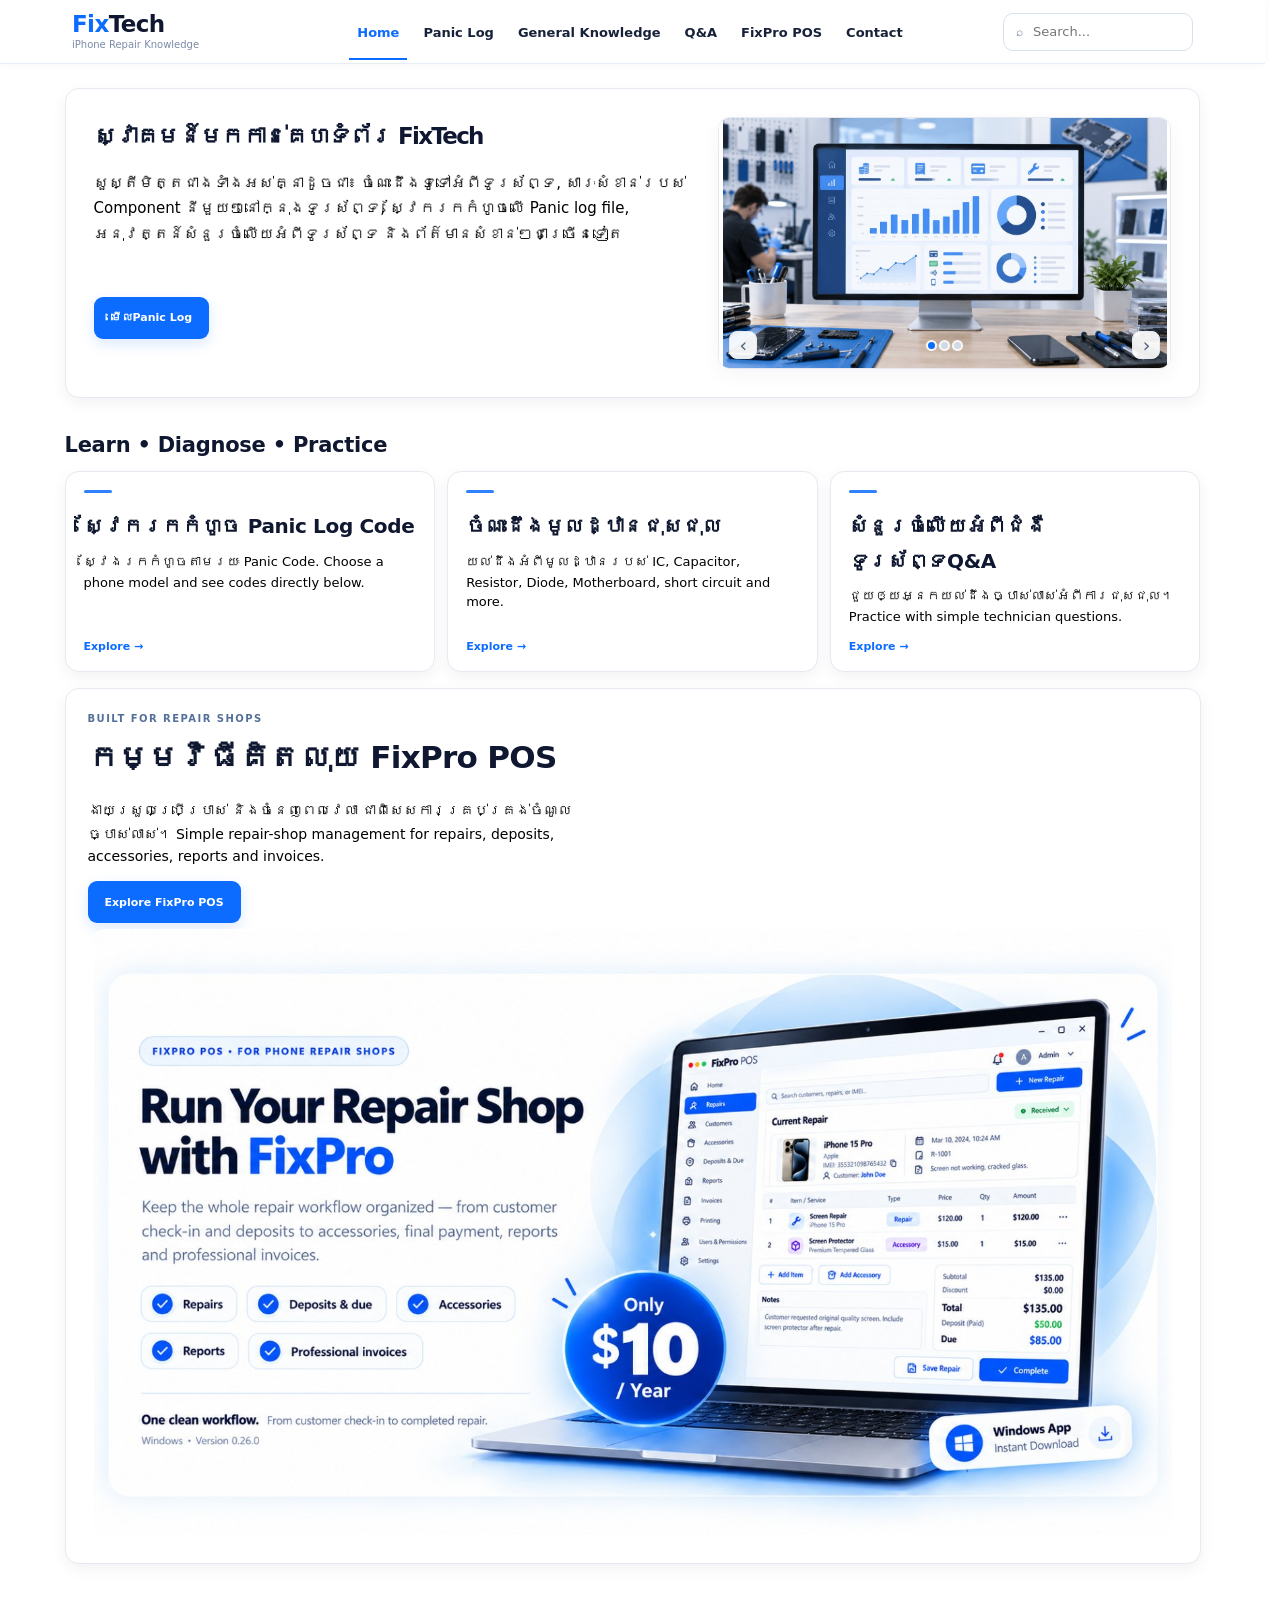
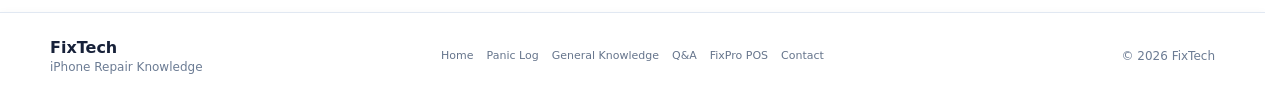
<file: index.html>
<!doctype html>
<html lang="en">
<head>
  <base href="./" />
  <meta charset="utf-8" />
  <meta http-equiv="Cache-Control" content="no-cache, no-store, must-revalidate" />
  <meta http-equiv="Pragma" content="no-cache" />
  <meta http-equiv="Expires" content="0" />
  <meta name="viewport" content="width=device-width,initial-scale=1" />
  <meta name="description" content="FixTech iPhone repair knowledge, Panic Log, General Knowledge, Q&A and FixPro POS." />
  <title>FixTech</title>
  <link rel="stylesheet" href="styles.css?v=6.57" />
  <link rel="icon" type="image/svg+xml" href="data:image/svg+xml,%3Csvg%20xmlns%3D%22http%3A%2F%2Fwww.w3.org%2F2000%2Fsvg%22%20viewBox%3D%220%200%2064%2064%22%3E%3Crect%20x%3D%224%22%20y%3D%224%22%20width%3D%2256%22%20height%3D%2256%22%20rx%3D%2214%22%20fill%3D%22%230A66FF%22%2F%3E%3Cpath%20d%3D%22M19%2016h29v9H29v8h16v9H29v14H19V16z%22%20fill%3D%22%23FFFFFF%22%2F%3E%3C%2Fsvg%3E" />
  <link rel="shortcut icon" href="data:image/svg+xml,%3Csvg%20xmlns%3D%22http%3A%2F%2Fwww.w3.org%2F2000%2Fsvg%22%20viewBox%3D%220%200%2064%2064%22%3E%3Crect%20x%3D%224%22%20y%3D%224%22%20width%3D%2256%22%20height%3D%2256%22%20rx%3D%2214%22%20fill%3D%22%230A66FF%22%2F%3E%3Cpath%20d%3D%22M19%2016h29v9H29v8h16v9H29v14H19V16z%22%20fill%3D%22%23FFFFFF%22%2F%3E%3C%2Fsvg%3E" />
  <!-- FIXTECH_KHMER_WEBFONT_V627 -->
  <!-- FIXTECH_KHMER_OS_WEBFONT_V628 -->
  <link id="fixtech-khmer-os-battambang-v628" href="https://db.onlinewebfonts.com/c/5fe1966782f6a72ba54dcbbdab764cd1?family=Khmer+OS+Battambang" rel="stylesheet" />
  <link rel="preconnect" href="https://fonts.googleapis.com" />
  <link rel="preconnect" href="https://fonts.gstatic.com" crossorigin />
<style id="fixtech-khmer-webfont-v627">
    .fixtech-khmer-webfont{
      font-family:"Khmer OS Battambang","KhmerOSbattambang","Battambang","Noto Sans Khmer",sans-serif !important; line-height:1.72; overflow:visible;
    }
  </style>
  <style id="fixtech-khmer-cluster-style-v628">
    /* FIXTECH_KHMER_CLUSTER_STYLE_V628 */
    .fixtech-khmer-webfont{
      font-family:"Khmer OS Battambang","KhmerOSbattambang","Battambang","Noto Sans Khmer",sans-serif !important;
      line-height:1.72;
      overflow:visible;
      font-kerning:normal;
      font-variant-ligatures:normal;
      text-rendering:optimizeLegibility;
    }
  </style>
</head>
<body>
  <header class="topbar" data-fixtech-global="__header__">
    <button class="brand" data-route="home"><span>Fix</span>Tech<small>iPhone Repair Knowledge</small></button>
    <nav id="mainNav"></nav>
    <label class="site-search"><span>⌕</span><input id="globalSearch" placeholder="Search..." /></label>
  </header>
  <main id="app"></main>
  <footer data-fixtech-global="__footer__">
    <div class="footer-brand"><strong>FixTech</strong><span>iPhone Repair Knowledge</span></div>
    <nav class="footer-nav" id="footerNav"></nav>
    <div class="footer-links"><span>© 2026 FixTech</span></div>
  </footer>
  <script src="data.js?v=5.69"></script>
  <script src="published-data.js?v=20261001235341"></script>
  <script src="app.js?v=6.23"></script>
  <script id="fixtech-khmer-webfont-runtime-v627">
  (function(){
    "use strict";
    var KHMER_TEST = /[\u1780-\u17FF\u19E0-\u19FF]/;
    var KHMER_RUN = /([\u1780-\u17FF\u19E0-\u19FF]+)/g;
    var SKIP = {SCRIPT:1,STYLE:1,TEXTAREA:1,INPUT:1,SELECT:1,OPTION:1,NOSCRIPT:1,CODE:1,PRE:1};
    var busy = false;

    function shouldSkip(node){
      var p = node && node.parentElement;
      if(!p || SKIP[p.tagName]) return true;
      if(p.classList && p.classList.contains("fixtech-khmer-webfont")) return true;
      if(p.closest && p.closest(".fixtech-khmer-webfont")) return true;
      return !KHMER_TEST.test(node.nodeValue || "");
    }

    function wrapTextNode(node){
      if(shouldSkip(node)) return;
      var value = node.nodeValue || "";
      var parts = value.split(KHMER_RUN);
      if(parts.length < 2) return;
      var frag = document.createDocumentFragment();
      for(var i=0;i<parts.length;i++){
        var part = parts[i];
        if(!part) continue;
        if(KHMER_TEST.test(part)){
          var span = document.createElement("span");
          span.className = "fixtech-khmer-webfont";
          span.lang = "km";
          span.textContent = part;
          frag.appendChild(span);
        }else{
          frag.appendChild(document.createTextNode(part));
        }
      }
      node.parentNode.replaceChild(frag,node);
    }

    function apply(root){
      if(!root || busy) return;
      busy = true;
      try{
        if(root.nodeType === 3){ wrapTextNode(root); return; }
        var walker = document.createTreeWalker(root, NodeFilter.SHOW_TEXT, null, false);
        var nodes = [], n;
        while((n = walker.nextNode())){
          if(!shouldSkip(n)) nodes.push(n);
        }
        for(var i=0;i<nodes.length;i++) wrapTextNode(nodes[i]);
      }finally{ busy = false; }
    }

    function start(){
      apply(document.body);
      var observer = new MutationObserver(function(mutations){
        if(busy) return;
        for(var i=0;i<mutations.length;i++){
          var m = mutations[i];
          if(m.type === "characterData"){
            apply(m.target);
          }else{
            for(var j=0;j<m.addedNodes.length;j++) apply(m.addedNodes[j]);
          }
        }
      });
      observer.observe(document.body,{childList:true,subtree:true,characterData:true});
    }

    if(document.readyState === "loading") document.addEventListener("DOMContentLoaded",start,{once:true});
    else start();
  })();
  </script>
</body>
</html>
</file>
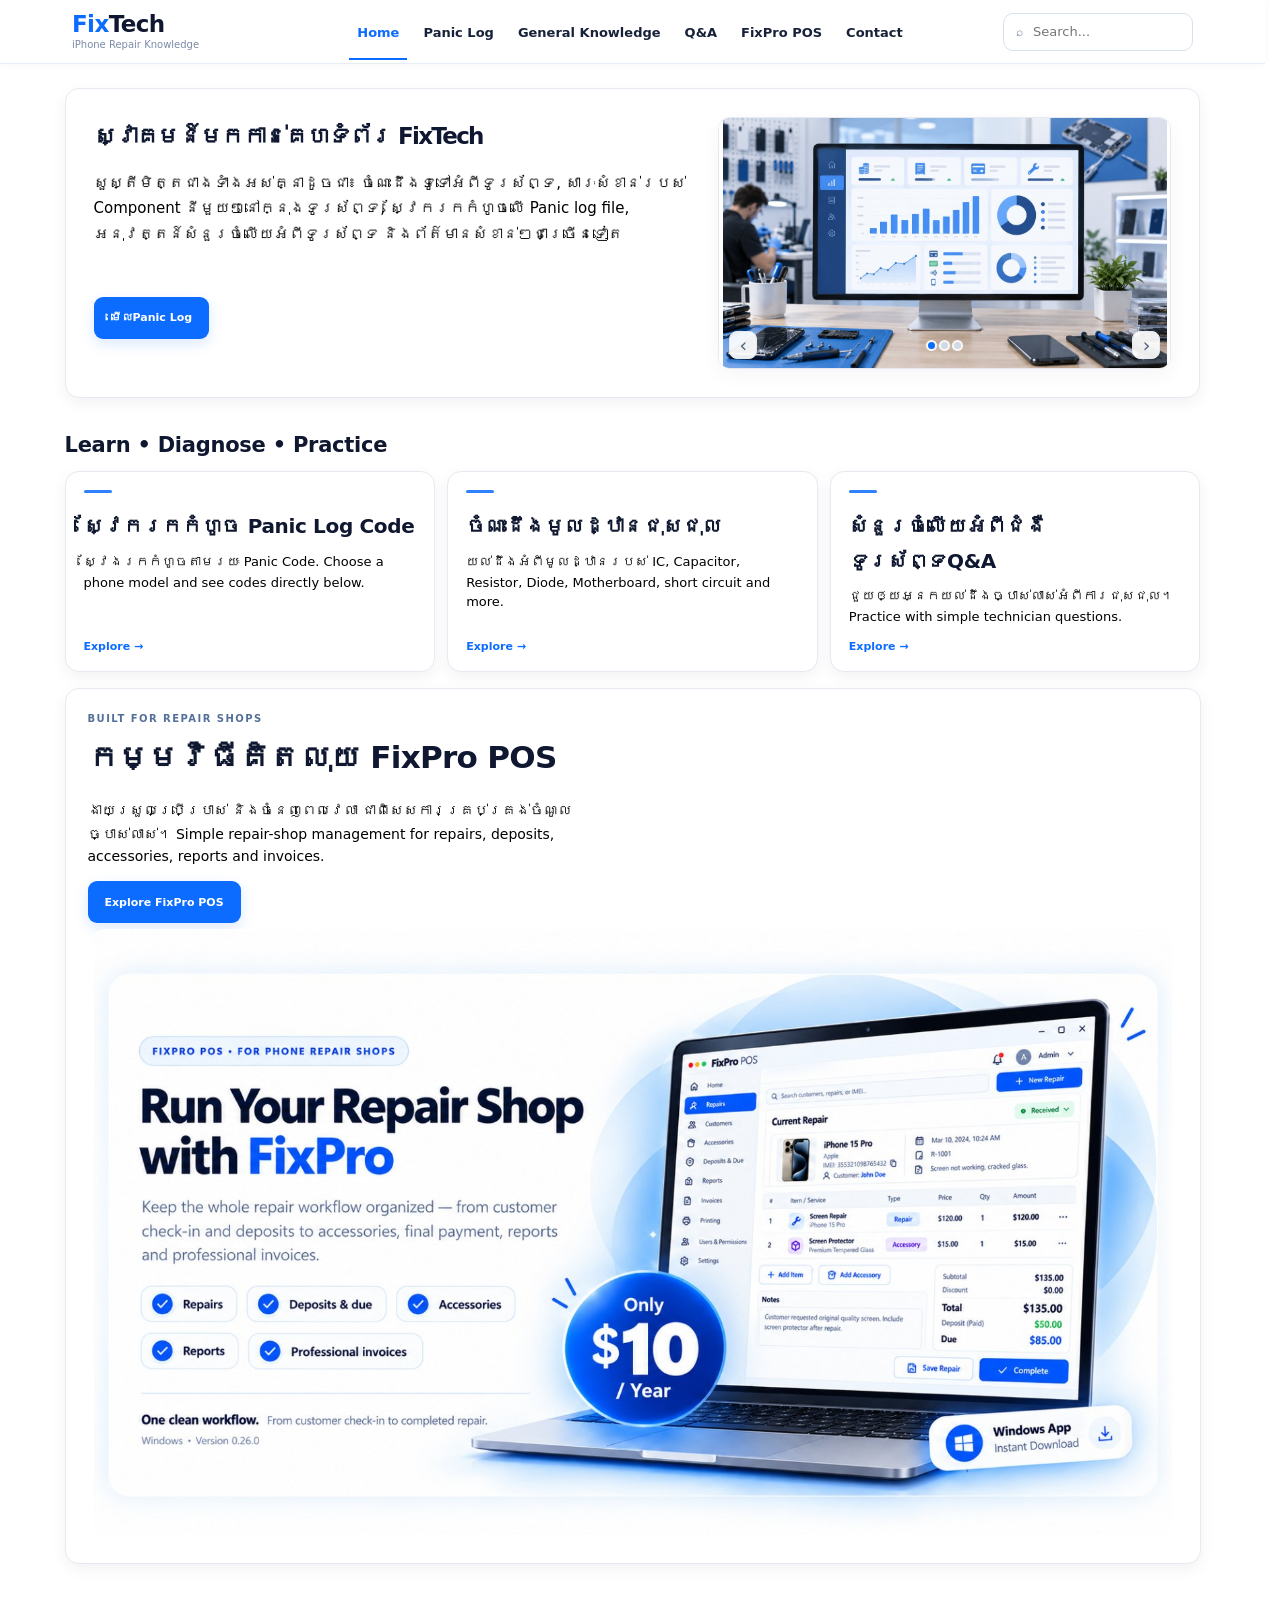
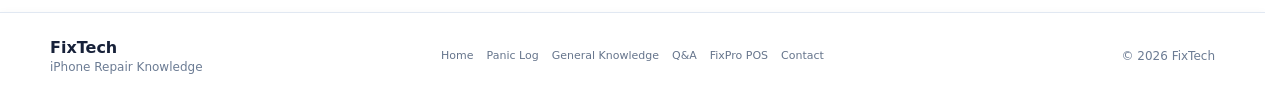
<file: about/index.html>
<!doctype html>
<html lang="en">
<head>
  <base href="../" />
  <meta charset="utf-8" />
  <meta http-equiv="Cache-Control" content="no-cache, no-store, must-revalidate" />
  <meta http-equiv="Pragma" content="no-cache" />
  <meta http-equiv="Expires" content="0" />
  <meta name="viewport" content="width=device-width,initial-scale=1" />
  <meta name="description" content="FixTech iPhone repair knowledge, Panic Log, General Knowledge, Q&A and FixPro POS." />
  <title>FixTech</title>
  <link rel="stylesheet" href="styles.css?v=6.57" />
  <link rel="icon" type="image/svg+xml" href="data:image/svg+xml,%3Csvg%20xmlns%3D%22http%3A%2F%2Fwww.w3.org%2F2000%2Fsvg%22%20viewBox%3D%220%200%2064%2064%22%3E%3Crect%20x%3D%224%22%20y%3D%224%22%20width%3D%2256%22%20height%3D%2256%22%20rx%3D%2214%22%20fill%3D%22%230A66FF%22%2F%3E%3Cpath%20d%3D%22M19%2016h29v9H29v8h16v9H29v14H19V16z%22%20fill%3D%22%23FFFFFF%22%2F%3E%3C%2Fsvg%3E" />
  <link rel="shortcut icon" href="data:image/svg+xml,%3Csvg%20xmlns%3D%22http%3A%2F%2Fwww.w3.org%2F2000%2Fsvg%22%20viewBox%3D%220%200%2064%2064%22%3E%3Crect%20x%3D%224%22%20y%3D%224%22%20width%3D%2256%22%20height%3D%2256%22%20rx%3D%2214%22%20fill%3D%22%230A66FF%22%2F%3E%3Cpath%20d%3D%22M19%2016h29v9H29v8h16v9H29v14H19V16z%22%20fill%3D%22%23FFFFFF%22%2F%3E%3C%2Fsvg%3E" />
  <!-- FIXTECH_KHMER_WEBFONT_V627 -->
  <!-- FIXTECH_KHMER_OS_WEBFONT_V628 -->
  <link id="fixtech-khmer-os-battambang-v628" href="https://db.onlinewebfonts.com/c/5fe1966782f6a72ba54dcbbdab764cd1?family=Khmer+OS+Battambang" rel="stylesheet" />
  <link rel="preconnect" href="https://fonts.googleapis.com" />
  <link rel="preconnect" href="https://fonts.gstatic.com" crossorigin />
<style id="fixtech-khmer-webfont-v627">
    .fixtech-khmer-webfont{
      font-family:"Khmer OS Battambang","KhmerOSbattambang","Battambang","Noto Sans Khmer",sans-serif !important; line-height:1.72; overflow:visible;
    }
  </style>
  <style id="fixtech-khmer-cluster-style-v628">
    /* FIXTECH_KHMER_CLUSTER_STYLE_V628 */
    .fixtech-khmer-webfont{
      font-family:"Khmer OS Battambang","KhmerOSbattambang","Battambang","Noto Sans Khmer",sans-serif !important;
      line-height:1.72;
      overflow:visible;
      font-kerning:normal;
      font-variant-ligatures:normal;
      text-rendering:optimizeLegibility;
    }
  </style>
</head>
<body>
  <header class="topbar" data-fixtech-global="__header__">
    <button class="brand" data-route="home"><span>Fix</span>Tech<small>iPhone Repair Knowledge</small></button>
    <nav id="mainNav"></nav>
    <label class="site-search"><span>⌕</span><input id="globalSearch" placeholder="Search..." /></label>
  </header>
  <main id="app"></main>
  <footer data-fixtech-global="__footer__">
    <div class="footer-brand"><strong>FixTech</strong><span>iPhone Repair Knowledge</span></div>
    <nav class="footer-nav" id="footerNav"></nav>
    <div class="footer-links"><span>© 2026 FixTech</span></div>
  </footer>
  <script src="data.js?v=5.69"></script>
  <script src="published-data.js?v=20261001235341"></script>
  <script src="app.js?v=6.23"></script>
  <script id="fixtech-khmer-webfont-runtime-v627">
  (function(){
    "use strict";
    var KHMER_TEST = /[\u1780-\u17FF\u19E0-\u19FF]/;
    var KHMER_RUN = /([\u1780-\u17FF\u19E0-\u19FF]+)/g;
    var SKIP = {SCRIPT:1,STYLE:1,TEXTAREA:1,INPUT:1,SELECT:1,OPTION:1,NOSCRIPT:1,CODE:1,PRE:1};
    var busy = false;

    function shouldSkip(node){
      var p = node && node.parentElement;
      if(!p || SKIP[p.tagName]) return true;
      if(p.classList && p.classList.contains("fixtech-khmer-webfont")) return true;
      if(p.closest && p.closest(".fixtech-khmer-webfont")) return true;
      return !KHMER_TEST.test(node.nodeValue || "");
    }

    function wrapTextNode(node){
      if(shouldSkip(node)) return;
      var value = node.nodeValue || "";
      var parts = value.split(KHMER_RUN);
      if(parts.length < 2) return;
      var frag = document.createDocumentFragment();
      for(var i=0;i<parts.length;i++){
        var part = parts[i];
        if(!part) continue;
        if(KHMER_TEST.test(part)){
          var span = document.createElement("span");
          span.className = "fixtech-khmer-webfont";
          span.lang = "km";
          span.textContent = part;
          frag.appendChild(span);
        }else{
          frag.appendChild(document.createTextNode(part));
        }
      }
      node.parentNode.replaceChild(frag,node);
    }

    function apply(root){
      if(!root || busy) return;
      busy = true;
      try{
        if(root.nodeType === 3){ wrapTextNode(root); return; }
        var walker = document.createTreeWalker(root, NodeFilter.SHOW_TEXT, null, false);
        var nodes = [], n;
        while((n = walker.nextNode())){
          if(!shouldSkip(n)) nodes.push(n);
        }
        for(var i=0;i<nodes.length;i++) wrapTextNode(nodes[i]);
      }finally{ busy = false; }
    }

    function start(){
      apply(document.body);
      var observer = new MutationObserver(function(mutations){
        if(busy) return;
        for(var i=0;i<mutations.length;i++){
          var m = mutations[i];
          if(m.type === "characterData"){
            apply(m.target);
          }else{
            for(var j=0;j<m.addedNodes.length;j++) apply(m.addedNodes[j]);
          }
        }
      });
      observer.observe(document.body,{childList:true,subtree:true,characterData:true});
    }

    if(document.readyState === "loading") document.addEventListener("DOMContentLoaded",start,{once:true});
    else start();
  })();
  </script>
</body>
</html>
</file>
<file: styles.css>
@font-face{
  font-family:"FixTech Khmer";
  src:local("Khmer OS Battambang"),local("Khmer OS Battambang Regular"),local("Battambang");
  font-style:normal;
  font-weight:100 900;
  font-display:swap;
  unicode-range:U+1780-17FF,U+19E0-19FF;
}
:root{
  --latin-font-family:Inter,ui-sans-serif,system-ui,-apple-system,BlinkMacSystemFont,"Segoe UI",sans-serif;
  --font-family:"FixTech Khmer",var(--latin-font-family),"Noto Sans Khmer",sans-serif;
  --primary:#0b6cff;
  --primary-soft:#eaf3ff;
  --text-color:#111b31;
  --muted:#62718b;
  --line:#dfe7f1;
  --page-bg:#f6f9fd;
  --surface:#ffffff;
  --content-width:1160px;
  --page-x:22px;
  --page-top:30px;
  --page-bottom:48px;
  --card-pad:18px;
  --card-radius:13px;
  --section-gap:14px;
  --control-h:42px;
  --h1:42px;
  --h2:23px;
  --body:15px;
  font-family:var(--font-family);
  color:var(--text-color);
  background:var(--page-bg);
}
*{box-sizing:border-box}
html{scroll-behavior:smooth}
body{margin:0;background:linear-gradient(180deg,#fff 0,#f8fbff 170px,var(--page-bg) 420px);color:var(--text-color);font-size:var(--body);-webkit-font-smoothing:antialiased}
button,input,select,textarea{font:inherit;color:inherit}button{cursor:pointer}
button:focus-visible,input:focus-visible,select:focus-visible,textarea:focus-visible{outline:3px solid rgba(11,108,255,.18);outline-offset:2px}

/* Global header */
.topbar{min-height:64px;background:rgba(255,255,255,.96);backdrop-filter:blur(10px);border-bottom:1px solid #e6edf6;display:grid;grid-template-columns:185px minmax(0,1fr) 190px;align-items:center;padding:0 max(var(--page-x),calc((100vw - var(--content-width))/2));position:sticky;top:0;z-index:20}
.brand{border:0;background:transparent;font-weight:850;font-size:var(--header-brand-size,23px);text-align:left;line-height:.9;padding:0;letter-spacing:-.6px}.brand span{color:var(--primary)}.brand small{display:block;font-weight:500;font-size:var(--header-tagline-size,10px);color:#7a8ba5;margin-top:6px;letter-spacing:0}
.topbar nav{display:flex;justify-content:center;gap:8px;min-width:0}.topbar nav button{border:0;background:transparent;padding:21px 8px 18px;color:#172139;border-bottom:2px solid transparent;font-size:var(--header-nav-size,13px);white-space:nowrap;transition:.16s ease}.topbar nav button:hover{color:var(--primary)}.topbar nav button.active{color:var(--primary);border-bottom-color:var(--primary);font-weight:700}
.site-search{height:38px;border:1px solid #d7e1ee;border-radius:10px;display:flex;align-items:center;gap:8px;padding:0 12px;color:#657690;background:#fbfdff}.site-search input{border:0;outline:0;width:100%;background:transparent;font-size:var(--header-search-size,13px)}

/* Shared page structure */
.page{max-width:var(--content-width);margin:0 auto;padding:var(--page-top) var(--page-x) var(--page-bottom)}
.page-heading{margin:0 0 20px;max-width:820px}.page-heading:before{content:"";display:block;width:34px;height:3px;border-radius:3px;background:var(--primary);margin-bottom:12px}.page-heading h1{font-size:var(--h1);line-height:1.02;margin:0 0 8px;letter-spacing:-1.45px}.page-heading p,.lead{font-size:16px;color:var(--muted);margin:0;line-height:1.52}
.card{background:var(--surface);border:1px solid var(--line);border-radius:var(--card-radius);box-shadow:0 8px 24px rgba(28,58,96,.04);padding:var(--card-pad);margin-bottom:var(--section-gap)}
.card:hover{border-color:#d7e2ef}
.mini-section-title{margin:2px 0 12px}.mini-section-title h2{margin:0 0 4px;font-size:var(--h2)}.mini-section-title p{margin:0;color:#72819a;font-size:13px}
.section-title-row{display:flex;align-items:center;justify-content:space-between;gap:14px;margin-bottom:14px}.section-title-row.compact-title{margin-bottom:12px}.section-title-row h2,.card h2{margin:0 0 3px;font-size:var(--h2);letter-spacing:-.35px}.section-title-row p{margin:0;color:#71809a;font-size:13px}.count-pill{background:var(--primary-soft);color:#0c67e9;border-radius:999px;padding:6px 10px;font-weight:750;font-size:12px;white-space:nowrap}
.primary,.ghost{min-height:var(--control-h);border-radius:9px;border:0;padding:0 17px;font-weight:750;font-size:var(--button-size,13px);transition:.15s ease}.primary{background:var(--primary);color:#fff;box-shadow:0 5px 14px rgba(11,108,255,.15)}.primary:hover{filter:brightness(.97);transform:translateY(-1px)}.ghost{background:#eef3f8;color:#27364e}.ghost:hover{background:#e7eef6}.link{border:0;background:transparent;color:var(--primary);padding:0;font-weight:750;font-size:var(--button-size,13px)}.link:hover{text-decoration:underline}

/* Flexible Admin-defined page zones */
.page-zone:empty{display:none}.page-body-layout{display:grid;grid-template-columns:1fr;gap:14px;align-items:start}.page-body-layout.has-left{grid-template-columns:220px minmax(0,1fr)}.page-body-layout.has-right{grid-template-columns:minmax(0,1fr) 240px}.page-body-layout.has-left.has-right{grid-template-columns:210px minmax(0,1fr) 220px}.page-side,.page-main{min-width:0}.page-side .card,.page-side .editable-section{margin-bottom:12px}.page-zone-bottom{margin-top:16px}


/* Per-element text-size controls from Admin are applied by the v5.11
   attribute selectors at the end of this file, only when an override exists. */

/* Inputs / filters */
.filters{display:grid;grid-template-columns:.95fr .95fr 1.3fr 112px 92px;gap:10px;align-items:end}.filters label{display:block;font-weight:700;font-size:11px;margin-bottom:6px;color:#34435b}.filters select,.filters input{width:100%;height:var(--control-h);border:1px solid #ccd8e7;border-radius:9px;background:#fff;padding:0 12px;outline:none;font-size:13px}.filters select:hover,.filters input:hover{border-color:#b9c9dd}.input-with-icon{position:relative}.input-with-icon>span{position:absolute;left:12px;top:7px;font-size:20px;color:#667690}.input-with-icon input{padding-left:38px}.filter-card{padding:16px 18px}

/* Home */
.page-home{padding-top:20px}.hero{min-height:245px;display:block;padding:34px 0 34px;border-bottom:1px solid #e9eff6;margin-bottom:22px;position:relative}.hero:after{content:"";position:absolute;right:4%;top:34px;width:160px;height:160px;border-radius:50%;background:radial-gradient(circle,rgba(11,108,255,.11),rgba(11,108,255,0) 70%);pointer-events:none}.hero>div:first-child{max-width:760px;position:relative;z-index:1}.hero h1{font-size:44px;line-height:1.04;letter-spacing:-1.7px;margin:0 0 13px;max-width:720px}.hero p{font-size:17px;color:#5e6f8c;max-width:690px;line-height:1.55;margin:0}.hero .big{margin-top:18px}.hero-mark{display:none}
.page-home .page-main{display:grid;grid-template-columns:repeat(3,minmax(0,1fr));gap:12px;align-items:stretch}.page-home .page-main>.home-section-heading,.page-home .page-main>:not(.home-feature-card){grid-column:1/-1}
.home-section-heading{padding:0;margin:0 0 1px}.home-section-heading h2{margin:0;font-size:21px;line-height:1.25;letter-spacing:-.25px}.home-section-heading p{margin:5px 0 0;color:#667690;font-size:13px}
.home-feature-card{margin:0;min-height:150px;display:flex;flex-direction:column;align-items:flex-start;position:relative;overflow:hidden}.home-feature-card:before{content:"";width:28px;height:3px;background:var(--primary);border-radius:3px;margin-bottom:16px;opacity:.85}.home-feature-card h2{margin:0 0 7px;font-size:20px}.home-feature-card p{margin:0 0 13px;color:#64748e;line-height:1.48;flex:1;font-size:13px}
.pos-strip{margin-top:0;background:#fff;border:1px solid var(--line);border-radius:var(--card-radius);padding:22px;display:grid;grid-template-columns:1fr .88fr;gap:28px;align-items:center;box-shadow:0 8px 24px rgba(28,58,96,.04)}.pos-strip small{letter-spacing:1.45px;color:#54709a;font-weight:800;font-size:10px}.pos-strip h2{font-size:31px;margin:6px 0 7px;letter-spacing:-.7px}.pos-strip p{font-size:14px;color:#61718b;line-height:1.5;max-width:520px}.pos-placeholder{min-height:132px;border-radius:12px;background:linear-gradient(135deg,#eef5ff,#f9fbff);border:1px solid #d7e5f6;color:#35618f;display:grid;place-items:center;font-size:18px;font-weight:800;position:relative;overflow:hidden}.pos-placeholder:after{content:"Dashboard • Repairs • Reports";position:absolute;bottom:18px;font-size:11px;font-weight:650;color:#7990aa}

/* Panic Log */
.page-panic .page-heading{margin-bottom:16px}.page-panic .filter-card{margin-bottom:12px}.panic-table{border:1px solid #dde6f1;border-radius:10px;overflow:hidden;background:#fff}.panic-head,.panic-row{display:grid;grid-template-columns:130px 1fr 135px;align-items:center}.panic-head{background:#f3f6fa;font-weight:750;padding:10px 13px;font-size:12px;color:#44526a}.panic-row{width:100%;border:0;border-top:1px solid #e5ebf3;background:#fff;padding:11px 13px;text-align:left;color:#17233a;font-size:13px;min-height:42px}.panic-row:hover{background:#f9fbfe}.panic-row.selected{background:#edf5ff;box-shadow:inset 3px 0 var(--primary)}.show-info{text-align:right;color:var(--primary);font-size:12px;font-weight:700}
.detail-grid{padding:12px;background:#f8fbff;display:grid;grid-template-columns:1fr 1fr;gap:9px;border-top:1px solid #dfe8f3}.detail-box{border:1px solid #dfe7f1;border-radius:9px;background:#fff;padding:13px}.detail-box.wide{grid-column:1/-1}.detail-box b{display:flex;align-items:center;gap:8px;font-size:14px}.detail-box i{font-style:normal;width:23px;height:23px;border-radius:50%;display:inline-flex;align-items:center;justify-content:center;background:#e7f1ff;color:var(--primary);font-size:12px}.detail-box p,.detail-box li{color:#53637d;line-height:1.48;font-size:13px}.detail-box p{margin:9px 0 0}.detail-box ul,.detail-box ol{margin:8px 0 0;padding-left:20px}.empty{padding:22px;color:#6d7d98;text-align:center}

/* General Knowledge */
.page-knowledge .page-body-layout.has-left{grid-template-columns:230px minmax(0,1fr);gap:14px}.page-knowledge .knowledge-topic-section{background:#fff;border:1px solid var(--line);border-radius:var(--card-radius);padding:12px;box-shadow:0 8px 24px rgba(28,58,96,.035);position:sticky;top:78px}.page-knowledge .mini-section-title{padding:4px 5px 8px}.page-knowledge .mini-section-title h2{font-size:17px}.page-knowledge .topic-grid{display:flex;flex-direction:column;gap:4px;margin:0}.page-knowledge .topic-card{min-height:0;border:0;border-radius:8px;background:transparent;padding:9px 10px;text-align:left;box-shadow:none;position:relative}.page-knowledge .topic-card strong{display:block;font-size:13px;margin:0;color:#26344b}.page-knowledge .topic-card span{display:none}.page-knowledge .topic-card:hover{background:#f3f7fc}.page-knowledge .topic-card.selected{border:0;background:#eaf3ff;box-shadow:none}.page-knowledge .topic-card.selected:before{content:"";position:absolute;left:0;top:8px;bottom:8px;width:3px;border-radius:3px;background:var(--primary)}.page-knowledge .topic-card.selected strong{color:var(--primary)}
.page-knowledge .page-main>.card{padding:22px}.page-knowledge .page-main>.card>h2{font-size:28px;margin-bottom:6px}.page-knowledge .lead{font-size:14px}.knowledge-columns{display:grid;grid-template-columns:1fr 1fr;gap:10px;margin-top:16px}.knowledge-columns>div{padding:15px;border:1px solid #e0e8f2;border-radius:10px;background:#fbfdff}.knowledge-columns h3{margin:0 0 7px;font-size:14px}.knowledge-columns p{margin:0;color:#5c6d87;font-size:13px;line-height:1.5}

/* Q&A */
.page-qa .page-main{max-width:900px}.quiz{padding:20px 22px}.quiz-top{display:flex;justify-content:space-between;align-items:center;gap:12px;padding-bottom:14px;border-bottom:1px solid #e6edf5}.quiz-top>span{font-size:12px;color:#6b7a93;font-weight:700}.segmented{display:flex;gap:5px}.segmented button{border:1px solid #cad7e6;background:#fff;border-radius:8px;padding:7px 10px;font-size:12px}.segmented button.active{border-color:#bad3f8;background:#eaf3ff;color:var(--primary);font-weight:700}.quiz:before{content:"";display:block;height:4px;border-radius:99px;background:linear-gradient(90deg,var(--primary) 34%,#e6edf5 34%);margin-bottom:16px}.quiz h2{font-size:22px;margin:22px 0 15px;line-height:1.35;letter-spacing:-.25px;max-width:760px}.answers{display:grid;grid-template-columns:1fr 1fr;gap:9px}.answers button{padding:13px 14px;border:1px solid #d4dfec;background:#fff;border-radius:9px;text-align:left;min-height:54px;font-size:13px;line-height:1.42}.answers button:hover{border-color:#aac8ed;background:#fbfdff}.answers button.selected{border-color:var(--primary);background:#eef6ff;box-shadow:inset 0 0 0 1px rgba(11,108,255,.06)}.quiz-actions{display:flex;justify-content:space-between;margin-top:16px}.answer-note{margin-top:11px;padding:11px 12px;border-radius:8px;font-size:13px;line-height:1.45}.answer-note.correct{background:#edf9f2;color:#176b43}.answer-note.incorrect{background:#fff4f3;color:#9d2d25}

/* FixPro POS */
.page-pos .page-heading{margin-bottom:18px}.page-pos .page-main{display:grid;gap:14px}.page-pos .page-main>.card{margin:0;padding:24px;background:#fff;border:1px solid #e0e7f0;box-shadow:0 8px 22px rgba(31,58,91,.045)}
.pos-page-intro{display:grid;grid-template-columns:minmax(0,1fr) 310px;gap:34px;align-items:center}.pos-intro-copy{min-width:0}.pos-version-badge{display:inline-flex;align-items:center;min-height:28px;padding:0 10px;border:1px solid #d8e4f2;border-radius:999px;color:#4c607d;font-size:11px;font-weight:800;letter-spacing:.6px;background:#fff}.pos-page-intro h2{font-size:30px!important;margin:10px 0 8px!important;letter-spacing:-.65px}.pos-page-intro .lead{max-width:700px!important;font-size:15px!important;line-height:1.6}.pos-mini-board{display:grid;grid-template-columns:1fr 1fr;border:1px solid #dfe7f1;border-radius:12px;overflow:hidden;background:#fff}.pos-mini-board span{min-height:58px;display:flex;align-items:center;padding:0 15px;font-size:13px;font-weight:750;color:#33445d;border-right:1px solid #e5ebf3;border-bottom:1px solid #e5ebf3}.pos-mini-board span:nth-child(2n){border-right:0}.pos-mini-board span:nth-last-child(-n+2){border-bottom:0}.pos-mini-board span:before{content:"";width:7px;height:7px;border-radius:50%;background:#0b6cff;margin-right:9px;box-shadow:0 0 0 4px #eaf3ff}
.pos-download-section{border-color:#cfe0f6!important}.pos-download-card{display:flex;align-items:center;justify-content:space-between;gap:28px}.pos-download-copy{min-width:0}.pos-download-kicker,.pos-feature-kicker{display:block;color:#60748f;font-size:10px;font-weight:850;letter-spacing:1.15px;margin-bottom:7px}.pos-download-card h2{font-size:24px!important;margin:0 0 5px!important}.pos-download-card .lead{font-size:14px!important;line-height:1.5}.pos-download-card small{display:block;margin-top:7px;color:#7b899d;font-size:11px}.pos-download-button{display:inline-flex;align-items:center;justify-content:center;text-decoration:none;white-space:nowrap;min-width:210px;min-height:44px;padding:0 20px}.pos-download-button:hover{text-decoration:none}
.page-pos .page-zone-bottom{margin-top:14px}.page-pos .page-zone-bottom .card{background:#fff;margin-bottom:0;padding:22px 24px}.pos-features-head h2{font-size:23px;margin:0}.feature-chips{display:grid;grid-template-columns:repeat(3,minmax(0,1fr));gap:9px;margin-top:15px}.feature-chips span{min-height:48px;display:flex;align-items:center;gap:10px;padding:0 13px;border:1px solid #e0e7f0;border-radius:10px;background:#fff;color:#34445c;font-size:13px;font-weight:700}.feature-chips span b{font-size:10px;color:#0b6cff;background:#edf5ff;border-radius:6px;min-width:26px;height:26px;display:inline-flex;align-items:center;justify-content:center}

/* About / Contact */
.page-about .page-main,.page-contact .page-main{max-width:860px}.page-about .page-main .card,.page-contact .page-main .card{padding:24px}.page-about .page-main h2,.page-contact .page-main h2{font-size:27px}.page-about .page-main .lead,.page-contact .page-main .lead{font-size:15px;line-height:1.65}.page-about .page-main .card:before,.page-contact .page-main .card:before{content:"";display:block;width:34px;height:3px;border-radius:2px;background:var(--primary);margin-bottom:16px}

/* Footer */
footer{border-top:1px solid #e1e8f2;background:#fff;min-height:86px;display:grid;grid-template-columns:1fr auto 1fr;gap:20px;align-items:center;padding:16px max(var(--page-x),calc((100vw - var(--content-width))/2));color:#6c7c94;font-size:var(--footer-text-size,12px)}.footer-brand{display:flex;flex-direction:column}.footer-brand strong{font-size:var(--footer-brand-size,16px);color:#172139}.footer-brand span{margin-top:3px;font-size:var(--footer-tagline-size,12px)}.footer-nav{display:flex;gap:13px;flex-wrap:wrap;justify-content:center}.footer-nav button{border:0;background:transparent;color:#66758c;padding:4px 0;font-size:var(--footer-nav-size,11px)}.footer-nav button:hover{color:var(--primary)}.footer-links{justify-self:end}

/* Admin locator support */
.admin-locate-highlight{outline:4px solid #0b6cff!important;outline-offset:7px!important;box-shadow:0 0 0 8px rgba(11,108,255,.12)!important;animation:fixtechLocatePulse 1.15s ease-in-out 3;position:relative;z-index:20}.admin-locate-toast{position:fixed;right:22px;bottom:22px;z-index:9999;background:#0d2445;color:#fff;border-radius:12px;padding:12px 16px;box-shadow:0 14px 38px rgba(13,36,69,.28);font-size:13px;max-width:310px}.admin-locate-toast b{display:block;font-size:14px;margin-bottom:3px}.admin-locate-toast span{display:block;color:#dce9ff}@keyframes fixtechLocatePulse{0%,100%{outline-color:#0b6cff}50%{outline-color:#73adff}}

/* Responsive */
@media(max-width:1000px){
  .topbar{grid-template-columns:165px minmax(0,1fr);padding-inline:18px}.site-search{display:none}.topbar nav{justify-content:flex-end;overflow-x:auto;scrollbar-width:none}.topbar nav::-webkit-scrollbar{display:none}
  .filters{grid-template-columns:1fr 1fr}.filters .query{grid-column:1/-1}.page-heading h1{font-size:min(var(--h1),38px)}
  .page-home .page-main{grid-template-columns:1fr 1fr}.page-home .page-main>.home-section-heading,.page-home .page-main>:not(.home-feature-card){grid-column:1/-1}.pos-strip{grid-template-columns:1fr}.pos-placeholder{min-height:110px}
  .page-body-layout,.page-body-layout.has-left,.page-body-layout.has-right,.page-body-layout.has-left.has-right{grid-template-columns:1fr}.page-side{order:0}.page-main{order:1}.page-right{order:2}.page-knowledge .page-body-layout.has-left{grid-template-columns:1fr}.page-knowledge .knowledge-topic-section{position:static}.page-knowledge .topic-grid{display:grid;grid-template-columns:repeat(4,1fr);gap:6px}.page-knowledge .topic-card{text-align:center}.page-knowledge .topic-card.selected:before{display:none}
  .knowledge-columns{grid-template-columns:1fr 1fr}.panic-head,.panic-row{grid-template-columns:105px 1fr 110px}
  .pos-page-intro{grid-template-columns:1fr 260px}.feature-chips{grid-template-columns:repeat(2,minmax(0,1fr))}
}
@media(max-width:700px){
  :root{--page-x:14px;--page-top:22px;--card-pad:14px;--control-h:41px}
  .topbar{display:flex;flex-wrap:wrap;gap:0;height:auto;min-height:58px;padding:10px 14px 0}.brand{font-size:21px;width:100%;margin-bottom:6px}.brand small{display:inline;margin-left:8px}.topbar nav{width:100%;justify-content:flex-start;gap:4px;overflow-x:auto}.topbar nav button{padding:10px 7px 9px;font-size:12px}
  .page-heading{margin-bottom:16px}.page-heading h1{font-size:34px;letter-spacing:-1px}.page-heading p,.lead{font-size:14px}
  .hero{min-height:auto;padding:20px 0 24px}.hero:after{display:none}.hero h1{font-size:36px}.hero p{font-size:15px}.page-home .page-main{grid-template-columns:1fr}.home-feature-card{min-height:130px}.pos-strip{padding:17px}.pos-strip h2{font-size:28px}
  .filters,.answers,.detail-grid,.knowledge-columns{grid-template-columns:1fr}.filters .query{grid-column:auto}.filter-card{padding:14px}.detail-box.wide{grid-column:auto}.panic-head,.panic-row{grid-template-columns:70px 1fr 78px;font-size:12px;padding-inline:10px}.show-info{font-size:11px}.section-title-row{align-items:flex-start}.section-title-row h2{font-size:19px}
  .page-knowledge .topic-grid{grid-template-columns:1fr 1fr}.page-knowledge .page-main>.card{padding:16px}.page-knowledge .page-main>.card>h2{font-size:24px}
  .quiz{padding:15px}.quiz-top{align-items:flex-start;flex-direction:column}.segmented{width:100%;overflow-x:auto}.segmented button{white-space:nowrap}.quiz h2{font-size:19px}.quiz-actions{gap:8px}.quiz-actions button{flex:1}
  footer{grid-template-columns:1fr;gap:10px;text-align:center;padding:20px 14px}.footer-brand{align-items:center}.footer-nav{justify-content:center}.footer-links{justify-self:center}
  .admin-locate-toast{left:14px;right:14px;bottom:14px;max-width:none}
}

/* v5.2 route-specific content */
.quiz-progress{height:4px;background:#e7edf5;border-radius:99px;margin-top:14px;overflow:hidden}.quiz-progress i{display:block;height:100%;background:var(--primary);border-radius:99px;transition:width .2s ease}.quiz:before{display:none}
.pos-page-intro{display:grid;grid-template-columns:1.2fr .8fr;gap:28px;align-items:center;position:relative;z-index:1}.pos-mini-board{display:grid;grid-template-columns:1fr 1fr;gap:8px;background:#f5f9fe;border:1px solid #dbe7f4;border-radius:12px;padding:12px}.pos-mini-board span{display:grid;place-items:center;min-height:56px;border-radius:9px;background:#fff;border:1px solid #e1eaf4;color:#3d536f;font-size:12px;font-weight:750}.feature-chips{display:flex;flex-wrap:wrap;gap:8px;margin-top:14px}.feature-chips span{padding:8px 11px;border-radius:999px;background:#eef5ff;border:1px solid #dce9f8;color:#315578;font-size:12px;font-weight:700}.simple-content{max-width:730px}.contact-content{display:grid;grid-template-columns:1.2fr .8fr;gap:24px;align-items:start}.contact-note{padding:14px;border-radius:10px;background:#f4f8fd;border:1px solid #dfe9f4;color:#63738b;font-size:13px;line-height:1.5}
@media(max-width:700px){.pos-page-intro,.contact-content{grid-template-columns:1fr}.pos-mini-board{grid-template-columns:1fr 1fr}}

/* v5.3 — stable navigation + cleaner Q&A */
html{overflow-y:scroll;scrollbar-gutter:stable}
body{min-height:100vh}
#app{min-height:calc(100vh - 151px)}
.page{width:100%}
/* Keep every top navigation label the same weight so selecting a tab never
   changes its width and shifts the entire header. */
.topbar nav button{font-weight:650;transform:none!important}
.topbar nav button.active{font-weight:650}
.topbar nav button:hover{transform:none!important}

.page-qa .page-main{max-width:820px;margin:0 auto;width:100%}
.page-qa .quiz{padding:0;overflow:hidden}
.qa-toolbar{min-height:62px;display:flex;align-items:center;justify-content:space-between;gap:18px;padding:12px 18px;background:#fbfdff;border-bottom:1px solid #e4ebf4}
.qa-mode{display:flex;align-items:center;gap:12px}.qa-mode>span{font-size:12px;font-weight:750;color:#63738b;white-space:nowrap}
.page-qa .segmented{display:flex;gap:4px;padding:3px;background:#eef3f8;border-radius:9px}
.page-qa .segmented button{min-width:47px;border:0;background:transparent;border-radius:7px;padding:7px 10px;font-size:12px;font-weight:700;color:#596a82}
.page-qa .segmented button.active{background:#fff;color:var(--primary);box-shadow:0 1px 4px rgba(30,55,90,.12)}
.qa-counter{font-size:13px;color:#34445c;white-space:nowrap}
.page-qa .quiz-progress{height:3px;margin:0;background:#e8eef6;border-radius:0}
.page-qa .quiz-progress i{transition:none}
.qa-question{text-align:center;padding:34px 34px 24px;min-height:154px;display:flex;flex-direction:column;align-items:center;justify-content:center}
.qa-question-label{font-size:11px;font-weight:800;text-transform:uppercase;letter-spacing:.8px;color:var(--primary);margin-bottom:9px}
.page-qa .qa-question h2{font-size:23px;line-height:1.38;letter-spacing:-.3px;margin:0;max-width:690px}
.qa-question p{margin:9px 0 0;color:#7a899f;font-size:12px}
.page-qa .answers{display:grid;grid-template-columns:1fr;gap:8px;padding:0 22px}
.page-qa .answers button{min-height:52px;padding:10px 13px;display:grid;grid-template-columns:32px minmax(0,1fr);align-items:center;gap:11px;border:1px solid #d7e1ed;background:#fff;border-radius:9px;text-align:left;font-size:13px;line-height:1.4;transition:border-color .12s ease,background .12s ease}
.page-qa .answers button:hover{border-color:#afc7e6;background:#fbfdff}
.answer-letter{width:30px;height:30px;border-radius:8px;display:grid;place-items:center;background:#f1f5fa;color:#4b5f79;font-weight:800;font-size:12px}
.page-qa .answers button.selected{border-color:var(--primary);background:#f5f9ff;box-shadow:none}
.page-qa .answers button.selected .answer-letter{background:#e6f1ff;color:var(--primary)}
.page-qa .answers button.correct{border-color:#96d5b4;background:#f4fbf7}.page-qa .answers button.correct .answer-letter{background:#dcf4e7;color:#187147}
.page-qa .answers button.incorrect{border-color:#efb0aa;background:#fff8f7}.page-qa .answers button.incorrect .answer-letter{background:#fde7e4;color:#a13931}
.qa-feedback-slot{min-height:70px;padding:10px 22px 0}
.page-qa .answer-note{margin:0;padding:11px 13px;border-radius:8px;display:flex;gap:8px;align-items:baseline;font-size:12px;line-height:1.45}
.page-qa .answer-note strong{white-space:nowrap}.page-qa .answer-note span{opacity:.92}
.qa-hint{padding:12px 2px;color:#8795a9;font-size:12px}
.page-qa .quiz-actions{margin:0;padding:14px 22px 18px;border-top:1px solid #e8eef5;display:flex;justify-content:space-between;gap:10px}
.page-qa .quiz-actions .ghost,.page-qa .quiz-actions .primary{min-width:110px}
.page-qa .quiz-actions button:disabled{opacity:.45;cursor:default}
.page-qa .quiz-actions button:disabled:hover{background:#eef3f8}

@media(max-width:700px){
  #app{min-height:calc(100vh - 210px)}
  .qa-toolbar{align-items:flex-start;flex-direction:column;gap:9px;padding:12px 14px}.qa-mode{width:100%;justify-content:space-between}.qa-question{padding:26px 16px 19px;min-height:138px}.page-qa .qa-question h2{font-size:19px}.page-qa .answers{padding:0 14px}.qa-feedback-slot{padding:10px 14px 0}.page-qa .quiz-actions{padding:13px 14px 16px}.page-qa .quiz-actions button{flex:1;min-width:0}
}

/* v5.5 — solid surfaces + softer separation
   Keep the public site light and readable: one solid page background,
   white content surfaces, and a small consistent shadow. */
:root{
  --page-bg:#f4f7fb;
  --surface:#ffffff;
  --line:#e1e8f1;
  --surface-shadow:0 7px 20px rgba(24,48,82,.065);
}
body{background:var(--page-bg)}
.topbar{background:#fff;backdrop-filter:none;box-shadow:0 1px 8px rgba(24,48,82,.035)}
.site-search{background:#fff}
.card{background:#fff;box-shadow:var(--surface-shadow);border-color:var(--line)}
.card:hover{border-color:#d9e3ef}

/* Home hero is now a real solid content surface instead of blending into
   the page background. */
.page-home{padding-top:24px}
.hero{
  min-height:0;
  margin:0 0 22px;
  padding:30px 28px;
  background:#fff;
  border:1px solid var(--line);
  border-radius:var(--card-radius);
  box-shadow:var(--surface-shadow);
}
.hero:after{display:none}

.home-feature-card{background:#fff;box-shadow:var(--surface-shadow)}
.pos-strip{background:#fff;box-shadow:var(--surface-shadow);border-color:var(--line)}
.pos-placeholder{background:#f6f8fb;border-color:#e1e7ef}

/* Keep secondary content surfaces solid as well. */
.filter-card,.panic-table,.detail-box,.page-knowledge .knowledge-topic-section,
.page-knowledge .page-main>.card,.quiz,.page-pos .page-main>.card,
.page-about .page-main .card,.page-contact .page-main .card{background:#fff}
.detail-grid{background:#f4f7fb}
.knowledge-columns>div{background:#fff;box-shadow:0 3px 10px rgba(24,48,82,.035)}
.page-pos .page-zone-bottom .card{background:#fff}
.pos-mini-board{background:#fff;box-shadow:0 3px 10px rgba(24,48,82,.035)}
.contact-note{background:#fff;box-shadow:0 3px 10px rgba(24,48,82,.035)}
.qa-toolbar{background:#fff}
footer{background:#fff;box-shadow:0 -1px 8px rgba(24,48,82,.025)}

@media(max-width:700px){
  .page-home{padding-top:16px}
  .hero{padding:22px 18px;margin-bottom:16px}
}

/* v5.8 — PURE WHITE PUBLIC WEBSITE BASELINE
   User-approved direction: the website background is white everywhere.
   Separation comes only from thin borders and a very soft shadow.
   No gradients, tinted page bands, decorative background blobs, or gray/blue section fills. */
:root{
  --page-bg:#ffffff;
  --surface:#ffffff;
  --line:#e5eaf1;
  --surface-shadow:0 5px 16px rgba(17,27,49,.055);
}
html,body,#app{background:#fff!important}
body{background-image:none!important}
.page,.page-zone,.page-main,.page-side,.page-zone-bottom{background:#fff}

/* Global chrome */
.topbar{background:#fff!important;box-shadow:0 1px 7px rgba(17,27,49,.035)}
.site-search{background:#fff!important}
footer{background:#fff!important;box-shadow:0 -1px 7px rgba(17,27,49,.025)}

/* Main content surfaces */
.card,
.hero,
.home-feature-card,
.pos-strip,
.filter-card,
.panic-table,
.detail-grid,
.detail-box,
.page-knowledge .knowledge-topic-section,
.page-knowledge .page-main>.card,
.knowledge-columns>div,
.quiz,
.qa-toolbar,
.page-pos .page-main>.card,
.page-pos .page-zone-bottom .card,
.page-about .page-main .card,
.page-contact .page-main .card,
.pos-mini-board,
.pos-mini-board span,
.contact-note{
  background:#fff!important;
  background-image:none!important;
}

/* Keep sections visible on white using only restrained borders/shadows. */
.card,
.hero,
.home-feature-card,
.pos-strip,
.filter-card,
.page-knowledge .knowledge-topic-section,
.page-knowledge .page-main>.card,
.quiz,
.page-pos .page-main>.card,
.page-about .page-main .card,
.page-contact .page-main .card{
  border-color:var(--line)!important;
  box-shadow:var(--surface-shadow)!important;
}

/* Remove decorative/tinted fills while preserving state with line/accent only. */
.hero:after,.page-pos .page-main>.card:after{display:none!important}
.pos-placeholder{background:#fff!important;background-image:none!important;border-color:var(--line)!important;box-shadow:inset 0 0 0 1px rgba(17,27,49,.015)}
.panic-head{background:#fff!important;border-bottom:1px solid var(--line)}
.panic-row,.panic-row:hover,.panic-row.selected{background:#fff!important}
.panic-row.selected{box-shadow:inset 3px 0 var(--primary)}
.detail-grid{background:#fff!important}
.page-knowledge .topic-card,
.page-knowledge .topic-card:hover,
.page-knowledge .topic-card.selected{background:#fff!important}
.page-knowledge .topic-card.selected{box-shadow:inset 3px 0 var(--primary)!important}
.knowledge-columns>div{border-color:var(--line)!important}

/* Q&A stays white; selection is communicated through border/accent rather than tinted blocks. */
.page-qa .segmented{background:#fff!important;border:1px solid var(--line)}
.page-qa .segmented button,
.page-qa .segmented button.active{background:#fff!important}
.page-qa .segmented button.active{box-shadow:inset 0 0 0 1px rgba(11,108,255,.20)}
.page-qa .answers button,
.page-qa .answers button:hover,
.page-qa .answers button.selected,
.page-qa .answers button.correct,
.page-qa .answers button.incorrect{background:#fff!important}
.answer-letter,
.page-qa .answers button.selected .answer-letter,
.page-qa .answers button.correct .answer-letter,
.page-qa .answers button.incorrect .answer-letter{background:#fff!important;border:1px solid var(--line)}
.page-qa .answer-note.correct,
.page-qa .answer-note.incorrect{background:#fff!important;border:1px solid var(--line)}

/* Secondary UI remains white as well. */
.ghost{background:#fff!important;border:1px solid var(--line)}
.ghost:hover{background:#fff!important;border-color:#cfd8e4}
.feature-chips span,.count-pill{background:#fff!important;border:1px solid var(--line)}
.contact-note{border-color:var(--line)!important}

/* Page headings sit directly on white; blue is reserved for small accents/actions. */
.page-heading:before{box-shadow:none}

/* v5.9 General Knowledge — simpler topic navigation and article reading view */
.page-knowledge .page-body-layout.has-left{
  grid-template-columns:210px minmax(0,1fr);
  gap:26px;
  align-items:start;
}
.page-knowledge .knowledge-topic-section{
  padding:0!important;
  border:0!important;
  box-shadow:none!important;
  background:#fff!important;
  position:sticky;
  top:76px;
}
.knowledge-topic-heading{
  padding:0 0 12px;
  border-bottom:1px solid var(--line);
  margin-bottom:5px;
}
.knowledge-topic-heading h2{
  margin:0 0 4px;
  font-size:17px;
  line-height:1.25;
}
.knowledge-topic-heading p{
  margin:0;
  color:#7a8799;
  font-size:12px;
  line-height:1.45;
}
.topic-list{
  display:flex;
  flex-direction:column;
}
.topic-list-item{
  width:100%;
  min-height:40px;
  display:flex;
  align-items:center;
  justify-content:space-between;
  gap:12px;
  padding:9px 8px 9px 11px;
  border:0;
  border-left:2px solid transparent;
  border-bottom:1px solid #eef2f6;
  border-radius:0;
  background:#fff!important;
  color:#344258;
  text-align:left;
  font:inherit;
  font-size:13px;
  cursor:pointer;
  transition:color .14s ease,border-color .14s ease;
}
.topic-list-item:hover{
  color:var(--primary);
  background:#fff!important;
}
.topic-list-item.selected{
  color:var(--primary);
  border-left-color:var(--primary);
  font-weight:650;
  background:#fff!important;
}
.topic-arrow{
  color:#a2adbb;
  font-size:18px;
  font-weight:400;
  line-height:1;
}
.topic-list-item.selected .topic-arrow{color:var(--primary)}

.page-knowledge .page-main{min-width:0}
.knowledge-article{
  background:#fff;
  border:1px solid var(--line);
  border-radius:12px;
  box-shadow:0 3px 10px rgba(24,48,82,.035);
  overflow:hidden;
}
.knowledge-article-head{
  padding:24px 28px 20px;
}
.knowledge-eyebrow{
  display:block;
  margin-bottom:7px;
  color:var(--primary);
  font-size:11px;
  font-weight:700;
  letter-spacing:.055em;
  text-transform:uppercase;
}
.knowledge-article-head h2{
  margin:0 0 8px;
  font-size:30px;
  line-height:1.18;
  letter-spacing:-.02em;
}
.knowledge-summary{
  margin:0;
  max-width:760px;
  color:#66758a;
  font-size:14px;
  line-height:1.6;
}
.knowledge-article-body{
  border-top:1px solid var(--line);
  padding:0 28px 6px;
}
.knowledge-article-section{
  display:grid;
  grid-template-columns:30px minmax(0,1fr);
  gap:14px;
  padding:18px 0;
  border-bottom:1px solid #edf1f5;
}
.knowledge-article-section:last-child{border-bottom:0}
.knowledge-step{
  width:26px;
  height:26px;
  display:grid;
  place-items:center;
  border:1px solid #cfd9e7;
  border-radius:50%;
  color:var(--primary);
  background:#fff;
  font-size:11px;
  font-weight:700;
  line-height:1;
}
.knowledge-section-copy h3{
  margin:1px 0 6px;
  font-size:16px;
  line-height:1.35;
  color:var(--text-color);
}
.knowledge-section-copy p{
  margin:0;
  color:#5f6f85;
  font-size:13px;
  line-height:1.65;
}

@media (max-width:900px){
  .page-knowledge .page-body-layout.has-left{grid-template-columns:1fr;gap:18px}
  .page-knowledge .knowledge-topic-section{position:static}
  .topic-list{display:flex;flex-direction:row;gap:0;overflow-x:auto;border-bottom:1px solid var(--line);padding-bottom:0}
  .topic-list-item{width:auto;min-width:max-content;border-left:0;border-bottom:2px solid transparent;padding:9px 12px}
  .topic-list-item.selected{border-left:0;border-bottom-color:var(--primary)}
  .topic-arrow{display:none}
}
@media (max-width:600px){
  .knowledge-article-head{padding:20px 18px 16px}
  .knowledge-article-head h2{font-size:25px}
  .knowledge-article-body{padding:0 18px 4px}
  .knowledge-article-section{grid-template-columns:26px minmax(0,1fr);gap:11px;padding:16px 0}
}

/* v5.11 — reliable typography overrides from Admin.
   These selectors only activate when that exact text size has an override. */
.editable-section[data-ft-title-size] h1,
.editable-section[data-ft-title-size] h2,
.editable-section[data-ft-title-size] h3{font-size:var(--ft-title-size)!important}
.editable-section[data-ft-text-size] p,
.editable-section[data-ft-text-size] li,
.editable-section[data-ft-text-size] .lead,
.editable-section[data-ft-text-size] .panic-row span,
.editable-section[data-ft-text-size] .panic-row strong,
.editable-section[data-ft-text-size] .topic-list-item,
.editable-section[data-ft-text-size] .qa-question h2,
.editable-section[data-ft-text-size] .answers button,
.editable-section[data-ft-text-size] .answer-note span{font-size:var(--ft-text-size)!important}
.editable-section[data-ft-button-size] button,
.editable-section[data-ft-button-size] a,
.editable-section[data-ft-button-size] .link{font-size:var(--ft-button-size)!important}
.editable-section[data-ft-small-size] small,
.editable-section[data-ft-small-size] label,
.editable-section[data-ft-small-size] .count-pill,
.editable-section[data-ft-small-size] .qa-question-label,
.editable-section[data-ft-small-size] .qa-counter{font-size:var(--ft-small-size)!important}


/* v5.12 — Home Hero right-side slideshow. White, light and editable. */
.page-home .hero.has-slider{
  display:grid!important;
  grid-template-columns:minmax(0,1.05fr) minmax(320px,.8fr);
  gap:30px;
  align-items:stretch;
  padding:28px!important;
}
.page-home .hero.no-slider{display:block!important}
.page-home .hero .hero-copy{max-width:none!important;display:flex;flex-direction:column;justify-content:center;min-width:0}
.page-home .hero .hero-copy h1{max-width:700px}
.page-home .hero .hero-copy p{max-width:680px}
.hero-slider{min-width:0;position:relative;border:1px solid var(--line);border-radius:12px;background:#fff;overflow:hidden;min-height:250px;box-shadow:0 6px 20px rgba(17,27,49,.045)}
.hero-slides{position:relative;min-height:250px;height:100%}
.hero-slide{position:absolute;inset:0;display:grid;grid-template-rows:minmax(88px,1fr) auto;opacity:0;visibility:hidden;transform:translateX(8px);transition:opacity .28s ease,transform .28s ease;pointer-events:none;background:#fff}
.hero-slide.active{opacity:1;visibility:visible;transform:translateX(0);pointer-events:auto}
.hero-slide-image{min-height:108px;background:#fff;border-bottom:1px solid var(--line);overflow:hidden}
.hero-slide-image img{width:100%;height:100%;min-height:108px;max-height:150px;object-fit:cover;display:block}
.hero-slide-image.image-error{display:none}
.hero-slide-symbol{min-height:108px;display:grid;place-items:center;border-bottom:1px solid var(--line);background:#fff}
.hero-slide-symbol span{width:60px;height:60px;border:1px solid #cfe0f8;border-radius:16px;display:grid;place-items:center;color:var(--primary);font-size:30px;font-weight:800;background:#fff}
.hero-slide-copy{padding:16px 18px 46px;align-self:end}
.hero-slide-copy small{display:block;color:#74839a;font-size:9px;font-weight:800;letter-spacing:1.35px;margin-bottom:5px}
.hero-slide-copy h3{margin:0 0 6px;font-size:20px;line-height:1.25;color:var(--text-color)}
.hero-slide-copy p{margin:0;color:#68778e;font-size:12.5px;line-height:1.48;max-width:none!important}
.hero-slide-link{border:0;background:transparent;color:var(--primary);padding:8px 0 0;font-weight:750;font-size:12px;text-align:left}
.hero-slider-controls{position:absolute;left:14px;right:14px;bottom:10px;display:flex;align-items:center;justify-content:space-between;gap:10px;z-index:5;pointer-events:none}
.hero-slider-controls>*{pointer-events:auto}
.hero-slider-dots{display:flex;align-items:center;gap:6px}
.hero-dot{width:7px;height:7px;border-radius:50%;padding:0;border:0;background:#cfd9e7}
.hero-dot.active{background:var(--primary)}
.hero-slider-arrow{width:28px;height:28px;border-radius:8px;border:1px solid var(--line);background:#fff;color:#4e607a;font-size:19px;line-height:1;display:grid;place-items:center}
.hero-slider-arrow:hover{border-color:#b9cbe2;color:var(--primary)}
@media(max-width:900px){.page-home .hero.has-slider{grid-template-columns:1fr;gap:20px}.hero-slider,.hero-slides{min-height:230px}}
@media(max-width:600px){.page-home .hero.has-slider{padding:18px!important;gap:16px}.hero-slider,.hero-slides{min-height:220px}.hero-slide-copy{padding:14px 15px 44px}.hero-slide-copy h3{font-size:18px}}

/* v5.14 — Home hero primary button stays compact instead of stretching
   across the full left column. */
.page-home .hero .hero-copy{align-items:flex-start}
.page-home .hero .hero-copy .primary.big{
  width:auto!important;
  max-width:100%;
  align-self:flex-start;
  display:inline-flex;
  align-items:center;
  justify-content:center;
  white-space:nowrap;
}
@media(max-width:520px){
  .page-home .hero .hero-copy .primary.big{white-space:normal}
}


/* v5.15 — slightly more space before the Home hero button. */
.page-home .hero .hero-copy .primary.big{margin-top:28px!important}

/* v5.17 — Preserve the original Home hero text position.
   Only the primary button gets extra vertical spacing; adding the slideshow
   must not vertically center/move the title or paragraph. */
.page-home .hero.has-slider .hero-copy{
  justify-content:flex-start!important;
}
.page-home .hero .hero-copy .primary.big{
  margin-top:28px!important;
}

/* v5.19 — Move ONLY the Home Hero primary button visibly farther down.
   Keep the title and paragraph in the exact same position. */
.page-home .hero .hero-copy .primary.big{
  margin-top:50px!important;
}
\n\n/* v5.20 — Hero slideshow is image-only and shows the entire image. */
.page-home .hero.has-slider .hero-slider{
  min-height:250px;
  display:block;
  background:#fff;
}
.page-home .hero.has-slider .hero-slides,
.page-home .hero.has-slider .hero-slide{
  min-height:250px;
  height:100%;
}
.page-home .hero.has-slider .hero-slide{
  display:block;
}
.page-home .hero.has-slider .hero-slide-image{
  position:absolute;
  inset:0;
  min-height:0;
  border:0;
  background:#fff;
  display:flex;
  align-items:center;
  justify-content:center;
  padding:0;
}
.page-home .hero.has-slider .hero-slide-image img{
  width:100%;
  height:100%;
  min-height:0;
  max-height:none;
  object-fit:contain;
  object-position:center;
  display:block;
  background:#fff;
}
.page-home .hero.has-slider .hero-slide-copy,
.page-home .hero.has-slider .hero-slide-symbol{
  display:none!important;
}
.page-home .hero.has-slider .hero-slider-controls{
  left:10px;
  right:10px;
  bottom:9px;
}
.page-home .hero.has-slider .hero-slider-arrow{
  background:rgba(255,255,255,.92);
  box-shadow:0 2px 8px rgba(17,27,49,.05);
}
.page-home .hero.has-slider .hero-dot{
  box-shadow:0 0 0 2px rgba(255,255,255,.9);
}

/* v5.21 — Q&A page: clearly Q&A, clean white, no heavy quiz styling */
.page-qa .page-main{max-width:860px;margin:0 auto;width:100%}
.page-qa .qa-card{padding:0!important;overflow:hidden;border:1px solid #e3e9f1;box-shadow:0 5px 16px rgba(15,24,48,.045);background:#fff!important}
.page-qa .qa-topline{min-height:58px;display:flex;align-items:center;justify-content:space-between;gap:18px;padding:11px 18px;border-bottom:1px solid #edf1f6;background:#fff}
.page-qa .qa-set-control{display:flex;align-items:center;gap:12px}
.page-qa .qa-set-control>span{font-size:12px;font-weight:750;color:#68778d}
.page-qa .segmented{display:flex;gap:4px;padding:3px;border:1px solid #e0e7ef;border-radius:9px;background:#fff!important}
.page-qa .segmented button{min-width:46px;border:0!important;background:#fff!important;border-radius:6px;padding:6px 9px;color:#607087;font-size:12px;font-weight:700;box-shadow:none!important}
.page-qa .segmented button.active{color:var(--primary);box-shadow:inset 0 0 0 1px rgba(11,108,255,.28)!important}
.page-qa .qa-position{display:flex;align-items:baseline;gap:5px;color:#76859a;font-size:12px;white-space:nowrap}
.page-qa .qa-position strong{font-size:17px;color:#1a2940}
.page-qa .qa-progress{height:2px;background:#edf1f6}
.page-qa .qa-progress i{display:block;height:100%;background:var(--primary);transition:none}
.page-qa .qa-question-block{text-align:center;padding:34px 38px 24px}
.page-qa .qa-qmark{display:inline-flex;align-items:center;justify-content:center;min-width:38px;height:28px;padding:0 9px;margin-bottom:13px;border:1px solid #cfe0f6;border-radius:999px;color:var(--primary);font-size:12px;font-weight:800}
.page-qa .qa-question-block h2{max-width:720px;margin:0 auto;font-size:24px;line-height:1.42;letter-spacing:-.3px;color:#132039}
.page-qa .qa-question-block p{margin:10px 0 0;font-size:12px;color:#8491a3}
.page-qa .qa-answer-list{display:grid;grid-template-columns:1fr;gap:9px;padding:0 24px 4px}
.page-qa .qa-answer{display:grid;grid-template-columns:34px minmax(0,1fr);align-items:center;gap:12px;min-height:54px;width:100%;padding:9px 13px;border:1px solid #dce4ed;border-radius:9px;background:#fff!important;text-align:left;color:#23324a;font-size:13px;line-height:1.42;cursor:pointer;box-shadow:none!important}
.page-qa .qa-answer:hover{border-color:#b7cbe3;background:#fff!important}
.page-qa .answer-letter{display:flex;align-items:center;justify-content:center;width:30px;height:30px;border:1px solid #dce4ed;border-radius:7px;background:#fff!important;color:#64748a;font-size:12px;font-weight:800}
.page-qa .qa-answer.selected{border-color:#8eb9ee}
.page-qa .qa-answer.selected .answer-letter{border-color:#8eb9ee;color:var(--primary)}
.page-qa .qa-answer.correct{border-color:#8bc7a9}
.page-qa .qa-answer.correct .answer-letter{border-color:#8bc7a9;color:#177047}
.page-qa .qa-answer.incorrect{border-color:#e7aaa5}
.page-qa .qa-answer.incorrect .answer-letter{border-color:#e7aaa5;color:#9d3c34}
.page-qa .qa-answer-panel{min-height:82px;margin:14px 24px 0;padding:15px 16px;border-top:1px solid #edf1f6;border-bottom:1px solid #edf1f6;background:#fff}
.page-qa .qa-answer-placeholder{margin:0;color:#8a97a8;font-size:12px}
.page-qa .qa-answer-head{display:flex;align-items:baseline;gap:10px;flex-wrap:wrap}
.page-qa .qa-answer-head>span{font-size:11px;letter-spacing:.6px;text-transform:uppercase;font-weight:800;color:var(--primary)}
.page-qa .qa-answer-head strong{font-size:14px;color:#17253c}
.page-qa .qa-answer-panel>p:not(.qa-answer-placeholder){margin:8px 0 0;color:#5f6f84;font-size:13px;line-height:1.55}
.page-qa .qa-navigation{display:flex;align-items:center;justify-content:space-between;gap:12px;padding:15px 24px 18px}
.page-qa .qa-navigation .ghost,.page-qa .qa-navigation .primary{min-width:112px}
.page-qa .qa-navigation button:disabled{opacity:.42;cursor:default}
@media(max-width:700px){
  .page-qa .qa-topline{align-items:flex-start;flex-direction:column;gap:10px;padding:12px 14px}
  .page-qa .qa-set-control{width:100%;justify-content:space-between}
  .page-qa .qa-question-block{padding:28px 16px 20px}
  .page-qa .qa-question-block h2{font-size:20px}
  .page-qa .qa-answer-list{padding:0 14px 4px}
  .page-qa .qa-answer-panel{margin:12px 14px 0;padding:14px 4px}
  .page-qa .qa-navigation{padding:14px 14px 16px}
  .page-qa .qa-navigation button{flex:1;min-width:0}
}

/* v5.22 — Q&A compact, balanced and fully visible without unnecessary scrolling */
.page-qa .page-main{max-width:820px;margin:0 auto;width:100%}
.page-qa .qa-card{border:1px solid #e3e9f1;box-shadow:0 4px 14px rgba(15,24,48,.035);border-radius:12px;background:#fff!important;overflow:hidden}
.page-qa .qa-topline{min-height:50px;padding:8px 15px;gap:14px}
.page-qa .qa-set-control{gap:9px}
.page-qa .qa-set-control>span{font-size:11px}
.page-qa .segmented{gap:3px}
.page-qa .segmented button{min-width:44px;padding:6px 10px;border-radius:7px;font-size:11px}
.page-qa .qa-position{font-size:11px}
.page-qa .qa-position strong{font-size:15px}
.page-qa .qa-progress{height:2px}
.page-qa .qa-question-block{padding:21px 24px 16px;min-height:0}
.page-qa .qa-qmark{height:25px;min-width:auto;padding:0 10px;margin-bottom:9px;font-size:10px}
.page-qa .qa-question-block h2{max-width:680px;font-size:21px;line-height:1.34;letter-spacing:-.2px}
.page-qa .qa-question-block p{margin-top:7px;font-size:11px}
.page-qa .qa-answer-list{grid-template-columns:1fr 1fr;gap:8px;padding:0 18px 8px}
.page-qa .qa-answer{grid-template-columns:30px minmax(0,1fr);gap:10px;min-height:48px;padding:8px 11px;border-radius:8px;font-size:12px}
.page-qa .answer-letter{width:28px;height:28px;border-radius:7px;font-size:11px}
.page-qa .qa-answer-panel{min-height:0;margin:7px 18px 0;padding:11px 12px;border:1px solid #e5ebf2;border-radius:8px;background:#fbfdff}
.page-qa .qa-answer-head>span{font-size:10px}
.page-qa .qa-answer-head strong{font-size:13px}
.page-qa .qa-answer-panel>p:not(.qa-answer-placeholder){margin-top:5px;font-size:12px;line-height:1.45}
.page-qa .qa-navigation{padding:11px 18px 14px;border-top:0}
.page-qa .qa-navigation .ghost,.page-qa .qa-navigation .primary{min-width:104px;padding:9px 14px}
@media (max-width:760px){
  .page-qa .qa-answer-list{grid-template-columns:1fr;padding:0 14px 7px}
  .page-qa .qa-question-block{padding:19px 14px 14px}
  .page-qa .qa-question-block h2{font-size:19px}
  .page-qa .qa-answer-panel{margin:7px 14px 0}
  .page-qa .qa-navigation{padding:11px 14px 14px}
}

/* v5.23 — align Q&A page heading with the Q&A card */
.page-qa .page-zone-top{
  width:100%;
  max-width:820px;
  margin-left:auto;
  margin-right:auto;
}
.page-qa .page-zone-top .page-heading{
  max-width:none;
}
\n\n/* v5.24 — optional Q&A question images */
.page-qa .qa-question-image{display:block;margin:0 auto 4px;padding:0;border:1px solid #e1e8f0;border-radius:10px;background:#fff;overflow:hidden;cursor:zoom-in;box-shadow:0 3px 12px rgba(15,24,48,.035)}
.page-qa .qa-question-image img{display:block;width:100%;height:100%;max-width:100%;max-height:100%;object-fit:contain!important;object-position:center center;background:#fff}
.page-qa .qa-image-small{width:min(260px,100%);height:145px}
.page-qa .qa-image-medium{width:min(410px,100%);height:210px}
.page-qa .qa-image-large{width:min(610px,100%);height:300px}
.page-qa .qa-image-caption{margin:6px auto 0;color:#8794a6;font-size:10px;line-height:1.35;text-align:center}
.qa-image-lightbox{position:fixed;inset:0;z-index:9999;display:grid;place-items:center;padding:24px;background:rgba(8,18,34,.72)}
.qa-image-lightbox-inner{position:relative;width:min(980px,94vw);height:min(760px,88vh);padding:18px;border-radius:14px;background:#fff;box-shadow:0 25px 70px rgba(0,0,0,.28)}
.qa-image-lightbox-inner img{display:block;width:100%;height:100%;object-fit:contain;background:#fff}
.qa-image-lightbox-inner button{position:absolute;right:10px;top:10px;z-index:2;width:34px;height:34px;border:1px solid #dce4ed;border-radius:50%;background:#fff;color:#26364f;font-size:21px;line-height:1;cursor:pointer;box-shadow:0 3px 10px rgba(15,24,48,.08)}
@media(max-width:760px){.page-qa .qa-image-small,.page-qa .qa-image-medium,.page-qa .qa-image-large{width:100%;height:auto;max-height:240px}.page-qa .qa-question-image img{height:auto;max-height:240px}.qa-image-lightbox{padding:12px}.qa-image-lightbox-inner{height:76vh;padding:10px}}

/* v5.35 — requested Q&A fix only: visible gap between question and image. */
.page-qa .qa-image-spacer{height:30px;display:block;flex:0 0 30px}

/* v5.25 Q&A question types */
.page-qa .qa-question-labels{display:flex;align-items:center;justify-content:center;gap:7px;margin-bottom:9px;flex-wrap:wrap}
.page-qa .qa-question-labels .qa-qmark{margin-bottom:0}
.page-qa .qa-type-pill{display:inline-flex;align-items:center;justify-content:center;height:25px;padding:0 10px;border:1px solid #dfe7f0;border-radius:999px;background:#fff;color:#66758a;font-size:10px;font-weight:800;letter-spacing:.2px}
.page-qa .qa-truefalse-list{grid-template-columns:1fr 1fr;max-width:640px;margin:0 auto;width:100%}
.page-qa .qa-truefalse-list .qa-answer{min-height:54px}
@media(max-width:620px){.page-qa .qa-truefalse-list{grid-template-columns:1fr}}

/* v5.28 Q&A feedback: preserve the existing Q&A layout, restore clear Correct/Incorrect feedback. */
.page-qa .qa-answer-panel.feedback-correct{border-color:#bfe1cf;background:#fbfffd}
.page-qa .qa-answer-panel.feedback-incorrect{border-color:#f1c5c5;background:#fffdfd}
.page-qa .qa-feedback-title{font-size:15px;font-weight:800;line-height:1.25;margin-bottom:5px;color:#17253c}
.page-qa .feedback-correct .qa-feedback-title{color:#177047}
.page-qa .feedback-incorrect .qa-feedback-title{color:#b42318}
.page-qa .qa-feedback-answer{display:flex;align-items:baseline;gap:8px;flex-wrap:wrap;color:#5f6f84;font-size:12px}
.page-qa .qa-feedback-answer strong{color:#17253c;font-size:13px}
.page-qa .qa-source-note{color:#7a899f!important;font-style:italic}

/* v5.29 — consistent Q&A button widths within matching control groups */
.page-qa .segmented button{
  width:var(--qa-limit-button-width,50px);
  min-width:var(--qa-limit-button-width,50px);
  max-width:var(--qa-limit-button-width,50px);
  flex:0 0 var(--qa-limit-button-width,50px);
  padding-left:0;
  padding-right:0;
  text-align:center;
}
.page-qa .qa-navigation .ghost,
.page-qa .qa-navigation .primary,
.page-qa .qa-navigation button{
  width:var(--qa-action-button-width,112px);
  min-width:var(--qa-action-button-width,112px);
  max-width:var(--qa-action-button-width,112px);
  flex:0 0 var(--qa-action-button-width,112px);
  text-align:center;
  justify-content:center;
}
@media(max-width:760px){
  .page-qa .segmented button{
    width:var(--qa-limit-button-width,50px);
    min-width:var(--qa-limit-button-width,50px);
    max-width:var(--qa-limit-button-width,50px);
    flex:0 0 var(--qa-limit-button-width,50px);
  }
  .page-qa .qa-navigation .ghost,
  .page-qa .qa-navigation .primary,
  .page-qa .qa-navigation button{
    width:var(--qa-action-button-width,112px);
    min-width:var(--qa-action-button-width,112px);
    max-width:var(--qa-action-button-width,112px);
    flex:0 0 var(--qa-action-button-width,112px);
  }
}


/* v5.36 — uploaded Q&A images fit inside the existing image box; box dimensions are unchanged. */
.page-qa .qa-question-image > img{width:100%;height:100%;max-width:100%;max-height:100%;object-fit:contain!important;object-position:center center;}

/* v5.37 — Q&A Practice / Challenge session controls and result screen. */
.page-qa .qa-controls{display:flex;align-items:center;gap:14px;flex-wrap:wrap}
.page-qa .qa-mode-control{display:flex;align-items:center;gap:9px}
.page-qa .qa-mode-control>span{font-size:11px;font-weight:750;color:#68778d}
.page-qa .qa-mode-segmented{display:flex;gap:3px;padding:3px;border:1px solid #e0e7ef;border-radius:9px;background:#fff}
.page-qa .qa-mode-segmented button{width:var(--qa-mode-button-width,82px);min-width:var(--qa-mode-button-width,82px);max-width:var(--qa-mode-button-width,82px);flex:0 0 var(--qa-mode-button-width,82px);padding:6px 0;border:0!important;border-radius:7px;background:#fff!important;color:#607087;font-size:11px;font-weight:700;box-shadow:none!important;text-align:center}
.page-qa .qa-mode-segmented button.active{color:var(--primary);box-shadow:inset 0 0 0 1px rgba(11,108,255,.28)!important}
.page-qa .qa-challenge-pill{display:inline-flex;align-items:center;justify-content:center;height:25px;padding:0 10px;border:1px solid #cfe0f6;border-radius:999px;background:#fff;color:var(--primary);font-size:10px;font-weight:800}
.page-qa .qa-result-screen{text-align:center;padding:42px 28px 38px}
.page-qa .qa-result-badge{display:inline-flex;align-items:center;justify-content:center;height:28px;padding:0 12px;border:1px solid #cfe0f6;border-radius:999px;color:var(--primary);font-size:11px;font-weight:800}
.page-qa .qa-score{display:flex;align-items:baseline;justify-content:center;gap:6px;margin:20px 0 8px;color:#132039}
.page-qa .qa-score strong{font-size:48px;line-height:1;font-weight:800;letter-spacing:-1.5px}
.page-qa .qa-score span{font-size:18px;font-weight:700;color:#6b788b}
.page-qa .qa-score-small strong{font-size:38px}
.page-qa .qa-score-small span{font-size:15px}
.page-qa .qa-result-screen h2{margin:8px auto 0;max-width:620px;font-size:23px;line-height:1.35;color:#132039}
.page-qa .qa-result-screen p{margin:10px auto 0;max-width:580px;color:#758397;font-size:12px;line-height:1.55}
.page-qa .qa-result-actions{display:flex;align-items:center;justify-content:center;gap:12px;margin-top:24px}
.page-qa .qa-result-actions button{width:var(--qa-action-button-width,112px);min-width:var(--qa-action-button-width,112px);max-width:var(--qa-action-button-width,112px);flex:0 0 var(--qa-action-button-width,112px);text-align:center;justify-content:center}
@media(max-width:700px){
  .page-qa .qa-controls{width:100%;align-items:flex-start;flex-direction:column;gap:8px}
  .page-qa .qa-set-control,.page-qa .qa-mode-control{width:100%;justify-content:space-between}
  .page-qa .qa-result-screen{padding:34px 16px 30px}
  .page-qa .qa-score strong{font-size:42px}
}

/* v5.38 — Q&A button groups always share one width per group, controlled from Admin. */


/* v5.39 — one answer-box style for every Q&A question type.
   Multiple Choice, Multiple Answers, True/False, and image questions all use
   the same centered two-column box dimensions as the approved True/False style. */
.page-qa .qa-answer-list,
.page-qa .qa-truefalse-list{
  grid-template-columns:repeat(2,minmax(0,var(--qa-answer-box-width,310px)));
  width:100%;
  max-width:calc((var(--qa-answer-box-width,310px) * 2) + 8px);
  margin-left:auto;
  margin-right:auto;
  justify-content:center;
}
.page-qa .qa-answer-list .qa-answer,
.page-qa .qa-truefalse-list .qa-answer{
  width:var(--qa-answer-box-width,310px);
  min-width:var(--qa-answer-box-width,310px);
  max-width:var(--qa-answer-box-width,310px);
  min-height:54px;
  box-sizing:border-box;
}
@media(max-width:700px){
  .page-qa .qa-answer-list,
  .page-qa .qa-truefalse-list{
    grid-template-columns:1fr;
    max-width:100%;
  }
  .page-qa .qa-answer-list .qa-answer,
  .page-qa .qa-truefalse-list .qa-answer{
    width:100%;
    min-width:0;
    max-width:100%;
  }
}

/* v5.40 — keep the approved True / False answer-box size for every question type.
   Fix: previous fixed-width grid did not include the list padding in its total width,
   which caused A/B and C/D boxes to overlap in the middle. */
.page-qa .qa-answer-list,
.page-qa .qa-truefalse-list{
  --qa-answer-gap:8px;
  --qa-answer-side-padding:18px;
  grid-template-columns:repeat(2,var(--qa-answer-box-width,310px));
  column-gap:var(--qa-answer-gap);
  row-gap:8px;
  width:calc((var(--qa-answer-box-width,310px) * 2) + var(--qa-answer-gap) + (var(--qa-answer-side-padding) * 2));
  max-width:100%;
  padding-left:var(--qa-answer-side-padding);
  padding-right:var(--qa-answer-side-padding);
  margin-left:auto;
  margin-right:auto;
  justify-content:center;
}
.page-qa .qa-answer-list .qa-answer,
.page-qa .qa-truefalse-list .qa-answer{
  width:var(--qa-answer-box-width,310px);
  min-width:var(--qa-answer-box-width,310px);
  max-width:var(--qa-answer-box-width,310px);
  box-sizing:border-box;
}
@media(max-width:700px){
  .page-qa .qa-answer-list,
  .page-qa .qa-truefalse-list{
    width:100%;
    grid-template-columns:1fr;
    padding-left:14px;
    padding-right:14px;
  }
  .page-qa .qa-answer-list .qa-answer,
  .page-qa .qa-truefalse-list .qa-answer{
    width:100%;
    min-width:0;
    max-width:100%;
  }
}


/* v5.44 — feedback box follows the approved answer-box width.
   Only the feedback width/alignment and polite incorrect wording changed. */
.page-qa .qa-answer-panel.revealed{
  width:var(--qa-answer-box-width,310px);
  max-width:calc(100% - 36px);
  min-width:0;
  box-sizing:border-box;
  margin-left:auto;
  margin-right:auto;
}
@media(max-width:700px){
  .page-qa .qa-answer-panel.revealed{
    width:calc(100% - 28px);
    max-width:calc(100% - 28px);
  }
}

/* v5.46 — feedback panel spans exactly the full two-column answer area.
   Desktop: left edge aligns with the first answer box and right edge aligns
   with the second answer box. No font, answer-box, image, or navigation changes. */
.page-qa .qa-answer-panel.revealed{
  width:calc((var(--qa-answer-box-width,310px) * 2) + 8px);
  max-width:calc(100% - 36px);
  min-width:0;
  box-sizing:border-box;
  margin-left:auto;
  margin-right:auto;
}
@media(max-width:700px){
  .page-qa .qa-answer-panel.revealed{
    width:calc(100% - 28px);
    max-width:calc(100% - 28px);
  }
}

/* v5.47 — keep Q&A action-button labels on one line without changing button dimensions. */
.page-qa .qa-navigation button,
.page-qa .qa-result-actions button{
  white-space:nowrap;
}

/* v5.48: Q&A session controls — four equal-width action buttons. */
.page-qa .qa-navigation-four{justify-content:center;flex-wrap:wrap;gap:10px}
.page-qa .qa-navigation-four button{white-space:nowrap}
@media(max-width:620px){
  .page-qa .qa-navigation-four{display:grid;grid-template-columns:repeat(2,var(--qa-action-button-width,112px));justify-content:center}
}

@media(max-width:700px){.pos-page-intro{grid-template-columns:1fr;gap:18px}.pos-download-card{align-items:flex-start;flex-direction:column;gap:16px}.pos-download-button{width:100%;min-width:0}.feature-chips{grid-template-columns:1fr}}

/* v5.50 — FixPro POS final presentation override */
.page-pos .page-heading{margin-bottom:18px}
.page-pos .page-main{display:grid;gap:14px}
.page-pos .page-main>.card{margin:0;padding:24px;background:#fff;border:1px solid #e0e7f0;box-shadow:0 8px 22px rgba(31,58,91,.045);position:relative;overflow:hidden}
.page-pos .page-main>.card:after{display:none!important}
.page-pos .pos-page-intro{display:grid;grid-template-columns:minmax(0,1fr) 310px;gap:34px;align-items:center}
.page-pos .pos-intro-copy{min-width:0}
.page-pos .pos-version-badge{display:inline-flex;align-items:center;min-height:28px;padding:0 10px;border:1px solid #d8e4f2;border-radius:999px;color:#4c607d;font-size:11px;font-weight:800;letter-spacing:.6px;background:#fff}
.page-pos .pos-page-intro h2{font-size:30px!important;margin:10px 0 8px!important;letter-spacing:-.65px;max-width:700px}
.page-pos .pos-page-intro .lead{max-width:700px!important;font-size:15px!important;line-height:1.6}
.page-pos .pos-mini-board{display:grid;grid-template-columns:1fr 1fr;gap:0;padding:0;border:1px solid #dfe7f1;border-radius:12px;overflow:hidden;background:#fff}
.page-pos .pos-mini-board span{min-height:58px;display:flex;place-items:unset;align-items:center;padding:0 15px;border-radius:0;background:#fff;border:0;border-right:1px solid #e5ebf3;border-bottom:1px solid #e5ebf3;color:#33445d;font-size:13px;font-weight:750}
.page-pos .pos-mini-board span:nth-child(2n){border-right:0}.page-pos .pos-mini-board span:nth-last-child(-n+2){border-bottom:0}
.page-pos .pos-mini-board span:before{content:"";width:7px;height:7px;border-radius:50%;background:#0b6cff;margin-right:9px;box-shadow:0 0 0 4px #eaf3ff;flex:0 0 auto}
.page-pos .pos-download-section{border-color:#cfe0f6!important}
.page-pos .pos-download-card{display:flex;align-items:center;justify-content:space-between;gap:28px}
.page-pos .pos-download-copy{min-width:0}.page-pos .pos-download-kicker,.page-pos .pos-feature-kicker{display:block;color:#60748f;font-size:10px;font-weight:850;letter-spacing:1.15px;margin-bottom:7px}
.page-pos .pos-download-card h2{font-size:24px!important;margin:0 0 5px!important}.page-pos .pos-download-card .lead{font-size:14px!important;line-height:1.5;max-width:600px!important}.page-pos .pos-download-card small{display:block;margin-top:7px;color:#7b899d;font-size:11px}
.page-pos .pos-download-button{display:inline-flex;align-items:center;justify-content:center;text-decoration:none!important;white-space:nowrap;min-width:210px;min-height:44px;padding:0 20px}
.page-pos .page-zone-bottom{margin-top:14px}.page-pos .page-zone-bottom .card{background:#fff!important;margin-bottom:0;padding:22px 24px}.page-pos .pos-features-head h2{font-size:23px;margin:0}
.page-pos .feature-chips{display:grid;grid-template-columns:repeat(3,minmax(0,1fr));gap:9px;margin-top:15px}
.page-pos .feature-chips span{min-height:48px;display:flex;align-items:center;gap:10px;padding:0 13px;border:1px solid #e0e7f0!important;border-radius:10px;background:#fff!important;color:#34445c;font-size:13px;font-weight:700}
.page-pos .feature-chips span b{font-size:10px;color:#0b6cff;background:#edf5ff;border-radius:6px;min-width:26px;height:26px;display:inline-flex;align-items:center;justify-content:center}
@media(max-width:1000px){.page-pos .pos-page-intro{grid-template-columns:1fr 260px}.page-pos .feature-chips{grid-template-columns:repeat(2,minmax(0,1fr))}}
@media(max-width:700px){.page-pos .pos-page-intro{grid-template-columns:1fr;gap:18px}.page-pos .pos-download-card{align-items:flex-start;flex-direction:column;gap:16px}.page-pos .pos-download-button{width:100%;min-width:0}.page-pos .feature-chips{grid-template-columns:1fr}}

/* v5.51 — FixPro POS promotional presentation (white, clean, product-focused) */
.page-pos .page-heading{
  margin-bottom:16px;
  padding-bottom:2px;
}
.page-pos .page-heading h1{letter-spacing:-.65px}
.page-pos .page-heading p{max-width:760px}
.page-pos .page-main{gap:16px}
.page-pos .page-main>.card,
.page-pos .page-zone-bottom .card{
  background:#fff!important;
  border:1px solid #e1e8f1!important;
  box-shadow:0 10px 28px rgba(27,47,74,.055)!important;
  border-radius:16px!important;
}
.page-pos .pos-promo-card{padding:0!important;overflow:hidden!important}
.page-pos .pos-promo-hero{
  display:grid;
  grid-template-columns:minmax(0,1.08fr) minmax(360px,.92fr);
  gap:48px;
  align-items:center;
  min-height:420px;
  padding:42px 44px;
  background:#fff;
  position:relative;
}
.page-pos .pos-promo-hero:before{
  content:"";
  position:absolute;
  left:0;top:0;bottom:0;
  width:4px;
  background:#0b6cff;
}
.page-pos .pos-intro-copy{position:relative;z-index:2}
.page-pos .pos-version-badge{
  display:inline-flex;
  align-items:center;
  min-height:28px;
  padding:0 10px;
  border:1px solid #d5e2f3;
  border-radius:999px;
  background:#fff;
  color:#47617f;
  font-size:10px;
  line-height:1;
  font-weight:850;
  letter-spacing:1px;
}
.page-pos .pos-promo-hero h2{
  margin:13px 0 10px!important;
  max-width:680px;
  font-size:38px!important;
  line-height:1.08;
  letter-spacing:-1.15px;
}
.page-pos .pos-promo-hero .lead{
  max-width:690px!important;
  margin:0!important;
  color:#5d6c80;
  font-size:15px!important;
  line-height:1.7;
}
.page-pos .pos-hero-points{
  display:flex;
  flex-wrap:wrap;
  gap:8px 10px;
  margin-top:20px;
}
.page-pos .pos-hero-points span{
  display:inline-flex;
  align-items:center;
  min-height:30px;
  padding:0 10px;
  border:1px solid #e1e8f1;
  border-radius:8px;
  background:#fff;
  color:#3d5068;
  font-size:12px;
  font-weight:750;
}
.page-pos .pos-hero-points span:before{
  content:"✓";
  display:inline-flex;
  align-items:center;
  justify-content:center;
  width:16px;height:16px;
  margin-right:6px;
  border-radius:50%;
  background:#edf5ff;
  color:#0b6cff;
  font-size:10px;
  font-weight:900;
}
.page-pos .pos-hero-actions{
  display:flex;
  align-items:center;
  gap:12px;
  margin-top:25px;
}
.page-pos .pos-hero-download{
  display:inline-flex;
  align-items:center;
  justify-content:center;
  min-height:44px;
  padding:0 19px;
  border-radius:9px;
  text-decoration:none!important;
  white-space:nowrap;
  box-shadow:0 8px 18px rgba(11,108,255,.14);
}
.page-pos .pos-hero-note{color:#7a899d;font-size:11px;font-weight:700}
.page-pos .pos-product-visual{
  position:relative;
  min-height:306px;
  display:flex;
  align-items:center;
  justify-content:center;
}
.page-pos .pos-window{
  width:100%;
  max-width:430px;
  border:1px solid #dce5ef;
  border-radius:15px;
  background:#fff;
  box-shadow:0 22px 44px rgba(28,49,77,.13);
  overflow:hidden;
  transform:rotate(-1deg);
}
.page-pos .pos-window-top{
  min-height:44px;
  display:flex;
  align-items:center;
  gap:7px;
  padding:0 14px;
  border-bottom:1px solid #e5ebf3;
  color:#24364e;
}
.page-pos .pos-window-top strong{font-size:13px;margin-right:2px}
.page-pos .pos-window-top span{font-size:10px;color:#7a899d;margin-right:auto}
.page-pos .pos-window-top i{width:7px;height:7px;border-radius:50%;background:#d8e1ec}
.page-pos .pos-window-body{display:grid;grid-template-columns:74px 1fr;min-height:235px}
.page-pos .pos-side-mini{border-right:1px solid #e8edf4;padding:18px 13px;display:flex;flex-direction:column;gap:12px}
.page-pos .pos-side-mini b{height:8px;border-radius:999px;background:#e8eef6}
.page-pos .pos-side-mini b:first-child{background:#0b6cff;width:90%}
.page-pos .pos-screen-mini{padding:20px 20px 17px}
.page-pos .pos-screen-head{display:flex;align-items:center;justify-content:space-between;margin-bottom:22px}
.page-pos .pos-screen-head span{font-size:13px;font-weight:800;color:#263a53}
.page-pos .pos-screen-head em{font-style:normal;font-size:9px;font-weight:850;color:#19714c;background:#edf8f2;padding:5px 8px;border-radius:999px}
.page-pos .pos-line-mini{height:10px;border-radius:999px;background:#edf1f6;width:72%;margin-bottom:11px}
.page-pos .pos-line-mini.wide{width:94%}.page-pos .pos-line-mini.short{width:48%}
.page-pos .pos-total-mini{display:flex;align-items:end;justify-content:space-between;margin-top:26px;padding-top:16px;border-top:1px solid #e7edf4}
.page-pos .pos-total-mini small{color:#7a899d;font-size:10px}.page-pos .pos-total-mini strong{font-size:18px;color:#18304f}
.page-pos .pos-mini-actions{display:grid;grid-template-columns:1fr 1fr;gap:8px;margin-top:14px}
.page-pos .pos-mini-actions span{min-height:34px;display:flex;align-items:center;justify-content:center;border:1px solid #dbe5f0;border-radius:8px;font-size:10px;font-weight:800;color:#50657f}
.page-pos .pos-mini-actions span:last-child{background:#0b6cff;border-color:#0b6cff;color:#fff}
.page-pos .pos-float-card{
  position:absolute;
  right:-10px;
  bottom:16px;
  width:116px;
  padding:12px 13px;
  border:1px solid #dce6f2;
  border-radius:11px;
  background:#fff;
  box-shadow:0 14px 32px rgba(27,49,77,.13);
  transform:rotate(2deg);
}
.page-pos .pos-float-card small{display:block;color:#7b899d;font-size:9px;margin-bottom:3px}
.page-pos .pos-float-card strong{display:block;color:#17304f;font-size:16px}.page-pos .pos-float-card span{display:block;color:#0b6cff;font-size:9px;font-weight:800;margin-top:3px}

.page-pos .pos-download-section{
  border-color:#cfe0f6!important;
  padding:22px 24px!important;
}
.page-pos .pos-download-card{display:grid;grid-template-columns:auto minmax(0,1fr) auto;gap:16px;align-items:center}
.page-pos .pos-download-icon{
  width:44px;height:44px;border-radius:11px;
  display:flex;align-items:center;justify-content:center;
  background:#edf5ff;color:#0b6cff;font-size:22px;font-weight:900;
  border:1px solid #d8e8fb;
}
.page-pos .pos-download-copy{min-width:0}
.page-pos .pos-download-kicker{display:block;color:#60748f;font-size:9px;font-weight:900;letter-spacing:1.15px;margin-bottom:4px}
.page-pos .pos-download-card h2{font-size:22px!important;margin:0 0 3px!important;letter-spacing:-.35px}
.page-pos .pos-download-card .lead{font-size:13px!important;line-height:1.45;max-width:650px!important;margin:0!important;color:#5e6d80}
.page-pos .pos-download-card small{display:block;margin-top:5px;color:#8591a2;font-size:10px}
.page-pos .pos-download-button{display:inline-flex;align-items:center;justify-content:center;text-decoration:none!important;white-space:nowrap;min-width:205px;min-height:44px;padding:0 18px;border-radius:9px}

.page-pos .page-zone-bottom{margin-top:16px}
.page-pos .page-zone-bottom .card{padding:26px!important}
.page-pos .pos-features-head{display:flex;align-items:flex-end;justify-content:space-between;gap:20px}
.page-pos .pos-feature-kicker{display:block;color:#60748f;font-size:9px;font-weight:900;letter-spacing:1.15px;margin-bottom:6px}
.page-pos .pos-features-head h2{font-size:25px;margin:0;letter-spacing:-.45px}
.page-pos .pos-features-head p{margin:7px 0 0;color:#718096;font-size:12px}
.page-pos .feature-chips{display:grid;grid-template-columns:repeat(3,minmax(0,1fr));gap:11px;margin-top:18px}
.page-pos .feature-chips span{
  min-height:112px;
  display:grid;
  grid-template-columns:34px 1fr;
  grid-template-rows:auto auto;
  column-gap:11px;
  align-content:center;
  padding:16px;
  border:1px solid #e1e8f1!important;
  border-radius:12px;
  background:#fff!important;
  color:#34445c;
}
.page-pos .feature-chips span b{
  grid-row:1 / 3;
  align-self:start;
  width:34px;height:34px;
  border-radius:9px;
  display:inline-flex;align-items:center;justify-content:center;
  color:#0b6cff;background:#edf5ff;
  font-size:15px;font-weight:900;
}
.page-pos .feature-chips span strong{font-size:13px;line-height:1.2;color:#243750;margin-top:1px}
.page-pos .feature-chips span small{font-size:10px;line-height:1.45;color:#7a899d;margin-top:5px;font-weight:500}

@media(max-width:1000px){
  .page-pos .pos-promo-hero{grid-template-columns:minmax(0,1fr) minmax(310px,.85fr);gap:30px;padding:36px 32px}
  .page-pos .pos-promo-hero h2{font-size:33px!important}
  .page-pos .feature-chips{grid-template-columns:repeat(2,minmax(0,1fr))}
}
@media(max-width:760px){
  .page-pos .pos-promo-hero{grid-template-columns:1fr;padding:28px 22px;gap:26px;min-height:0}
  .page-pos .pos-promo-hero h2{font-size:30px!important}
  .page-pos .pos-product-visual{min-height:260px}
  .page-pos .pos-window{max-width:390px}
  .page-pos .pos-float-card{right:0}
  .page-pos .pos-download-card{grid-template-columns:auto 1fr;align-items:start}
  .page-pos .pos-download-button{grid-column:1 / -1;width:100%;min-width:0}
  .page-pos .feature-chips{grid-template-columns:1fr}
}
@media(max-width:480px){
  .page-pos .pos-promo-hero{padding:24px 18px}
  .page-pos .pos-promo-hero h2{font-size:27px!important}
  .page-pos .pos-hero-actions{align-items:flex-start;flex-direction:column}
  .page-pos .pos-hero-download{width:100%}
  .page-pos .pos-window-body{grid-template-columns:56px 1fr}
  .page-pos .pos-side-mini{padding:16px 9px}
  .page-pos .pos-screen-mini{padding:18px 14px 14px}
  .page-pos .pos-float-card{display:none}
}

/* v5.52 — FixPro POS promotion refinement: one CTA, stronger product story */
.page-pos .pos-promo-hero{
  grid-template-columns:minmax(0,1.05fr) minmax(390px,.95fr);
  min-height:438px;
  gap:50px;
  padding:46px 46px;
}
.page-pos .pos-promo-hero:before{width:3px}
.page-pos .pos-promo-hero h2{font-size:40px!important;max-width:650px}
.page-pos .pos-promo-hero .lead{max-width:630px!important;font-size:15px!important}
.page-pos .pos-hero-points{margin-top:22px}
.page-pos .pos-hero-points span{min-height:31px;padding:0 11px}
.page-pos .pos-hero-trust{
  display:grid;
  grid-template-columns:auto 1fr;
  gap:3px 10px;
  align-items:center;
  margin-top:26px;
  padding-top:18px;
  border-top:1px solid #e7edf4;
  max-width:590px;
}
.page-pos .pos-hero-trust strong{font-size:12px;color:#263c58}
.page-pos .pos-hero-trust span{font-size:11px;color:#6f7f93}
.page-pos .pos-hero-trust em{grid-column:1 / -1;font-style:normal;font-size:10px;color:#8a97a8;margin-top:3px}
.page-pos .pos-product-visual{min-height:326px}
.page-pos .pos-window{max-width:450px;transform:none;box-shadow:0 24px 50px rgba(28,49,77,.14)}
.page-pos .pos-window-body{grid-template-columns:76px 1fr;min-height:255px}
.page-pos .pos-device-mini{
  display:grid;
  grid-template-columns:1fr auto;
  gap:2px 12px;
  align-items:center;
  padding:10px 11px;
  margin-bottom:9px;
  border:1px solid #e5ebf3;
  border-radius:9px;
  background:#fff;
}
.page-pos .pos-device-mini strong{font-size:10px;color:#2a3e58}
.page-pos .pos-device-mini small{grid-column:1;color:#8390a2;font-size:8px}
.page-pos .pos-device-mini b{grid-row:1 / 3;grid-column:2;font-size:10px;color:#213a5b}
.page-pos .pos-device-mini.second{background:#fbfcfe}
.page-pos .pos-total-mini{margin-top:15px}
.page-pos .pos-report-float{left:-12px;right:auto;bottom:52px;transform:rotate(-1.5deg);width:126px}
.page-pos .pos-report-float strong{font-size:13px}

.page-pos .pos-workflow-card{padding:28px 28px 26px!important}
.page-pos .pos-workflow{display:grid;grid-template-columns:minmax(210px,.72fr) minmax(0,1.28fr);gap:34px;align-items:center}
.page-pos .pos-workflow-copy h2{font-size:25px;margin:0;letter-spacing:-.45px}
.page-pos .pos-workflow-copy p{margin:7px 0 0;color:#738197;font-size:12px;line-height:1.55}
.page-pos .pos-workflow-steps{display:flex;align-items:stretch;gap:0;min-width:0}
.page-pos .pos-workflow-steps>div{position:relative;flex:1;display:flex;flex-direction:column;align-items:center;text-align:center;min-width:0;padding:5px 4px}
.page-pos .pos-workflow-steps b{width:30px;height:30px;border:1px solid #cfe0f6;border-radius:50%;display:flex;align-items:center;justify-content:center;color:#0b6cff;background:#fff;font-size:11px;box-shadow:0 4px 10px rgba(30,72,128,.05)}
.page-pos .pos-workflow-steps span{font-size:10px;line-height:1.35;color:#475b75;font-weight:750;margin-top:8px;max-width:96px}
.page-pos .pos-workflow-steps i{position:absolute;right:-7px;top:9px;font-style:normal;color:#b3c0d0;font-size:15px}
.page-pos .pos-features-card{padding:30px!important}
.page-pos .feature-chips{gap:12px;margin-top:20px}
.page-pos .feature-chips span{min-height:124px;padding:18px;border-radius:13px}
.page-pos .feature-chips span b{font-family:Arial,sans-serif;font-size:12px;letter-spacing:0}
.page-pos .feature-chips span strong{font-size:13px}
.page-pos .feature-chips span small{font-size:10px;line-height:1.5}
.page-pos .pos-download-section{margin-top:18px;border-color:#d5e2f2!important;box-shadow:0 12px 32px rgba(27,47,74,.06)!important;padding:25px 26px!important}
.page-pos .pos-download-card{gap:18px}
.page-pos .pos-download-icon{width:46px;height:46px;border-radius:12px;font-size:21px}
.page-pos .pos-download-card h2{font-size:23px!important}
.page-pos .pos-download-button{min-width:220px;min-height:46px;box-shadow:0 8px 18px rgba(11,108,255,.13)}

@media(max-width:1000px){
  .page-pos .pos-promo-hero{grid-template-columns:minmax(0,1fr) minmax(320px,.86fr);gap:32px;padding:38px 34px}
  .page-pos .pos-promo-hero h2{font-size:34px!important}
  .page-pos .pos-workflow{grid-template-columns:1fr;gap:22px}
}
@media(max-width:760px){
  .page-pos .pos-promo-hero{grid-template-columns:1fr;min-height:0;padding:30px 22px;gap:28px}
  .page-pos .pos-promo-hero h2{font-size:30px!important}
  .page-pos .pos-report-float{display:none}
  .page-pos .pos-workflow-steps{display:grid;grid-template-columns:repeat(2,minmax(0,1fr));gap:12px}
  .page-pos .pos-workflow-steps>div{align-items:flex-start;text-align:left;border:1px solid #e5ebf3;border-radius:10px;padding:12px}
  .page-pos .pos-workflow-steps span{max-width:none;margin-top:7px}
  .page-pos .pos-workflow-steps i{display:none}
}
@media(max-width:480px){
  .page-pos .pos-workflow-steps{grid-template-columns:1fr}
  .page-pos .pos-download-section{padding:20px!important}
}


/* v5.53 — FixPro POS $10/year promotional hero */
.page-pos .pos-price-promo{
  min-height:326px;
  display:flex;
  align-items:center;
  justify-content:center;
}
.page-pos .pos-price-card{
  width:min(100%,440px);
  min-height:322px;
  display:flex;
  flex-direction:column;
  overflow:hidden;
  border:1px solid #d8e4f2;
  border-radius:18px;
  background:#fff;
  box-shadow:0 24px 52px rgba(27,49,77,.12);
}
.page-pos .pos-price-top{
  min-height:58px;
  display:flex;
  align-items:center;
  justify-content:space-between;
  gap:14px;
  padding:0 22px;
  border-bottom:1px solid #e7edf4;
}
.page-pos .pos-price-kicker{
  display:inline-flex;
  align-items:center;
  min-height:26px;
  padding:0 10px;
  border-radius:999px;
  background:#edf5ff;
  color:#0b6cff;
  font-size:9px;
  font-weight:900;
  letter-spacing:1px;
}
.page-pos .pos-price-brand{
  color:#41536a;
  font-size:11px;
  font-weight:800;
}
.page-pos .pos-price-main{
  padding:30px 24px 18px;
  text-align:center;
}
.page-pos .pos-price-amount{
  display:flex;
  align-items:flex-end;
  justify-content:center;
  gap:8px;
}
.page-pos .pos-price-amount strong{
  color:#0b6cff;
  font-size:68px;
  line-height:.9;
  letter-spacing:-3px;
  font-weight:900;
}
.page-pos .pos-price-amount span{
  margin-bottom:8px;
  color:#5f7188;
  font-size:13px;
  font-weight:850;
  letter-spacing:.4px;
}
.page-pos .pos-price-main p{
  margin:14px auto 0;
  max-width:290px;
  color:#66778d;
  font-size:13px;
  line-height:1.5;
}
.page-pos .pos-price-benefits{
  display:grid;
  grid-template-columns:1fr 1fr;
  gap:8px;
  padding:0 22px 22px;
}
.page-pos .pos-price-benefits span{
  min-height:36px;
  display:flex;
  align-items:center;
  padding:0 10px;
  border:1px solid #e2e9f2;
  border-radius:9px;
  color:#394f69;
  background:#fff;
  font-size:10px;
  font-weight:750;
}
.page-pos .pos-price-benefits span:before{
  content:"✓";
  display:inline-flex;
  align-items:center;
  justify-content:center;
  width:16px;
  height:16px;
  flex:0 0 16px;
  margin-right:7px;
  border-radius:50%;
  background:#edf5ff;
  color:#0b6cff;
  font-size:10px;
  font-weight:900;
}
.page-pos .pos-price-foot{
  min-height:48px;
  margin-top:auto;
  display:flex;
  align-items:center;
  justify-content:space-between;
  gap:12px;
  padding:0 22px;
  border-top:1px solid #e7edf4;
  background:#fbfdff;
}
.page-pos .pos-price-foot b{
  color:#0b6cff;
  font-size:10px;
  font-weight:900;
}
.page-pos .pos-price-foot span{
  color:#8190a3;
  font-size:9px;
  font-weight:700;
}
@media(max-width:760px){
  .page-pos .pos-price-promo{min-height:0}
  .page-pos .pos-price-card{max-width:440px;margin:0 auto}
}
@media(max-width:480px){
  .page-pos .pos-price-main{padding:26px 18px 16px}
  .page-pos .pos-price-amount strong{font-size:58px}
  .page-pos .pos-price-benefits{grid-template-columns:1fr;padding:0 18px 18px}
  .page-pos .pos-price-foot{padding:0 18px}
}

/* v5.54 — FixPro POS refined product landing page */
.page-pos .pos-content-card,
.page-pos .pos-workflow-card,
.page-pos .pos-features-card,
.page-pos .pos-download-section{
  border:1px solid #e4eaf2!important;
  box-shadow:0 14px 34px rgba(28,49,77,.055)!important;
  background:#fff!important;
}
.page-pos .pos-promo-card{border-radius:18px!important}
.page-pos .pos-promo-hero-v2{
  grid-template-columns:minmax(0,1.08fr) minmax(390px,.92fr)!important;
  align-items:center;
  min-height:448px!important;
  gap:48px!important;
  padding:44px 46px!important;
}
.page-pos .pos-promo-hero-v2:before{
  width:4px!important;
  background:#0b6cff!important;
}
.page-pos .pos-promo-hero-v2 .pos-version-badge{
  border:1px solid #d7e5f8;
  background:#fff;
  color:#315b8a;
  font-size:9px;
  letter-spacing:1.05px;
  min-height:28px;
  padding:0 11px;
}
.page-pos .pos-promo-hero-v2 h2{
  max-width:620px;
  margin-top:18px!important;
  font-size:42px!important;
  line-height:1.08!important;
  letter-spacing:-1.35px!important;
}
.page-pos .pos-promo-hero-v2 .lead{
  max-width:620px!important;
  margin-top:16px!important;
  font-size:15px!important;
  line-height:1.75!important;
  color:#65758a!important;
}
.page-pos .pos-hero-benefits{
  display:grid;
  grid-template-columns:repeat(5,minmax(0,1fr));
  gap:8px;
  margin-top:24px;
  max-width:640px;
}
.page-pos .pos-hero-benefits span{
  min-width:0;
  padding:11px 9px 10px;
  border:1px solid #e4eaf2;
  border-radius:11px;
  background:#fff;
}
.page-pos .pos-hero-benefits b{
  display:block;
  color:#0b6cff;
  font-size:9px;
  line-height:1;
  font-weight:900;
  letter-spacing:.6px;
}
.page-pos .pos-hero-benefits i{
  display:block;
  margin-top:7px;
  color:#40536c;
  font-size:9px;
  line-height:1.25;
  font-style:normal;
  font-weight:800;
}
.page-pos .pos-promo-hero-v2 .pos-hero-trust{
  margin-top:24px!important;
  max-width:620px;
}

.page-pos .pos-offer-wrap{
  min-height:346px!important;
  display:flex;
  align-items:center;
  justify-content:center;
}
.page-pos .pos-offer-card{
  position:relative;
  width:min(100%,438px);
  min-height:350px;
  display:flex;
  flex-direction:column;
  padding:24px 26px 20px;
  border:1px solid #d8e4f2;
  border-radius:20px;
  background:#fff;
  box-shadow:0 24px 54px rgba(28,49,77,.11);
  overflow:hidden;
}
.page-pos .pos-offer-card:after{
  content:"";
  position:absolute;
  top:0;
  left:0;
  right:0;
  height:4px;
  background:#0b6cff;
}
.page-pos .pos-offer-head{
  display:flex;
  align-items:center;
  justify-content:space-between;
  gap:12px;
  min-height:30px;
}
.page-pos .pos-offer-head span{
  display:inline-flex;
  align-items:center;
  min-height:27px;
  padding:0 10px;
  border:1px solid #cfe0f6;
  border-radius:999px;
  color:#0b6cff;
  background:#f8fbff;
  font-size:9px;
  font-weight:900;
  letter-spacing:.8px;
}
.page-pos .pos-offer-head b{
  color:#91a0b2;
  font-size:9px;
  font-weight:800;
}
.page-pos .pos-offer-product{
  display:flex;
  align-items:center;
  gap:12px;
  margin-top:18px;
}
.page-pos .pos-offer-mark{
  width:42px;
  height:42px;
  display:flex;
  align-items:center;
  justify-content:center;
  flex:0 0 42px;
  border-radius:12px;
  background:#0b6cff;
  color:#fff;
  font-family:Arial,sans-serif;
  font-size:14px;
  font-weight:900;
  letter-spacing:-.5px;
  box-shadow:0 8px 18px rgba(11,108,255,.18);
}
.page-pos .pos-offer-product strong{
  display:block;
  color:#182b45;
  font-size:16px;
  line-height:1.15;
}
.page-pos .pos-offer-product span{
  display:block;
  margin-top:3px;
  color:#8390a2;
  font-size:10px;
  font-weight:700;
}
.page-pos .pos-offer-price{
  display:flex;
  align-items:flex-end;
  justify-content:center;
  gap:3px;
  margin:18px 0 0;
  color:#0b6cff;
}
.page-pos .pos-offer-currency{
  align-self:flex-start;
  margin-top:9px;
  font-size:22px;
  line-height:1;
  font-weight:900;
}
.page-pos .pos-offer-price strong{
  font-size:76px;
  line-height:.82;
  letter-spacing:-5px;
  font-weight:950;
}
.page-pos .pos-offer-period{
  margin:0 0 4px 7px;
  color:#5f7188;
  font-size:13px;
  font-weight:900;
  letter-spacing:.1px;
}
.page-pos .pos-offer-copy{
  margin:14px auto 0;
  max-width:305px;
  text-align:center;
  color:#65758a;
  font-size:12px;
  line-height:1.55;
}
.page-pos .pos-offer-divider{
  height:1px;
  margin:18px 0 15px;
  background:#e7edf4;
}
.page-pos .pos-offer-list{
  display:grid;
  grid-template-columns:1fr 1fr;
  gap:8px 12px;
}
.page-pos .pos-offer-list span{
  position:relative;
  padding-left:21px;
  color:#41536a;
  font-size:10px;
  line-height:1.35;
  font-weight:750;
}
.page-pos .pos-offer-list span:before{
  content:"✓";
  position:absolute;
  left:0;
  top:-1px;
  width:15px;
  height:15px;
  display:flex;
  align-items:center;
  justify-content:center;
  border-radius:50%;
  background:#edf5ff;
  color:#0b6cff;
  font-size:9px;
  font-weight:900;
}
.page-pos .pos-offer-foot{
  display:flex;
  align-items:center;
  justify-content:space-between;
  gap:12px;
  margin-top:auto;
  padding-top:17px;
}
.page-pos .pos-offer-foot span{
  color:#0b6cff;
  font-size:9px;
  font-weight:900;
  text-transform:uppercase;
  letter-spacing:.7px;
}
.page-pos .pos-offer-foot b{
  color:#8a97a8;
  font-size:9px;
  font-weight:750;
}

.page-pos .pos-workflow-card{
  padding:30px 32px!important;
  border-radius:17px!important;
}
.page-pos .pos-workflow-copy h2{font-size:26px!important}
.page-pos .pos-workflow-steps>div{
  position:relative;
}
.page-pos .pos-workflow-steps b{
  width:34px!important;
  height:34px!important;
  background:#f8fbff!important;
}
.page-pos .pos-workflow-steps span{
  font-size:10px!important;
  font-weight:800!important;
}
.page-pos .pos-workflow-steps i{
  right:-9px!important;
  top:10px!important;
}

.page-pos .pos-features-card{
  padding:34px!important;
  border-radius:17px!important;
}
.page-pos .pos-features-head-v2 h2{
  margin-top:5px!important;
  font-size:27px!important;
  letter-spacing:-.55px!important;
}
.page-pos .pos-features-head-v2 p{
  margin:7px 0 0;
  color:#718096;
  font-size:12px;
}
.page-pos .feature-chips-v2{
  display:grid!important;
  grid-template-columns:repeat(3,minmax(0,1fr))!important;
  gap:12px!important;
  margin-top:22px!important;
}
.page-pos .feature-chips-v2 span{
  min-height:136px!important;
  padding:18px 17px!important;
  border:1px solid #e4eaf2!important;
  border-radius:13px!important;
  background:#fff!important;
  box-shadow:none!important;
}
.page-pos .pos-feature-icon{
  width:32px;
  height:32px;
  display:flex!important;
  align-items:center;
  justify-content:center;
  border-radius:9px!important;
  background:#f4f8fe!important;
  color:#0b6cff!important;
}
.page-pos .pos-feature-icon svg{
  width:16px;
  height:16px;
  fill:none;
  stroke:currentColor;
  stroke-width:1.8;
  stroke-linecap:round;
  stroke-linejoin:round;
}
.page-pos .feature-chips-v2 strong{
  margin-top:13px!important;
  color:#263b56!important;
  font-size:13px!important;
}
.page-pos .feature-chips-v2 small{
  margin-top:6px!important;
  color:#748298!important;
  font-size:10px!important;
  line-height:1.5!important;
}

.page-pos .pos-download-section{
  padding:28px 30px!important;
  border-radius:17px!important;
}
.page-pos .pos-download-card{
  grid-template-columns:auto minmax(0,1fr) auto!important;
  align-items:center!important;
}
.page-pos .pos-download-icon{
  width:50px!important;
  height:50px!important;
  border-radius:14px!important;
  background:#f2f7ff!important;
  color:#0b6cff!important;
  border:1px solid #d8e5f6!important;
  box-shadow:none!important;
}
.page-pos .pos-download-kicker{
  color:#0b6cff!important;
  letter-spacing:.9px!important;
}
.page-pos .pos-download-card h2{
  font-size:24px!important;
}
.page-pos .pos-download-card small{
  color:#95a1b1!important;
}
.page-pos .pos-download-button{
  min-width:220px!important;
  border-radius:11px!important;
}

@media(max-width:1000px){
  .page-pos .pos-promo-hero-v2{
    grid-template-columns:minmax(0,1fr) minmax(330px,.86fr)!important;
    gap:32px!important;
    padding:38px 34px!important;
  }
  .page-pos .pos-promo-hero-v2 h2{font-size:35px!important}
  .page-pos .pos-hero-benefits{grid-template-columns:repeat(3,minmax(0,1fr))}
}
@media(max-width:760px){
  .page-pos .pos-promo-hero-v2{
    grid-template-columns:1fr!important;
    padding:28px 22px!important;
    gap:28px!important;
  }
  .page-pos .pos-promo-hero-v2 h2{font-size:30px!important}
  .page-pos .pos-hero-benefits{grid-template-columns:repeat(2,minmax(0,1fr))}
  .page-pos .feature-chips-v2{grid-template-columns:1fr 1fr!important}
  .page-pos .pos-download-card{grid-template-columns:auto 1fr!important}
  .page-pos .pos-download-button{grid-column:1/-1;width:100%;min-width:0!important}
}
@media(max-width:520px){
  .page-pos .pos-hero-benefits{grid-template-columns:1fr 1fr}
  .page-pos .feature-chips-v2{grid-template-columns:1fr!important}
  .page-pos .pos-offer-list{grid-template-columns:1fr}
  .page-pos .pos-offer-price strong{font-size:66px}
}

/* v5.55 — FixPro POS premium promotion landing page */
.page-pos .pos-sales-card{
  padding:0!important;
  overflow:hidden!important;
  border-radius:20px!important;
  border:1px solid #e3e9f1!important;
  background:#fff!important;
  box-shadow:0 18px 44px rgba(24,43,70,.06)!important;
}
.page-pos .pos-sales-hero{
  display:grid;
  grid-template-columns:minmax(0,1.08fr) minmax(360px,.78fr);
  gap:54px;
  align-items:center;
  min-height:470px;
  padding:50px 52px;
  background:#fff;
}
.page-pos .pos-sales-copy{min-width:0}
.page-pos .pos-sales-eyebrow{
  display:flex;
  align-items:center;
  gap:10px;
  margin-bottom:18px;
}
.page-pos .pos-sales-eyebrow span{
  color:#0b6cff;
  font-size:10px;
  font-weight:900;
  letter-spacing:1.15px;
}
.page-pos .pos-sales-eyebrow b{
  display:inline-flex;
  align-items:center;
  min-height:24px;
  padding:0 9px;
  border:1px solid #dbe5f1;
  border-radius:999px;
  color:#77879a;
  background:#fff;
  font-size:9px;
  font-weight:850;
}
.page-pos .pos-sales-hero h2{
  max-width:690px;
  margin:0!important;
  color:#13243d!important;
  font-size:46px!important;
  line-height:1.06!important;
  letter-spacing:-1.65px!important;
}
.page-pos .pos-sales-hero .lead{
  max-width:670px!important;
  margin:18px 0 0!important;
  color:#66778d!important;
  font-size:16px!important;
  line-height:1.72!important;
}
.page-pos .pos-sales-points{
  display:grid;
  grid-template-columns:repeat(3,minmax(0,1fr));
  gap:20px;
  max-width:700px;
  margin-top:30px;
  padding-top:26px;
  border-top:1px solid #e8edf3;
}
.page-pos .pos-sales-points span{display:block;min-width:0}
.page-pos .pos-sales-points b{
  display:block;
  color:#213752;
  font-size:13px;
  font-weight:900;
}
.page-pos .pos-sales-points small{
  display:block;
  margin-top:6px;
  color:#7c899a;
  font-size:10px;
  line-height:1.45;
}
.page-pos .pos-sales-meta{
  display:flex;
  flex-wrap:wrap;
  gap:8px;
  margin-top:24px;
}
.page-pos .pos-sales-meta span{
  display:inline-flex;
  align-items:center;
  min-height:29px;
  padding:0 11px;
  border:1px solid #e1e8f0;
  border-radius:999px;
  color:#64758a;
  background:#fff;
  font-size:9px;
  font-weight:800;
}
.page-pos .pos-sales-meta span:before{
  content:"✓";
  margin-right:6px;
  color:#0b6cff;
  font-weight:950;
}
.page-pos .pos-sales-offer{
  position:relative;
  width:min(100%,420px);
  min-height:390px;
  justify-self:end;
  padding:30px 30px 24px;
  border:2px solid #0b6cff;
  border-radius:22px;
  background:#fff;
  box-shadow:0 24px 55px rgba(11,108,255,.11);
}
.page-pos .pos-sales-offer:before{
  content:"";
  position:absolute;
  inset:9px;
  border:1px solid #e8eef6;
  border-radius:15px;
  pointer-events:none;
}
.page-pos .pos-sales-offer>*{position:relative;z-index:1}
.page-pos .pos-sales-offer-top{
  display:flex;
  align-items:flex-start;
  justify-content:space-between;
  gap:16px;
}
.page-pos .pos-sales-offer-top span{
  color:#0b6cff;
  font-size:9px;
  font-weight:950;
  letter-spacing:1px;
}
.page-pos .pos-sales-offer-top strong{
  color:#213752;
  font-size:12px;
  font-weight:900;
}
.page-pos .pos-sales-price{
  display:flex;
  align-items:flex-end;
  justify-content:center;
  margin:30px 0 0;
  color:#0b6cff;
}
.page-pos .pos-sales-price>span{
  align-self:flex-start;
  margin:10px 2px 0 0;
  font-size:22px;
  line-height:1;
  font-weight:950;
}
.page-pos .pos-sales-price b{
  font-size:92px;
  line-height:.78;
  letter-spacing:-6px;
  font-weight:950;
}
.page-pos .pos-sales-price em{
  margin:0 0 4px 11px;
  color:#53677f;
  font-size:13px;
  font-style:normal;
  font-weight:900;
  text-transform:lowercase;
}
.page-pos .pos-sales-offer>p{
  max-width:290px;
  margin:20px auto 0;
  color:#6e7e91;
  text-align:center;
  font-size:12px;
  line-height:1.55;
}
.page-pos .pos-sales-rule{
  height:1px;
  margin:22px 0 18px;
  background:#e7edf4;
}
.page-pos .pos-sales-offer ul{
  display:grid;
  grid-template-columns:1fr 1fr;
  gap:10px 14px;
  margin:0;
  padding:0;
  list-style:none;
}
.page-pos .pos-sales-offer li{
  position:relative;
  padding-left:20px;
  color:#40536a;
  font-size:10px;
  line-height:1.35;
  font-weight:800;
}
.page-pos .pos-sales-offer li:before{
  content:"✓";
  position:absolute;
  left:0;
  top:-1px;
  color:#0b6cff;
  font-size:11px;
  font-weight:950;
}
.page-pos .pos-sales-offer-foot{
  display:flex;
  align-items:center;
  justify-content:space-between;
  gap:14px;
  margin-top:24px;
  padding-top:16px;
  border-top:1px solid #edf1f6;
}
.page-pos .pos-sales-offer-foot span{
  color:#0b6cff;
  font-size:9px;
  font-weight:950;
  text-transform:uppercase;
  letter-spacing:.75px;
}
.page-pos .pos-sales-offer-foot b{
  color:#8c98a8;
  font-size:9px;
  font-weight:800;
}

.page-pos .pos-workflow-card-v3{
  padding:34px 36px!important;
  border-radius:18px!important;
}
.page-pos .pos-workflow-v3{
  display:grid;
  grid-template-columns:minmax(220px,.72fr) minmax(0,1.55fr);
  gap:42px;
  align-items:center;
}
.page-pos .pos-workflow-v3 .pos-workflow-copy h2{
  margin-top:5px!important;
  font-size:28px!important;
  letter-spacing:-.65px!important;
}
.page-pos .pos-workflow-v3 .pos-workflow-copy p{
  margin:8px 0 0;
  color:#758398;
  font-size:11px;
  line-height:1.55;
}
.page-pos .pos-workflow-steps-v3{
  display:grid;
  grid-template-columns:repeat(5,minmax(0,1fr));
  gap:0;
}
.page-pos .pos-workflow-steps-v3>div{
  position:relative;
  min-height:90px;
  padding:12px 15px;
  border-left:1px solid #e6ebf1;
}
.page-pos .pos-workflow-steps-v3>div:first-child{border-left:0}
.page-pos .pos-workflow-steps-v3 b{
  width:auto!important;
  height:auto!important;
  display:block!important;
  color:#0b6cff!important;
  background:none!important;
  font-size:10px!important;
  font-weight:950!important;
  letter-spacing:.8px;
}
.page-pos .pos-workflow-steps-v3 span{
  display:block;
  margin-top:16px;
  color:#2f445f;
  font-size:11px!important;
  line-height:1.35;
  font-weight:850!important;
}
.page-pos .pos-workflow-steps-v3 i{
  position:absolute;
  right:-7px!important;
  top:39px!important;
  color:#a9b5c4;
  font-size:13px;
  font-style:normal;
}

.page-pos .pos-download-section-v3{
  padding:0!important;
  border:1px solid #dce5ef!important;
  border-radius:18px!important;
  overflow:hidden!important;
}
.page-pos .pos-download-card-v3{
  display:grid!important;
  grid-template-columns:minmax(0,1fr) auto auto!important;
  gap:28px!important;
  align-items:center!important;
  padding:30px 34px!important;
  background:#fff;
}
.page-pos .pos-download-card-v3 .pos-download-copy h2{
  margin-top:4px!important;
  font-size:26px!important;
}
.page-pos .pos-download-card-v3 .pos-download-copy .lead{
  margin:5px 0 0!important;
  color:#728196!important;
  font-size:12px!important;
}
.page-pos .pos-download-price{
  min-width:105px;
  text-align:right;
  white-space:nowrap;
}
.page-pos .pos-download-price strong{
  display:block;
  color:#0b6cff;
  font-size:28px;
  line-height:1;
  font-weight:950;
  letter-spacing:-.8px;
}
.page-pos .pos-download-price span{
  display:block;
  margin-top:5px;
  color:#7e8b9d;
  font-size:9px;
  font-weight:850;
  text-transform:uppercase;
}
.page-pos .pos-download-card-v3 .pos-download-button{
  min-width:230px!important;
  min-height:48px!important;
  display:inline-flex;
  align-items:center;
  justify-content:center;
}

@media(max-width:1000px){
  .page-pos .pos-sales-hero{grid-template-columns:minmax(0,1fr) minmax(330px,.78fr);gap:34px;padding:42px 34px}
  .page-pos .pos-sales-hero h2{font-size:38px!important}
  .page-pos .pos-workflow-v3{grid-template-columns:1fr;gap:20px}
}
@media(max-width:760px){
  .page-pos .pos-sales-hero{grid-template-columns:1fr;gap:30px;padding:30px 22px}
  .page-pos .pos-sales-hero h2{font-size:32px!important}
  .page-pos .pos-sales-offer{justify-self:center;width:min(100%,430px)}
  .page-pos .pos-sales-points{grid-template-columns:1fr}
  .page-pos .pos-workflow-steps-v3{grid-template-columns:1fr 1fr}
  .page-pos .pos-workflow-steps-v3>div{border-left:0;border-top:1px solid #e6ebf1}
  .page-pos .pos-workflow-steps-v3>div:nth-child(-n+2){border-top:0}
  .page-pos .pos-workflow-steps-v3 i{display:none}
  .page-pos .pos-download-card-v3{grid-template-columns:1fr auto!important}
  .page-pos .pos-download-card-v3 .pos-download-button{grid-column:1/-1;width:100%;min-width:0!important}
}
@media(max-width:520px){
  .page-pos .pos-sales-hero{padding:26px 18px}
  .page-pos .pos-sales-price b{font-size:76px}
  .page-pos .pos-sales-offer ul{grid-template-columns:1fr}
  .page-pos .pos-workflow-steps-v3{grid-template-columns:1fr}
  .page-pos .pos-workflow-steps-v3>div:nth-child(2){border-top:1px solid #e6ebf1}
  .page-pos .pos-download-card-v3{grid-template-columns:1fr!important;padding:26px 22px!important}
  .page-pos .pos-download-price{text-align:left}
}

/* v5.56 — FixPro POS full-page promotional redesign (same content, cleaner hierarchy) */
.page-pos{
  --pos-blue:#0b6cff;
  --pos-navy:#13243d;
  --pos-text:#5f7085;
  --pos-border:#e4eaf1;
  --pos-soft:#f7faff;
}
.page-pos .page-zone-top,
.page-pos .page-main,
.page-pos .page-zone-bottom{width:100%}
.page-pos .page-main{display:flex;flex-direction:column;gap:24px}
.page-pos .page-zone-bottom{margin-top:24px}
.page-pos .pos-page-heading{
  max-width:760px;
  margin:4px auto 30px;
  text-align:center;
}
.page-pos .pos-page-heading>span{
  display:block;
  margin-bottom:8px;
  color:var(--pos-blue);
  font-size:10px;
  font-weight:900;
  letter-spacing:1.3px;
}
.page-pos .pos-page-heading h1{
  margin:0;
  color:var(--pos-navy);
  font-size:38px!important;
  line-height:1.08;
  letter-spacing:-1px;
}
.page-pos .pos-page-heading p{
  max-width:680px;
  margin:10px auto 0;
  color:#718095;
  font-size:14px;
  line-height:1.65;
}
.page-pos .pos-hero-v556{
  display:grid;
  grid-template-columns:minmax(0,1.12fr) minmax(330px,.72fr);
  gap:54px;
  align-items:center;
  min-height:440px;
  padding:48px 50px;
  border:1px solid var(--pos-border);
  border-radius:22px;
  background:#fff;
  box-shadow:0 16px 40px rgba(23,41,68,.06);
}
.page-pos .pos-hero-copy-v556{min-width:0}
.page-pos .pos-brand-row-v556{
  display:flex;
  align-items:center;
  gap:12px;
  margin-bottom:26px;
}
.page-pos .pos-brand-icon-v556{
  display:grid;
  place-items:center;
  width:46px;
  height:46px;
  border-radius:13px;
  background:var(--pos-blue);
  color:#fff;
  font-size:15px;
  font-weight:950;
  letter-spacing:-.4px;
  box-shadow:0 8px 22px rgba(11,108,255,.18);
}
.page-pos .pos-brand-row-v556 b{
  display:block;
  color:var(--pos-navy);
  font-size:15px;
  font-weight:900;
}
.page-pos .pos-brand-row-v556 span{
  display:block;
  margin-top:3px;
  color:#8a97a8;
  font-size:10px;
  font-weight:700;
}
.page-pos .pos-hero-kicker-v556{
  margin-bottom:10px;
  color:var(--pos-blue);
  font-size:10px;
  font-weight:950;
  letter-spacing:1px;
}
.page-pos .pos-hero-v556 h2{
  max-width:680px;
  margin:0!important;
  color:var(--pos-navy)!important;
  font-size:45px!important;
  line-height:1.06!important;
  letter-spacing:-1.55px!important;
}
.page-pos .pos-hero-v556>div>p{
  max-width:660px;
  margin:18px 0 0;
  color:var(--pos-text);
  font-size:15px;
  line-height:1.72;
}
.page-pos .pos-hero-benefits-v556{
  display:grid;
  grid-template-columns:repeat(3,minmax(0,1fr));
  gap:18px;
  max-width:700px;
  margin-top:30px;
  padding-top:24px;
  border-top:1px solid #e8edf3;
}
.page-pos .pos-hero-benefits-v556 div{min-width:0}
.page-pos .pos-hero-benefits-v556 strong{
  display:block;
  color:#273d58;
  font-size:12px;
  font-weight:900;
}
.page-pos .pos-hero-benefits-v556 span{
  display:block;
  margin-top:5px;
  color:#7c8999;
  font-size:10px;
  line-height:1.45;
}
.page-pos .pos-offer-v556{
  position:relative;
  width:min(100%,385px);
  justify-self:end;
  padding:31px 30px 27px;
  border:1px solid #cfe0f7;
  border-radius:20px;
  background:#fff;
  box-shadow:0 18px 45px rgba(11,108,255,.09);
}
.page-pos .pos-offer-v556:before{
  content:"";
  position:absolute;
  top:0;
  left:28px;
  right:28px;
  height:3px;
  border-radius:0 0 6px 6px;
  background:var(--pos-blue);
}
.page-pos .pos-offer-badge-v556{
  display:inline-flex;
  align-items:center;
  min-height:27px;
  padding:0 10px;
  border:1px solid #d8e6f8;
  border-radius:999px;
  color:var(--pos-blue);
  font-size:9px;
  font-weight:950;
  letter-spacing:.8px;
}
.page-pos .pos-offer-product-v556{
  margin-top:19px;
  color:#30465f;
  font-size:13px;
  font-weight:900;
}
.page-pos .pos-offer-price-v556{
  display:flex;
  align-items:flex-end;
  margin-top:12px;
  color:var(--pos-blue);
}
.page-pos .pos-offer-price-v556>span{
  align-self:flex-start;
  margin:8px 2px 0 0;
  font-size:20px;
  line-height:1;
  font-weight:950;
}
.page-pos .pos-offer-price-v556 strong{
  font-size:78px;
  line-height:.82;
  letter-spacing:-5px;
  font-weight:950;
}
.page-pos .pos-offer-price-v556 em{
  margin:0 0 4px 10px;
  color:#53667c;
  font-size:12px;
  font-style:normal;
  font-weight:900;
}
.page-pos .pos-offer-v556>p{
  margin:17px 0 0;
  color:#6f7e90;
  font-size:11px;
  line-height:1.55;
}
.page-pos .pos-offer-divider-v556{
  height:1px;
  margin:21px 0 18px;
  background:#e7edf4;
}
.page-pos .pos-offer-list-v556{
  display:grid;
  grid-template-columns:1fr 1fr;
  gap:10px 14px;
}
.page-pos .pos-offer-list-v556 span{
  color:#42566e;
  font-size:10px;
  line-height:1.35;
  font-weight:800;
}
.page-pos .pos-offer-list-v556 span::first-letter{color:var(--pos-blue)}
.page-pos .pos-offer-foot-v556{
  margin-top:21px;
  padding-top:15px;
  border-top:1px solid #edf1f5;
  color:#8995a5;
  font-size:9px;
  font-weight:800;
}
.page-pos .pos-section-v556{
  padding:38px 40px;
  border:1px solid var(--pos-border);
  border-radius:20px;
  background:#fff;
  box-shadow:0 12px 32px rgba(23,41,68,.045);
}
.page-pos .pos-section-heading-v556{
  max-width:650px;
  margin:0 auto 28px;
  text-align:center;
}
.page-pos .pos-section-heading-v556>span{
  color:var(--pos-blue);
  font-size:9px;
  font-weight:950;
  letter-spacing:1.05px;
}
.page-pos .pos-section-heading-v556 h2{
  margin:6px 0 0!important;
  color:var(--pos-navy)!important;
  font-size:28px!important;
  letter-spacing:-.6px!important;
}
.page-pos .pos-section-heading-v556 p{
  margin:8px 0 0;
  color:#79879a;
  font-size:11px;
  line-height:1.55;
}
.page-pos .pos-feature-grid-v556{
  display:grid;
  grid-template-columns:repeat(3,minmax(0,1fr));
  gap:14px;
}
.page-pos .pos-feature-grid-v556 article{
  min-height:165px;
  padding:22px 21px;
  border:1px solid #e6ebf1;
  border-radius:15px;
  background:#fff;
  transition:transform .18s ease,box-shadow .18s ease,border-color .18s ease;
}
.page-pos .pos-feature-grid-v556 article:hover{
  transform:translateY(-2px);
  border-color:#d5e2f3;
  box-shadow:0 11px 26px rgba(27,53,86,.06);
}
.page-pos .pos-feature-icon-v556{
  display:grid;
  place-items:center;
  width:38px;
  height:38px;
  border:1px solid #dce7f5;
  border-radius:11px;
  background:#fff;
  color:var(--pos-blue);
}
.page-pos .pos-feature-icon-v556 svg{
  width:20px;
  height:20px;
  fill:none;
  stroke:currentColor;
  stroke-width:1.7;
  stroke-linecap:round;
  stroke-linejoin:round;
}
.page-pos .pos-feature-grid-v556 h3{
  margin:17px 0 0;
  color:#2a405b;
  font-size:13px;
  font-weight:900;
}
.page-pos .pos-feature-grid-v556 p{
  margin:7px 0 0;
  color:#7a8798;
  font-size:10px;
  line-height:1.5;
}
.page-pos .pos-flow-section-v556{padding-bottom:34px}
.page-pos .pos-flow-v556{
  position:relative;
  display:grid;
  grid-template-columns:repeat(5,minmax(0,1fr));
  gap:12px;
  margin-top:8px;
}
.page-pos .pos-flow-v556:before{
  content:"";
  position:absolute;
  top:20px;
  left:9%;
  right:9%;
  height:1px;
  background:#dfe6ef;
}
.page-pos .pos-flow-step-v556{
  position:relative;
  z-index:1;
  text-align:center;
}
.page-pos .pos-flow-step-v556 b{
  display:grid!important;
  place-items:center;
  width:40px!important;
  height:40px!important;
  margin:0 auto!important;
  border:1px solid #d8e4f4;
  border-radius:50%!important;
  background:#fff!important;
  color:var(--pos-blue)!important;
  font-size:11px!important;
  font-weight:950!important;
  box-shadow:0 5px 14px rgba(27,53,86,.04);
}
.page-pos .pos-flow-step-v556 span{
  display:block;
  margin-top:13px;
  color:#344a63;
  font-size:10px;
  line-height:1.35;
  font-weight:850;
}
.page-pos .pos-cta-v556{
  display:grid;
  grid-template-columns:minmax(0,1fr) auto auto;
  gap:28px;
  align-items:center;
  padding:30px 34px;
  border:1px solid #dbe5f0;
  border-radius:20px;
  background:#fff;
  box-shadow:0 14px 34px rgba(23,41,68,.05);
}
.page-pos .pos-cta-copy-v556>span{
  color:var(--pos-blue);
  font-size:9px;
  font-weight:950;
  letter-spacing:1px;
}
.page-pos .pos-cta-copy-v556 h2{
  margin:5px 0 0!important;
  color:var(--pos-navy)!important;
  font-size:26px!important;
}
.page-pos .pos-cta-copy-v556 p{
  margin:5px 0 0;
  color:#738196;
  font-size:11px;
}
.page-pos .pos-cta-copy-v556 small{
  display:block;
  margin-top:7px;
  color:#9aa5b4;
  font-size:9px;
}
.page-pos .pos-cta-price-v556{
  min-width:105px;
  text-align:right;
  white-space:nowrap;
}
.page-pos .pos-cta-price-v556 strong{
  display:block;
  color:var(--pos-blue);
  font-size:28px;
  line-height:1;
  font-weight:950;
  letter-spacing:-.8px;
}
.page-pos .pos-cta-price-v556 span{
  display:block;
  margin-top:5px;
  color:#7e8c9e;
  font-size:9px;
  font-weight:850;
  text-transform:uppercase;
}
.page-pos .pos-cta-button-v556{
  min-width:230px!important;
  min-height:48px!important;
  display:inline-flex!important;
  align-items:center!important;
  justify-content:center!important;
  text-decoration:none!important;
}
@media(max-width:1000px){
  .page-pos .pos-hero-v556{grid-template-columns:minmax(0,1fr) minmax(310px,.72fr);gap:32px;padding:40px 34px}
  .page-pos .pos-hero-v556 h2{font-size:37px!important}
  .page-pos .pos-feature-grid-v556{grid-template-columns:repeat(2,minmax(0,1fr))}
}
@media(max-width:760px){
  .page-pos .pos-page-heading h1{font-size:32px!important}
  .page-pos .pos-hero-v556{grid-template-columns:1fr;gap:30px;padding:30px 22px}
  .page-pos .pos-hero-v556 h2{font-size:31px!important}
  .page-pos .pos-offer-v556{justify-self:center;width:min(100%,390px)}
  .page-pos .pos-hero-benefits-v556{grid-template-columns:1fr}
  .page-pos .pos-section-v556{padding:30px 22px}
  .page-pos .pos-flow-v556{grid-template-columns:1fr;gap:14px}
  .page-pos .pos-flow-v556:before{display:none}
  .page-pos .pos-flow-step-v556{display:grid;grid-template-columns:40px 1fr;gap:14px;align-items:center;text-align:left}
  .page-pos .pos-flow-step-v556 b{margin:0!important}
  .page-pos .pos-flow-step-v556 span{margin:0}
  .page-pos .pos-cta-v556{grid-template-columns:1fr auto}
  .page-pos .pos-cta-button-v556{grid-column:1/-1;width:100%;min-width:0!important}
}
@media(max-width:520px){
  .page-pos .pos-feature-grid-v556{grid-template-columns:1fr}
  .page-pos .pos-offer-list-v556{grid-template-columns:1fr}
  .page-pos .pos-offer-price-v556 strong{font-size:68px}
  .page-pos .pos-cta-v556{grid-template-columns:1fr;padding:26px 22px}
  .page-pos .pos-cta-price-v556{text-align:left}
}

/* v5.57 — FixPro feature section density improvement only.
   Keeps the same information and white visual baseline, but removes excess empty space. */
.page-pos .pos-section-v556:not(.pos-flow-section-v556){
  padding:30px 32px;
}
.page-pos .pos-section-v556:not(.pos-flow-section-v556) .pos-section-heading-v556{
  margin-bottom:22px;
}
.page-pos .pos-feature-grid-v556{
  gap:12px;
}
.page-pos .pos-feature-grid-v556 article{
  min-height:0;
  padding:17px 18px;
  display:grid;
  grid-template-columns:44px minmax(0,1fr);
  grid-template-rows:auto auto;
  column-gap:14px;
  row-gap:3px;
  align-items:start;
}
.page-pos .pos-feature-icon-v556{
  grid-column:1;
  grid-row:1 / span 2;
  width:40px;
  height:40px;
  align-self:center;
}
.page-pos .pos-feature-grid-v556 h3{
  grid-column:2;
  grid-row:1;
  margin:1px 0 0;
  font-size:13px;
  line-height:1.25;
}
.page-pos .pos-feature-grid-v556 p{
  grid-column:2;
  grid-row:2;
  margin:4px 0 0;
  font-size:10px;
  line-height:1.45;
}
@media (max-width:980px){
  .page-pos .pos-section-v556:not(.pos-flow-section-v556){padding:28px 24px}
}
@media (max-width:620px){
  .page-pos .pos-section-v556:not(.pos-flow-section-v556){padding:24px 18px}
  .page-pos .pos-feature-grid-v556 article{padding:16px}
}

/* v5.58 — FixPro workflow presentation improvement only.
   Same five workflow steps; more compact, connected and promotional. */
.page-pos .pos-flow-section-v556{
  padding:30px 34px 32px;
}
.page-pos .pos-flow-section-v556 .pos-section-heading-v556{
  margin-bottom:22px;
}
.page-pos .pos-flow-section-v556 .pos-section-heading-v556 h2{
  font-size:27px!important;
}
.page-pos .pos-flow-v556{
  max-width:1480px;
  margin:0 auto;
  grid-template-columns:repeat(5,minmax(0,1fr));
  gap:22px;
}
.page-pos .pos-flow-v556:before{
  display:none;
}
.page-pos .pos-flow-step-v556{
  position:relative;
  display:flex;
  align-items:center;
  gap:12px;
  min-height:74px;
  padding:15px 16px;
  text-align:left;
  border:1px solid #e1e8f1;
  border-radius:14px;
  background:#fff;
  box-shadow:0 7px 18px rgba(23,41,68,.04);
}
.page-pos .pos-flow-step-v556 b{
  flex:0 0 38px;
  width:38px!important;
  height:38px!important;
  margin:0!important;
  border-color:#cfe0f6;
  background:#f8fbff!important;
  font-size:11px!important;
}
.page-pos .pos-flow-step-v556 span{
  margin:0;
  color:#2e435c;
  font-size:10.5px;
  line-height:1.35;
  font-weight:850;
}
.page-pos .pos-flow-step-v556:not(:last-child):after{
  content:"→";
  position:absolute;
  right:-17px;
  top:50%;
  transform:translateY(-50%);
  color:#9aabc0;
  font-size:16px;
  font-weight:800;
}
@media(max-width:1000px){
  .page-pos .pos-flow-v556{grid-template-columns:repeat(3,minmax(0,1fr));gap:14px}
  .page-pos .pos-flow-step-v556:not(:last-child):after{display:none}
}
@media(max-width:760px){
  .page-pos .pos-flow-section-v556{padding:26px 20px}
  .page-pos .pos-flow-v556{grid-template-columns:1fr;gap:10px}
  .page-pos .pos-flow-step-v556{display:flex;grid-template-columns:none;gap:12px;padding:13px 14px;min-height:64px}
  .page-pos .pos-flow-step-v556 b{margin:0!important}
  .page-pos .pos-flow-step-v556 span{margin:0}
}

/* v5.59 — FixPro workflow icons only. Keep the approved workflow layout unchanged. */
.page-pos .pos-flow-step-v556 b svg{
  width:19px;
  height:19px;
  fill:none;
  stroke:currentColor;
  stroke-width:1.8;
  stroke-linecap:round;
  stroke-linejoin:round;
}


/* v5.60 — FixPro promotional card refinement only.
   Keep the same promotion information; make the offer feel like a real software promotion. */
.page-pos .pos-offer-v560{
  position:relative;
  overflow:hidden;
  width:min(100%,420px);
  justify-self:end;
  padding:28px 28px 24px;
  border:1px solid #d7e4f5;
  border-radius:22px;
  background:#fff;
  box-shadow:0 22px 52px rgba(19,49,88,.10);
}
.page-pos .pos-offer-accent-v560{
  position:absolute;
  inset:0 auto 0 0;
  width:5px;
  background:#0b6cff;
}
.page-pos .pos-offer-v560:after{
  content:"";
  position:absolute;
  width:160px;
  height:160px;
  right:-92px;
  top:-92px;
  border:34px solid rgba(11,108,255,.045);
  border-radius:50%;
  pointer-events:none;
}
.page-pos .pos-offer-head-v560{
  position:relative;
  z-index:1;
  display:flex;
  align-items:center;
  justify-content:space-between;
  gap:14px;
}
.page-pos .pos-offer-badge-v560{
  display:inline-flex;
  align-items:center;
  gap:7px;
  min-height:31px;
  padding:0 12px;
  border:1px solid #cfe0f7;
  border-radius:999px;
  color:#0b6cff;
  font-size:9px;
  line-height:1;
  font-weight:950;
  letter-spacing:.85px;
  background:#f8fbff;
}
.page-pos .pos-offer-badge-v560 svg{
  width:14px;
  height:14px;
  fill:none;
  stroke:currentColor;
  stroke-width:1.8;
  stroke-linecap:round;
  stroke-linejoin:round;
}
.page-pos .pos-offer-version-v560{
  color:#94a0af;
  font-size:9px;
  font-weight:850;
}
.page-pos .pos-offer-brand-v560{
  display:flex;
  align-items:center;
  gap:13px;
  margin-top:24px;
}
.page-pos .pos-offer-logo-v560{
  display:grid;
  place-items:center;
  width:49px;
  height:49px;
  border-radius:14px;
  background:#0b6cff;
  color:#fff;
  font-size:15px;
  font-weight:950;
  letter-spacing:-.4px;
  box-shadow:0 9px 22px rgba(11,108,255,.17);
}
.page-pos .pos-offer-brand-v560 strong{
  display:block;
  color:#152a45;
  font-size:18px;
  line-height:1.1;
  font-weight:950;
}
.page-pos .pos-offer-brand-v560 span{
  display:block;
  margin-top:5px;
  color:#8693a3;
  font-size:10px;
  font-weight:750;
}
.page-pos .pos-offer-price-row-v560{
  display:grid;
  grid-template-columns:auto 1fr;
  gap:24px;
  align-items:center;
  margin-top:24px;
  padding:21px 20px;
  border:1px solid #dbe7f6;
  border-radius:17px;
  background:#fbfdff;
}
.page-pos .pos-offer-price-v560 small{
  display:block;
  margin-bottom:4px;
  color:#8290a2;
  font-size:8px;
  font-weight:950;
  letter-spacing:1.1px;
}
.page-pos .pos-offer-price-v560>div{
  display:flex;
  align-items:flex-end;
  color:#0b6cff;
}
.page-pos .pos-offer-price-v560 span{
  align-self:flex-start;
  margin-top:7px;
  font-size:19px;
  line-height:1;
  font-weight:950;
}
.page-pos .pos-offer-price-v560 strong{
  font-size:72px;
  line-height:.8;
  font-weight:950;
  letter-spacing:-4.5px;
}
.page-pos .pos-offer-price-v560 em{
  margin:0 0 4px 8px;
  color:#4e627b;
  font-size:11px;
  font-style:normal;
  font-weight:950;
  white-space:nowrap;
}
.page-pos .pos-offer-price-row-v560>p{
  margin:0;
  padding-left:21px;
  border-left:1px solid #e2eaf3;
  color:#66778b;
  font-size:11px;
  line-height:1.55;
}
.page-pos .pos-offer-list-v560{
  display:grid;
  grid-template-columns:1fr 1fr;
  gap:11px 12px;
  margin-top:20px;
}
.page-pos .pos-offer-list-v560 span{
  display:flex;
  align-items:center;
  gap:8px;
  min-width:0;
  color:#3e536c;
  font-size:10px;
  line-height:1.35;
  font-weight:850;
}
.page-pos .pos-offer-list-v560 i{
  display:grid;
  place-items:center;
  flex:0 0 20px;
  width:20px;
  height:20px;
  border-radius:50%;
  background:#edf5ff;
  color:#0b6cff;
  font-style:normal;
  font-size:11px;
  font-weight:950;
}
.page-pos .pos-offer-foot-v560{
  display:flex;
  align-items:center;
  gap:8px;
  margin-top:20px;
  padding-top:16px;
  border-top:1px solid #e8edf3;
  color:#8794a4;
  font-size:9px;
  font-weight:800;
}
.page-pos .pos-offer-foot-v560 i{
  width:7px;
  height:7px;
  border-radius:50%;
  background:#20b56a;
  box-shadow:0 0 0 4px #eaf8f1;
}
@media(max-width:980px){
  .page-pos .pos-offer-v560{width:100%;justify-self:stretch}
}
@media(max-width:560px){
  .page-pos .pos-offer-v560{padding:22px 20px 20px}
  .page-pos .pos-offer-price-row-v560{grid-template-columns:1fr;gap:14px}
  .page-pos .pos-offer-price-row-v560>p{padding-left:0;padding-top:14px;border-left:0;border-top:1px solid #e2eaf3}
  .page-pos .pos-offer-list-v560{grid-template-columns:1fr}
}

/* v5.61 — FixPro POS full promotional landing-page polish.
   Same information and one download CTA; stronger visual hierarchy without gradients. */
.page-pos{
  --pos-blue:#096dff;
  --pos-blue-soft:#f6faff;
  --pos-navy:#12223b;
  --pos-muted:#66768b;
  --pos-border:#dfe7f1;
}
.page-pos .page-main{gap:18px}
.page-pos .page-zone-bottom{margin-top:18px}

/* Compact product heading */
.page-pos .pos-page-heading{
  max-width:none;
  margin:2px 0 18px;
  padding:0 4px;
  text-align:left;
}
.page-pos .pos-page-heading>span{
  display:inline-flex;
  align-items:center;
  min-height:25px;
  padding:0 10px;
  margin:0 0 8px;
  border:1px solid #d7e5f8;
  border-radius:999px;
  background:#fff;
  color:var(--pos-blue);
  font-size:9px;
  font-weight:950;
  letter-spacing:1px;
}
.page-pos .pos-page-heading h1{
  font-size:34px!important;
  letter-spacing:-.9px;
}
.page-pos .pos-page-heading p{
  margin:8px 0 0;
  max-width:760px;
  font-size:13px;
}

/* Main hero */
.page-pos .pos-hero-v556{
  grid-template-columns:minmax(0,1.08fr) minmax(340px,.72fr);
  gap:42px;
  min-height:0;
  padding:42px 44px;
  border-radius:24px;
  border-color:#dce5ef;
  box-shadow:0 18px 48px rgba(19,43,76,.07);
}
.page-pos .pos-brand-row-v556{
  margin-bottom:20px;
}
.page-pos .pos-brand-icon-v556{
  width:48px;
  height:48px;
  border-radius:15px;
  box-shadow:0 10px 24px rgba(9,109,255,.18);
}
.page-pos .pos-brand-row-v556 b{font-size:16px}
.page-pos .pos-brand-row-v556 span{font-size:10px}
.page-pos .pos-hero-kicker-v556{
  display:inline-flex;
  align-items:center;
  min-height:28px;
  padding:0 11px;
  margin-bottom:13px;
  border:1px solid #d4e4f8;
  border-radius:999px;
  background:#fff;
  color:var(--pos-blue);
  letter-spacing:.85px;
}
.page-pos .pos-hero-v556 h2{
  max-width:670px;
  font-size:44px!important;
  line-height:1.04!important;
}
.page-pos .pos-hero-v556>div>p{
  max-width:650px;
  margin-top:16px;
  color:#607086;
  font-size:14px;
  line-height:1.7;
}
.page-pos .pos-hero-benefits-v556{
  grid-template-columns:repeat(3,minmax(0,1fr));
  gap:10px;
  max-width:650px;
  margin-top:26px;
  padding-top:0;
  border-top:0;
}
.page-pos .pos-hero-benefits-v556 div{
  min-height:70px;
  padding:13px 14px;
  border:1px solid #e2e9f2;
  border-radius:13px;
  background:#fff;
}
.page-pos .pos-hero-benefits-v556 strong{
  font-size:11px;
  color:#243a55;
}
.page-pos .pos-hero-benefits-v556 span{
  margin-top:4px;
  font-size:9.5px;
}

/* Promotion coupon — deliberately reads as a promotion, not a generic info card */
.page-pos .pos-offer-v560{
  position:relative;
  overflow:visible;
  width:min(100%,405px);
  padding:24px 25px 22px;
  border:2px solid #bcd8ff;
  border-radius:22px;
  background:#fff;
  box-shadow:0 20px 46px rgba(9,109,255,.12);
}
.page-pos .pos-offer-v560:before,
.page-pos .pos-offer-v560:after{
  content:"";
  position:absolute;
  top:50%;
  width:22px;
  height:22px;
  margin-top:-11px;
  border:2px solid #bcd8ff;
  border-radius:50%;
  background:#fff;
  z-index:3;
}
.page-pos .pos-offer-v560:before{left:-13px;border-left-color:#fff}
.page-pos .pos-offer-v560:after{right:-13px;border-right-color:#fff}
.page-pos .pos-offer-accent-v560{
  inset:0 0 auto 0;
  width:auto;
  height:5px;
  border-radius:20px 20px 0 0;
  background:var(--pos-blue);
}
.page-pos .pos-offer-head-v560{
  padding-bottom:16px;
  border-bottom:1px dashed #cddcf0;
}
.page-pos .pos-offer-badge-v560{
  min-height:32px;
  padding:0 13px;
  border-color:#bcd8ff;
  background:#fff;
  font-size:9px;
}
.page-pos .pos-offer-badge-v560 svg{
  width:15px;
  height:15px;
}
.page-pos .pos-offer-version-v560{
  padding:6px 9px;
  border:1px solid #e1e7ef;
  border-radius:999px;
  color:#708096;
  font-size:8.5px;
  background:#fff;
}
.page-pos .pos-offer-brand-v560{
  margin-top:19px;
}
.page-pos .pos-offer-logo-v560{
  width:54px;
  height:54px;
  border-radius:16px;
  font-size:16px;
}
.page-pos .pos-offer-brand-v560 strong{font-size:19px}
.page-pos .pos-offer-brand-v560 span{font-size:9.5px}
.page-pos .pos-offer-price-row-v560{
  display:block;
  margin-top:18px;
  padding:20px 0 18px;
  border:0;
  border-top:1px solid #edf2f7;
  border-bottom:1px dashed #cddcf0;
  border-radius:0;
  background:#fff;
}
.page-pos .pos-offer-price-v560{
  display:flex;
  align-items:flex-end;
  justify-content:flex-start;
}
.page-pos .pos-offer-price-v560 small{
  align-self:flex-start;
  margin:7px 8px 0 0;
  padding:4px 7px;
  border-radius:6px;
  background:#eaf3ff;
  color:var(--pos-blue);
  font-size:8px;
  font-weight:950;
  letter-spacing:.7px;
}
.page-pos .pos-offer-price-v560>div{
  display:flex;
  align-items:flex-end;
  line-height:1;
}
.page-pos .pos-offer-price-v560>div>span{
  align-self:flex-start;
  margin:7px 1px 0 0;
  color:var(--pos-blue);
  font-size:24px;
  font-weight:950;
}
.page-pos .pos-offer-price-v560 strong{
  color:var(--pos-blue);
  font-size:78px;
  line-height:.8;
  letter-spacing:-5px;
  font-weight:950;
}
.page-pos .pos-offer-price-v560 em{
  margin:0 0 4px 10px;
  color:#324a68;
  font-size:13px;
  font-weight:950;
}
.page-pos .pos-offer-price-row-v560>p{
  margin:15px 0 0;
  max-width:290px;
  color:#6a7a8e;
  font-size:10.5px;
  line-height:1.5;
}
.page-pos .pos-offer-list-v560{
  display:grid;
  grid-template-columns:1fr 1fr;
  gap:10px 12px;
  margin-top:17px;
}
.page-pos .pos-offer-list-v560 span{
  display:flex;
  align-items:center;
  gap:7px;
  min-width:0;
  color:#334a66;
  font-size:9.5px;
  font-weight:850;
}
.page-pos .pos-offer-list-v560 i{
  display:grid;
  place-items:center;
  flex:0 0 20px;
  width:20px;
  height:20px;
  border-radius:50%;
  background:#edf5ff;
  color:var(--pos-blue);
  font-size:10px;
  font-style:normal;
  font-weight:950;
}
.page-pos .pos-offer-foot-v560{
  display:flex;
  align-items:center;
  gap:8px;
  margin-top:18px;
  padding-top:14px;
  border-top:1px solid #edf2f7;
  color:#7a889a;
  font-size:9px;
}
.page-pos .pos-offer-foot-v560 i{
  width:8px;
  height:8px;
  border:2px solid var(--pos-blue);
  border-radius:2px;
  box-sizing:border-box;
}

/* Feature section: compact, polished and promotional */
.page-pos .pos-section-v556:not(.pos-flow-section-v556){
  padding:31px 34px 34px;
  border-radius:22px;
}
.page-pos .pos-section-v556:not(.pos-flow-section-v556) .pos-section-heading-v556{
  max-width:none;
  margin:0 0 22px;
  text-align:left;
}
.page-pos .pos-section-heading-v556 h2{font-size:29px!important}
.page-pos .pos-feature-grid-v556{
  grid-template-columns:repeat(3,minmax(0,1fr));
  gap:12px;
}
.page-pos .pos-feature-grid-v556 article{
  min-height:92px;
  padding:17px 18px;
  border-radius:14px;
  background:#fff;
}
.page-pos .pos-feature-grid-v556 article:nth-child(1) .pos-feature-icon-v556,
.page-pos .pos-feature-grid-v556 article:nth-child(4) .pos-feature-icon-v556{background:#edf5ff;color:#096dff}
.page-pos .pos-feature-grid-v556 article:nth-child(2) .pos-feature-icon-v556{background:#eefaf4;color:#0b9c5c}
.page-pos .pos-feature-grid-v556 article:nth-child(3) .pos-feature-icon-v556{background:#f5f0ff;color:#7548db}
.page-pos .pos-feature-grid-v556 article:nth-child(5) .pos-feature-icon-v556{background:#fff6e6;color:#d99000}
.page-pos .pos-feature-grid-v556 article:nth-child(6) .pos-feature-icon-v556{background:#eef6ff;color:#1269d3}
.page-pos .pos-feature-icon-v556{border-color:transparent}

/* Workflow: clean visual sequence */
.page-pos .pos-flow-section-v556{
  padding:30px 34px 32px;
  border-radius:22px;
}
.page-pos .pos-flow-section-v556 .pos-section-heading-v556{
  max-width:none;
  margin:0 0 22px;
  text-align:left;
}
.page-pos .pos-flow-v556{gap:12px}
.page-pos .pos-flow-step-v556{
  min-height:72px;
  border-radius:14px;
  box-shadow:none;
}
.page-pos .pos-flow-step-v556 b{
  border-color:#cfe1f8;
  background:#f7fbff!important;
}
.page-pos .pos-flow-step-v556:not(:last-child):after{
  right:-10px;
  color:#7ca3d4;
}

/* Single final CTA */
.page-pos .pos-cta-v556{
  grid-template-columns:minmax(0,1fr) auto auto;
  gap:24px;
  padding:28px 32px;
  border:2px solid #cfe1f8;
  border-radius:22px;
  box-shadow:0 14px 36px rgba(9,109,255,.07);
}
.page-pos .pos-cta-copy-v556 h2{font-size:27px!important}
.page-pos .pos-cta-price-v556 strong{font-size:31px}
.page-pos .pos-cta-button-v556{
  min-width:250px!important;
  border-radius:11px!important;
  box-shadow:0 8px 20px rgba(9,109,255,.16);
}

@media(max-width:1000px){
  .page-pos .pos-hero-v556{grid-template-columns:1fr minmax(320px,.75fr);gap:28px;padding:36px 30px}
  .page-pos .pos-hero-v556 h2{font-size:38px!important}
}
@media(max-width:780px){
  .page-pos .pos-page-heading{text-align:left}
  .page-pos .pos-hero-v556{grid-template-columns:1fr;gap:28px;padding:30px 22px}
  .page-pos .pos-offer-v560{justify-self:center}
  .page-pos .pos-feature-grid-v556{grid-template-columns:1fr 1fr}
  .page-pos .pos-hero-benefits-v556{grid-template-columns:1fr 1fr 1fr}
  .page-pos .pos-cta-v556{grid-template-columns:1fr auto}
  .page-pos .pos-cta-button-v556{grid-column:1/-1;width:100%;min-width:0!important}
}
@media(max-width:560px){
  .page-pos .pos-feature-grid-v556{grid-template-columns:1fr}
  .page-pos .pos-hero-benefits-v556{grid-template-columns:1fr}
  .page-pos .pos-offer-list-v560{grid-template-columns:1fr}
  .page-pos .pos-offer-price-v560 strong{font-size:68px}
  .page-pos .pos-cta-v556{grid-template-columns:1fr}
  .page-pos .pos-cta-price-v556{text-align:left}
}

/* v5.62 — FixPro POS promotional landing page based on approved promotion direction. */
.page-pos{--promo-blue:#0b6cff;--promo-navy:#101f37;--promo-muted:#667791;--promo-border:#dde7f2}
.page-pos .page-main{gap:22px}
.page-pos .pos-page-heading-v562{padding:0 4px 2px;margin:0 0 4px}
.page-pos .pos-page-heading-v562 h1{margin:0;font-size:31px!important;line-height:1.08;letter-spacing:-.7px;color:var(--promo-navy)}
.page-pos .pos-page-heading-v562 p{margin:7px 0 0;color:var(--promo-muted);font-size:13px}

.page-pos .pos-promo-hero-v562{display:grid;grid-template-columns:minmax(0,.82fr) minmax(520px,1.18fr);gap:42px;align-items:center;padding:42px 44px;border:1px solid var(--promo-border);border-radius:24px;background:#fff;box-shadow:0 18px 50px rgba(15,39,70,.07);overflow:hidden}
.page-pos .pos-promo-copy-v562{min-width:0}
.page-pos .pos-promo-pill-v562{display:inline-flex;align-items:center;gap:10px;min-height:37px;padding:0 15px;border:1px solid #cfe1fa;border-radius:999px;background:#fff;color:var(--promo-blue);font-size:10px;font-weight:950;letter-spacing:.7px}
.page-pos .pos-gift-icon-v562{display:grid;place-items:center;width:25px;height:25px;border-radius:8px;background:#edf5ff}
.page-pos .pos-gift-icon-v562 svg{width:16px;height:16px;fill:none;stroke:currentColor;stroke-width:1.9;stroke-linecap:round;stroke-linejoin:round}
.page-pos .pos-promo-hero-v562 h2{max-width:620px;margin:18px 0 12px;font-size:46px!important;line-height:1.03!important;letter-spacing:-1.25px;color:var(--promo-navy)}
.page-pos .pos-promo-lead-v562{max-width:650px;margin:0;color:#62738b;font-size:14.5px;line-height:1.7}
.page-pos .pos-price-promo-v562{display:grid;grid-template-columns:auto 1fr;align-items:center;gap:20px;margin:24px 0 16px;padding:17px 20px;border:1px solid #cfe1fa;border-radius:18px;background:#fff;box-shadow:0 10px 28px rgba(11,108,255,.07)}
.page-pos .pos-price-main-v562{display:flex;align-items:flex-end;gap:6px;white-space:nowrap}
.page-pos .pos-price-main-v562>span{align-self:center;color:var(--promo-blue);font-size:15px;font-weight:900}
.page-pos .pos-price-main-v562 strong{color:var(--promo-blue);font-size:60px;line-height:.82;letter-spacing:-3px}
.page-pos .pos-price-main-v562 em{margin-bottom:3px;color:var(--promo-blue);font-size:22px;font-style:normal;font-weight:900}
.page-pos .pos-price-promo-v562 p{margin:0;padding-left:20px;border-left:1px solid #dfe9f6;color:#61738a;font-size:11px;line-height:1.5}
.page-pos .pos-promo-mini-features-v562{display:grid;grid-template-columns:repeat(3,minmax(0,1fr));gap:8px 10px;margin-top:14px}
.page-pos .pos-promo-mini-features-v562 span{display:flex;align-items:center;gap:7px;min-height:34px;padding:0 10px;border:1px solid #e1e9f2;border-radius:10px;color:#334862;font-size:10px;font-weight:850;background:#fff}
.page-pos .pos-promo-mini-features-v562 i{display:grid;place-items:center;flex:0 0 18px;width:18px;height:18px;border-radius:50%;background:#edf5ff;color:var(--promo-blue);font-style:normal;font-size:9px}
.page-pos .pos-inline-download-v562{margin-top:20px}
.page-pos .pos-promo-download-v562{display:flex;align-items:center;justify-content:center;gap:11px;width:100%;min-height:52px;padding:0 18px;border-radius:13px!important;text-decoration:none!important;box-shadow:0 11px 25px rgba(11,108,255,.18)}
.page-pos .pos-promo-download-v562 svg{width:22px;height:22px;fill:none;stroke:currentColor;stroke-width:1.8;stroke-linecap:round;stroke-linejoin:round}
.page-pos .pos-promo-download-v562 svg:first-child{fill:currentColor;stroke:none;width:24px;height:24px}
.page-pos .pos-promo-download-v562 span{font-size:13px;font-weight:900}
.page-pos .pos-inline-download-v562 small{display:block;margin-top:8px;text-align:center;color:#8390a2;font-size:9.5px}

.page-pos .pos-product-visual-v562{position:relative;min-width:0;padding:20px 12px 24px}
.page-pos .pos-visual-glow-v562{position:absolute;inset:6% 3% 0 8%;border-radius:30px;background:#f4f8ff;transform:rotate(-4deg);z-index:0}
.page-pos .pos-window-v562{position:relative;z-index:1;overflow:hidden;border:1px solid #d7e3f1;border-radius:18px;background:#fff;box-shadow:0 22px 50px rgba(25,59,99,.14)}
.page-pos .pos-window-top-v562{height:42px;display:flex;align-items:center;justify-content:space-between;padding:0 15px;border-bottom:1px solid #e6edf5;color:#738197;font-size:9px}
.page-pos .pos-window-top-v562>div{display:flex;align-items:center;gap:5px}.page-pos .pos-window-top-v562 i{width:7px;height:7px;border-radius:50%;background:#ff6f61}.page-pos .pos-window-top-v562 i:nth-child(2){background:#ffc74d}.page-pos .pos-window-top-v562 i:nth-child(3){background:#42c86f}.page-pos .pos-window-top-v562 strong{margin-left:5px;color:#1c2c44;font-size:10px}
.page-pos .pos-window-body-v562{display:grid;grid-template-columns:108px 1fr;min-height:388px}
.page-pos .pos-window-side-v562{padding:14px 9px;border-right:1px solid #e3eaf3;background:#fbfdff;display:flex;flex-direction:column;gap:7px}
.page-pos .pos-window-side-v562 span,.page-pos .pos-window-side-v562 b{display:block;padding:8px 9px;border-radius:7px;color:#53657c;font-size:7.8px;font-weight:750;white-space:nowrap}.page-pos .pos-window-side-v562 b{background:var(--promo-blue);color:#fff}
.page-pos .pos-window-main-v562{padding:16px 16px 14px;min-width:0}
.page-pos .pos-window-toolbar-v562{display:grid;grid-template-columns:1fr auto;gap:9px}.page-pos .pos-window-toolbar-v562 div{height:29px;display:flex;align-items:center;padding:0 10px;border:1px solid #dde6f1;border-radius:7px;color:#9aa6b6;font-size:7px}.page-pos .pos-window-toolbar-v562 button{border:0;border-radius:7px;background:var(--promo-blue);color:#fff;padding:0 14px;font-size:7.5px;font-weight:800}
.page-pos .pos-window-stats-v562{display:grid;grid-template-columns:repeat(4,1fr);gap:8px;margin-top:14px}.page-pos .pos-window-stats-v562 article{min-width:0;padding:10px;border:1px solid #e4ebf4;border-radius:9px}.page-pos .pos-window-stats-v562 b{display:block;color:#162840;font-size:13px}.page-pos .pos-window-stats-v562 span{display:block;margin-top:3px;color:#8694a6;font-size:6.5px}
.page-pos .pos-window-table-v562{margin-top:14px;border:1px solid #e4ebf4;border-radius:10px;overflow:hidden}.page-pos .pos-window-table-v562 header{display:flex;justify-content:space-between;align-items:center;padding:11px 12px;border-bottom:1px solid #e7edf5}.page-pos .pos-window-table-v562 header b{font-size:9px;color:#172a43}.page-pos .pos-window-table-v562 header span{font-size:6.8px;color:var(--promo-blue)}
.page-pos .pos-table-head-v562,.page-pos .pos-table-row-v562{display:grid;grid-template-columns:1fr 1.15fr 1.25fr .95fr .75fr;gap:6px;align-items:center;padding:8px 10px}.page-pos .pos-table-head-v562{background:#f8fafc;color:#8391a3;font-size:6px}.page-pos .pos-table-row-v562{border-top:1px solid #eef2f7;color:#44576f;font-size:6.4px}.page-pos .pos-table-row-v562 i{display:inline-flex;padding:3px 5px;border-radius:999px;font-style:normal;font-size:5.8px;font-weight:850}.page-pos .pos-table-row-v562 i.blue{background:#e8f2ff;color:#1c70de}.page-pos .pos-table-row-v562 i.gold{background:#fff4d8;color:#a46b00}.page-pos .pos-table-row-v562 i.green{background:#e8f8ef;color:#14834b}

.page-pos .pos-feature-section-v562,.page-pos .pos-workflow-section-v562{padding:30px 32px;border:1px solid var(--promo-border);border-radius:22px;background:#fff;box-shadow:0 12px 34px rgba(20,45,77,.05)}
.page-pos .pos-section-heading-v562{text-align:center;margin-bottom:22px}.page-pos .pos-section-heading-v562>span{display:inline-flex;min-height:24px;align-items:center;padding:0 10px;border:1px solid #d5e5fa;border-radius:999px;color:var(--promo-blue);font-size:8.5px;font-weight:950;letter-spacing:.8px}.page-pos .pos-section-heading-v562 h2{margin:10px 0 5px;font-size:27px!important;color:var(--promo-navy)}.page-pos .pos-section-heading-v562 p{margin:0;color:#78879b;font-size:11px}
.page-pos .pos-feature-row-v562{display:grid;grid-template-columns:repeat(6,minmax(0,1fr));gap:10px}.page-pos .pos-feature-row-v562 article{display:flex;align-items:flex-start;gap:10px;min-width:0;padding:14px 12px;border:1px solid #e2e9f2;border-radius:13px;background:#fff}.page-pos .pos-feature-row-v562 h3{margin:1px 0 4px;font-size:10.5px;color:#20324b}.page-pos .pos-feature-row-v562 p{margin:0;color:#7a899c;font-size:7.8px;line-height:1.4}.page-pos .pos-feature-icon-v562{display:grid;place-items:center;flex:0 0 34px;width:34px;height:34px;border-radius:11px}.page-pos .pos-feature-icon-v562 svg{width:19px;height:19px;fill:none;stroke:currentColor;stroke-width:1.8;stroke-linecap:round;stroke-linejoin:round}.page-pos .pos-feature-icon-v562.kind-repair{background:#eaf3ff;color:#1672e7}.page-pos .pos-feature-icon-v562.kind-deposit{background:#eaf9f0;color:#10a65b}.page-pos .pos-feature-icon-v562.kind-accessory{background:#f4edff;color:#7e49dd}.page-pos .pos-feature-icon-v562.kind-report{background:#fff0f0;color:#dd4a4a}.page-pos .pos-feature-icon-v562.kind-print{background:#fff6dc;color:#c98d00}.page-pos .pos-feature-icon-v562.kind-users{background:#edf5ff;color:#226bd4}

.page-pos .pos-workflow-v562{display:grid;grid-template-columns:repeat(5,minmax(0,1fr));gap:10px;align-items:center}.page-pos .pos-workflow-step-v562{position:relative;display:grid;grid-template-columns:auto auto 1fr;align-items:center;gap:8px;min-width:0;padding:10px 8px}.page-pos .pos-workflow-step-v562>b{display:grid;place-items:center;width:24px;height:24px;border-radius:50%;background:#edf5ff;color:var(--promo-blue);font-size:9px}.page-pos .pos-workflow-step-v562>i{display:grid;place-items:center;width:34px;height:34px;border-radius:11px;background:#f7fbff;color:var(--promo-blue);font-style:normal}.page-pos .pos-workflow-step-v562>i svg{width:19px;height:19px;fill:none;stroke:currentColor;stroke-width:1.8;stroke-linecap:round;stroke-linejoin:round}.page-pos .pos-workflow-step-v562>span{color:#24364f;font-size:9.5px;font-weight:850;white-space:nowrap}.page-pos .pos-workflow-step-v562>em{position:absolute;right:-7px;color:#8fa8c8;font-style:normal;font-size:15px}

@media(max-width:1200px){.page-pos .pos-promo-hero-v562{grid-template-columns:1fr 1fr;gap:28px;padding:34px 30px}.page-pos .pos-promo-hero-v562 h2{font-size:39px!important}.page-pos .pos-price-main-v562 strong{font-size:52px}.page-pos .pos-feature-row-v562{grid-template-columns:repeat(3,minmax(0,1fr))}}
@media(max-width:900px){.page-pos .pos-promo-hero-v562{grid-template-columns:1fr}.page-pos .pos-product-visual-v562{max-width:720px;margin:0 auto;width:100%}.page-pos .pos-promo-mini-features-v562{grid-template-columns:repeat(2,minmax(0,1fr))}.page-pos .pos-workflow-v562{grid-template-columns:1fr 1fr}.page-pos .pos-workflow-step-v562>em{display:none}}
@media(max-width:700px){.page-pos .pos-promo-hero-v562{padding:24px 18px;border-radius:18px}.page-pos .pos-promo-hero-v562 h2{font-size:34px!important}.page-pos .pos-price-promo-v562{grid-template-columns:1fr}.page-pos .pos-price-promo-v562 p{padding-left:0;padding-top:12px;border-left:0;border-top:1px solid #e1eaf5}.page-pos .pos-promo-mini-features-v562{grid-template-columns:1fr 1fr}.page-pos .pos-window-body-v562{grid-template-columns:78px 1fr}.page-pos .pos-window-side-v562 span,.page-pos .pos-window-side-v562 b{font-size:6px;padding:7px 5px}.page-pos .pos-feature-row-v562{grid-template-columns:1fr 1fr}.page-pos .pos-workflow-v562{grid-template-columns:1fr}.page-pos .pos-workflow-step-v562>span{white-space:normal}}


/* v5.63 — FixPro hero right side is one Admin-uploaded image only. */
.page-pos .pos-product-image-v563{
  min-width:0;
  min-height:390px;
  display:flex;
  align-items:center;
  justify-content:center;
  position:relative;
  overflow:hidden;
  background:transparent;
}
.page-pos .pos-product-image-v563 img{
  display:block;
  width:100%;
  height:100%;
  max-height:470px;
  object-fit:contain;
  object-position:center;
}
.page-pos .pos-product-image-empty-v563{
  width:100%;
  min-height:360px;
  display:grid;
  place-items:center;
  border:1px dashed #d9e4f2;
  border-radius:18px;
  color:#91a0b5;
  font-size:13px;
  background:#fff;
}
.page-pos .pos-product-image-v563.image-error .pos-product-image-empty-v563{display:grid}
@media(max-width:900px){
  .page-pos .pos-product-image-v563{min-height:280px}
  .page-pos .pos-product-image-v563 img{max-height:380px}
  .page-pos .pos-product-image-empty-v563{min-height:260px}
}
@media(max-width:600px){
  .page-pos .pos-product-image-v563{min-height:220px}
  .page-pos .pos-product-image-v563 img{max-height:300px}
  .page-pos .pos-product-image-empty-v563{min-height:210px}
}

/* v5.65 — independent promotion elements; visual style remains v5.63. */
.page-pos .pos-promo-version-v565{display:block;margin-top:8px;text-align:center;color:#8390a2;font-size:9.5px}


/* v5.68 — one new removable FixPro bottom main element. */
.page-pos .pos-bottom-highlight-v568{
  position:relative;
  display:grid;
  grid-template-columns:minmax(260px,.86fr) minmax(0,1.4fr);
  gap:34px;
  align-items:center;
  padding:34px 36px;
  border:1px solid var(--promo-border);
  border-radius:22px;
  background:#fff;
  box-shadow:0 12px 34px rgba(20,45,77,.05);
  overflow:hidden;
}
.page-pos .pos-bottom-highlight-v568::before{content:"";position:absolute;top:0;left:36px;right:36px;height:3px;border-radius:0 0 999px 999px;background:var(--promo-blue)}
.page-pos .pos-bottom-highlight-copy-v568>span{display:inline-flex;align-items:center;min-height:25px;padding:0 10px;border:1px solid #d5e5fa;border-radius:999px;color:var(--promo-blue);font-size:8.5px;font-weight:950;letter-spacing:.8px}
.page-pos .pos-bottom-highlight-copy-v568 h2{margin:12px 0 8px;color:var(--promo-navy);font-size:29px!important;line-height:1.12;letter-spacing:-.5px}
.page-pos .pos-bottom-highlight-copy-v568 p{max-width:430px;margin:0;color:#728198;font-size:11.5px;line-height:1.7}
.page-pos .pos-bottom-highlight-items-v568{display:grid;grid-template-columns:repeat(3,minmax(0,1fr));gap:12px}
.page-pos .pos-bottom-highlight-items-v568 article{min-width:0;min-height:146px;padding:17px 15px 15px;border:1px solid #e1e9f2;border-radius:15px;background:#fff;box-shadow:0 8px 20px rgba(20,45,77,.035)}
.page-pos .pos-bottom-highlight-items-v568 article>i{display:grid;place-items:center;width:38px;height:38px;margin-bottom:13px;border-radius:12px;background:#edf5ff;color:var(--promo-blue);font-style:normal}
.page-pos .pos-bottom-highlight-items-v568 article>i svg{width:21px;height:21px;fill:none;stroke:currentColor;stroke-width:1.8;stroke-linecap:round;stroke-linejoin:round}
.page-pos .pos-bottom-highlight-items-v568 h3{margin:0 0 6px;color:#20324b;font-size:11.5px}
.page-pos .pos-bottom-highlight-items-v568 p{margin:0;color:#7a899c;font-size:9px;line-height:1.55}
@media(max-width:1000px){.page-pos .pos-bottom-highlight-v568{grid-template-columns:1fr;gap:24px}.page-pos .pos-bottom-highlight-copy-v568{text-align:center}.page-pos .pos-bottom-highlight-copy-v568 p{margin-left:auto;margin-right:auto}}
@media(max-width:700px){.page-pos .pos-bottom-highlight-v568{padding:28px 18px;border-radius:18px}.page-pos .pos-bottom-highlight-v568::before{left:18px;right:18px}.page-pos .pos-bottom-highlight-items-v568{grid-template-columns:1fr}.page-pos .pos-bottom-highlight-items-v568 article{min-height:0;display:grid;grid-template-columns:auto 1fr;gap:12px;align-items:start}.page-pos .pos-bottom-highlight-items-v568 article>i{margin:0}.page-pos .pos-bottom-highlight-copy-v568 h2{font-size:25px!important}}

/* v5.69 — reusable child elements for every page section. */
.ft-child-column{display:flex;flex-direction:column;min-width:0}
.ft-custom-child{width:100%;margin:10px 0}
.ft-custom-text p{margin:0;color:var(--muted);line-height:1.55}
.ft-custom-button{display:flex;align-items:center}
.ft-custom-image img{display:block;max-width:100%;height:auto;border-radius:10px}
.pos-strip.no-visual{grid-template-columns:1fr}
.contact-content.no-note{grid-template-columns:1fr}
.page-qa .qa-result-card-builder>.qa-result-actions{padding:0 28px 38px;margin-top:0}




/* FIXTECH_ABOUT_PRO_V576 */
.page-about .page-heading{
  max-width:820px;
  margin-bottom:34px;
}
.page-about .page-heading h1{
  margin-bottom:12px;
}
.page-about .page-heading p{
  max-width:760px;
  line-height:1.75;
  color:#5e6b80;
}
.page-about .page-main{
  max-width:1100px;
  display:grid;
  grid-template-columns:repeat(2,minmax(0,1fr));
  gap:18px;
}
.page-about .page-main .card{
  background:#fff!important;
  border:1px solid #e4e9f0!important;
  border-radius:14px;
  box-shadow:0 4px 14px rgba(15,30,55,.04)!important;
  padding:28px;
  margin:0;
}
.page-about [data-fixtech-element="about-main"]{
  grid-column:1/-1;
  padding:36px 38px;
  border-left:4px solid var(--primary)!important;
}
.page-about [data-fixtech-element="about-main"] h2{
  font-size:28px;
  margin:0 0 12px;
  letter-spacing:-.35px;
}
.page-about [data-fixtech-element="about-main"] .lead{
  max-width:850px;
  font-size:15px;
  line-height:1.8;
  color:#5f6d82;
}
.page-about [data-fixtech-element="about-panic"],
.page-about [data-fixtech-element="about-knowledge"],
.page-about [data-fixtech-element="about-practice"],
.page-about [data-fixtech-element="about-growth"]{
  min-height:190px;
  position:relative;
}
.page-about [data-fixtech-element="about-panic"] h2,
.page-about [data-fixtech-element="about-knowledge"] h2,
.page-about [data-fixtech-element="about-practice"] h2,
.page-about [data-fixtech-element="about-growth"] h2{
  font-size:20px;
  margin:0 0 10px;
}
.page-about [data-fixtech-element="about-panic"] h2:before,
.page-about [data-fixtech-element="about-knowledge"] h2:before,
.page-about [data-fixtech-element="about-practice"] h2:before,
.page-about [data-fixtech-element="about-growth"] h2:before{
  content:"";
  display:block;
  width:28px;
  height:3px;
  border-radius:99px;
  background:var(--primary);
  margin-bottom:18px;
}
.page-about [data-fixtech-element="about-panic"] .lead,
.page-about [data-fixtech-element="about-knowledge"] .lead,
.page-about [data-fixtech-element="about-practice"] .lead,
.page-about [data-fixtech-element="about-growth"] .lead{
  margin:0;
  font-size:14px;
  line-height:1.75;
  color:#66748a;
}
@media(max-width:820px){
  .page-about .page-main{
    grid-template-columns:1fr;
  }
  .page-about [data-fixtech-element="about-main"]{
    grid-column:auto;
  }
  .page-about [data-fixtech-element="about-panic"],
  .page-about [data-fixtech-element="about-knowledge"],
  .page-about [data-fixtech-element="about-practice"],
  .page-about [data-fixtech-element="about-growth"]{
    min-height:0;
  }
}


/* FIXTECH_ABOUT_CLEANUP_V577 */
.page-about [data-fixtech-element="about-panic"] h2:before,
.page-about [data-fixtech-element="about-knowledge"] h2:before,
.page-about [data-fixtech-element="about-practice"] h2:before,
.page-about [data-fixtech-element="about-growth"] h2:before{
  content:none!important;
  display:none!important;
}
.page-about [data-fixtech-element="about-panic"] h2,
.page-about [data-fixtech-element="about-knowledge"] h2,
.page-about [data-fixtech-element="about-practice"] h2,
.page-about [data-fixtech-element="about-growth"] h2{
  margin-top:0!important;
}
.page-about .page-heading p{
  max-width:900px!important;
}


/* FIXTECH_ABOUT_BALANCE_V578
   Keep the About page centered with matching left/right edges. */
.page-about{
  --about-content-width: 1280px;
}

.page-about .page-heading,
.page-about .page-main{
  width:min(var(--about-content-width), calc(100% - 72px))!important;
  max-width:none!important;
  margin-left:auto!important;
  margin-right:auto!important;
}

.page-about .page-heading{
  margin-bottom:34px!important;
}

.page-about .page-main{
  box-sizing:border-box;
}

@media(max-width:900px){
  .page-about .page-heading,
  .page-about .page-main{
    width:calc(100% - 40px)!important;
  }
}

@media(max-width:560px){
  .page-about .page-heading,
  .page-about .page-main{
    width:calc(100% - 28px)!important;
  }
}


/* FIXTECH_CONTACT_SUPPORT_V579 */
.page-contact .page-heading{
  width:min(1120px,calc(100% - 72px));
  max-width:none;
  margin-left:auto;
  margin-right:auto;
  margin-bottom:28px;
}
.page-contact .page-main{
  width:min(1120px,calc(100% - 72px));
  max-width:none!important;
  margin:0 auto;
  display:grid;
  grid-template-columns:.78fr 1.22fr;
  gap:18px;
  align-items:stretch;
}
.page-contact .page-main>.card{
  margin:0;
  padding:30px;
  border:1px solid #e2e8f0!important;
  border-radius:14px;
  background:#fff!important;
  box-shadow:0 5px 16px rgba(18,35,60,.045)!important;
}
.page-contact .page-main>.card:before{
  display:none!important;
  content:none!important;
}
.page-contact .page-main>:only-child{
  grid-column:1/-1;
}
.page-contact .contact-support-wrap,
.page-contact .contact-form-wrap{
  height:100%;
}
.page-contact .contact-support-wrap h2,
.page-contact .contact-form-wrap h2{
  margin:0 0 10px;
  font-size:24px;
  letter-spacing:-.25px;
}
.page-contact .contact-support-wrap .lead,
.page-contact .contact-form-wrap .lead{
  margin:0 0 22px;
  font-size:14px;
  line-height:1.7;
  color:#647188;
}
.contact-support-email{
  margin-top:26px;
  padding-top:20px;
  border-top:1px solid #e7ecf2;
}
.contact-support-email span{
  display:block;
  margin-bottom:7px;
  font-size:12px;
  font-weight:800;
  color:#69778c;
  text-transform:uppercase;
  letter-spacing:.6px;
}
.contact-support-email a{
  color:var(--primary);
  font-size:16px;
  font-weight:800;
  text-decoration:none;
  word-break:break-word;
}
.contact-support-email a:hover{
  text-decoration:underline;
}
.fixtech-contact-form{
  display:grid;
  gap:14px;
}
.contact-form-grid{
  display:grid;
  grid-template-columns:1fr 1fr;
  gap:12px;
}
.fixtech-contact-form label{
  display:grid;
  gap:7px;
}
.fixtech-contact-form label>span{
  font-size:12px;
  font-weight:800;
  color:#34445d;
}
.fixtech-contact-form input,
.fixtech-contact-form textarea{
  width:100%;
  box-sizing:border-box;
  border:1px solid #d7e0ea;
  border-radius:9px;
  background:#fff;
  padding:12px 13px;
  color:#13223c;
  font:inherit;
  font-size:13px;
  outline:none;
  transition:border-color .15s ease,box-shadow .15s ease;
}
.fixtech-contact-form textarea{
  min-height:150px;
  resize:vertical;
  line-height:1.55;
}
.fixtech-contact-form input:focus,
.fixtech-contact-form textarea:focus{
  border-color:#8ebcff;
  box-shadow:0 0 0 3px rgba(11,108,255,.08);
}
.contact-form-actions{
  display:flex;
  align-items:center;
  gap:14px;
  flex-wrap:wrap;
  padding-top:2px;
}
.contact-send-button{
  min-width:138px;
}
.contact-send-button:disabled{
  opacity:.6;
  cursor:not-allowed;
}
.contact-form-status{
  flex:1;
  min-width:220px;
  font-size:12.5px;
  line-height:1.5;
  color:#6a788d;
}
.contact-form-status.success{
  color:#176b43;
}
.contact-form-status.error{
  color:#9a332b;
}
.contact-form-status a{
  color:var(--primary);
}
.contact-honey{
  position:absolute!important;
  left:-10000px!important;
  width:1px!important;
  height:1px!important;
  opacity:0!important;
  pointer-events:none!important;
}
@media(max-width:850px){
  .page-contact .page-heading,
  .page-contact .page-main{
    width:calc(100% - 40px);
  }
  .page-contact .page-main{
    grid-template-columns:1fr;
  }
}
@media(max-width:560px){
  .page-contact .page-heading,
  .page-contact .page-main{
    width:calc(100% - 28px);
  }
  .page-contact .page-main>.card{
    padding:22px;
  }
  .contact-form-grid{
    grid-template-columns:1fr;
  }
}


/* FIXTECH_PANIC_RICH_PUBLIC_V596 */
.panic-rich-public{line-height:1.65}
.panic-rich-public p{margin:7px 0}
.panic-rich-public ul,.panic-rich-public ol{margin:7px 0;padding-left:22px}
.panic-rich-public img{max-width:100%;height:auto;border-radius:8px}
.panic-rich-public table{width:100%;border-collapse:collapse;margin:8px 0}
.panic-rich-public td,.panic-rich-public th{border:1px solid #d8e0ea;padding:7px}
.panic-rich-public hr{border:0;border-top:1px solid #dfe6ee;margin:14px 0}
.panic-rich-public .panic-editor-insert-box{border:1px solid #d8e0ea;background:#f8fafc;border-radius:8px;padding:12px;margin:8px 0}
/* FixTech v6.29 â€” Q&A solid answer buttons
   UI only: preserve layout, dimensions, Q&A logic, and answer order. */
.page-qa .qa-answer-list .qa-answer,
.page-qa .qa-truefalse-list .qa-answer{
  border-color:#a9c5e8!important;
  background:#f4f8fd!important;
  color:#1d2d44!important;
  box-shadow:0 1px 2px rgba(20,55,95,.06)!important;
}
.page-qa .qa-answer-list .qa-answer:hover,
.page-qa .qa-truefalse-list .qa-answer:hover{
  border-color:#6f9fd8!important;
  background:#edf5ff!important;
}
.page-qa .qa-answer-list .qa-answer .answer-letter,
.page-qa .qa-truefalse-list .qa-answer .answer-letter{
  border-color:#1769c2!important;
  background:#1769c2!important;
  color:#fff!important;
  font-weight:800!important;
}
.page-qa .qa-answer-list .qa-answer.selected,
.page-qa .qa-truefalse-list .qa-answer.selected{
  border-color:#1769c2!important;
  background:#e8f2ff!important;
  box-shadow:0 0 0 1px rgba(23,105,194,.12)!important;
}
.page-qa .qa-answer-list .qa-answer.selected .answer-letter,
.page-qa .qa-truefalse-list .qa-answer.selected .answer-letter{
  border-color:#0f56a4!important;
  background:#0f56a4!important;
  color:#fff!important;
}
.page-qa .qa-answer-list .qa-answer.correct,
.page-qa .qa-truefalse-list .qa-answer.correct{
  border-color:#58a97e!important;
  background:#eef9f3!important;
}
.page-qa .qa-answer-list .qa-answer.correct .answer-letter,
.page-qa .qa-truefalse-list .qa-answer.correct .answer-letter{
  border-color:#238056!important;
  background:#238056!important;
  color:#fff!important;
}
.page-qa .qa-answer-list .qa-answer.incorrect,
.page-qa .qa-truefalse-list .qa-answer.incorrect{
  border-color:#d68a83!important;
  background:#fff3f2!important;
}
.page-qa .qa-answer-list .qa-answer.incorrect .answer-letter,
.page-qa .qa-truefalse-list .qa-answer.incorrect .answer-letter{
  border-color:#b9443b!important;
  background:#b9443b!important;
  color:#fff!important;
}
/* FixTech v6.31 - Q&A solid answer buttons START */
/* Only the T/F/A/B/C/D badges are changed. Q&A layout and logic stay unchanged. */
.page-qa .qa-answer .answer-letter{
  background:#1769e0!important;
  border-color:#1769e0!important;
  color:#fff!important;
  box-shadow:none!important;
}
.page-qa .qa-answer:hover .answer-letter{
  background:#0f5bc8!important;
  border-color:#0f5bc8!important;
  color:#fff!important;
}
.page-qa .qa-answer.selected .answer-letter{
  background:#0b55bd!important;
  border-color:#0b55bd!important;
  color:#fff!important;
}
.page-qa .qa-answer.correct .answer-letter{
  background:#198754!important;
  border-color:#198754!important;
  color:#fff!important;
}
.page-qa .qa-answer.incorrect .answer-letter{
  background:#c93c37!important;
  border-color:#c93c37!important;
  color:#fff!important;
}
/* FixTech v6.31 - Q&A solid answer buttons END */


/* FIXTECH_V633_PUBLIC_BLACK_INK
   General Knowledge defaults + solid black body/description text.
   Any font-size saved from Admin still overrides these defaults. */
.page-knowledge .page-heading h1{font-size:36px}
.page-knowledge [data-ft-child="topicTitle"]{font-size:24px}
.page .page-heading p,
.page .section-title-row p,
.page .editable-section p,
.page .editable-section li,
.page .knowledge-topic-heading p,
.page .knowledge-columns p,
.page .knowledge-summary,
.page .knowledge-section-copy p,
.page .lead{color:#000!important}

/* FIXTECH_V634_SOLID_BLACK_PARAGRAPHS
   Public content text: use solid black ink.
   This intentionally leaves links, buttons, active navigation and status colors unchanged. */
.page p,
.page li,
main p,
main li,
.page .lead,
.page .knowledge-summary,
.page .knowledge-topic-heading p,
.page .knowledge-section-copy,
.page .knowledge-section-copy p,
.page .section-title-row p,
.page .page-heading p,
.page .editable-section p,
.page .editable-section li {
  color: #000 !important;
  opacity: 1 !important;
}



/* FIXTECH v6.35 — blocks inside sections + same-page Panic guide */
.ft-custom-child{display:inline-block;vertical-align:top;box-sizing:border-box;width:calc(var(--ft-child-width,100%) - 12px);margin:6px}
.ft-custom-text p,.ft-content-block p{margin:0}
.ft-content-block{padding:16px;border:1px solid #d9e3ef;border-radius:12px;background:#fff;box-shadow:0 2px 8px rgba(16,42,67,.04)}
.ft-content-block h3{margin:0 0 8px;font-size:1.05em;color:#0f2034}
.ft-custom-image img{display:block;max-width:100%}
.panic-model-guide-card{overflow:visible}
.panic-model-guide-v635{display:grid;grid-template-columns:1fr;gap:14px;margin-top:14px}
.panic-guide-step{border:1px solid #d9e3ef;border-radius:14px;background:#fff;padding:18px 20px}
.panic-guide-step h3{display:flex;align-items:center;gap:10px;margin:0 0 12px;color:#0d1f32;font-size:18px}
.panic-guide-step h3 i{font-style:normal;display:grid;place-items:center;width:30px;height:30px;flex:0 0 30px;border-radius:50%;background:#176fd1;color:#fff;font-size:14px}
.panic-guide-step p,.panic-guide-step li{color:#000!important}
.panic-guide-step ul,.panic-guide-step ol{margin:8px 0 0;padding-left:24px}
.panic-guide-empty-copy{margin:0;color:#000}
.panic-model-code-table{border:1px solid #cfdbe8;border-radius:10px;overflow:hidden}
.panic-model-code-head,.panic-model-code-row{display:grid;grid-template-columns:minmax(100px,.55fr) minmax(200px,2fr);align-items:center}
.panic-model-code-head{background:#eef4fa;font-weight:800;color:#0f2034}
.panic-model-code-head span,.panic-model-code-row>*{padding:11px 13px;border-right:1px solid #dce5ef}
.panic-model-code-head span:last-child,.panic-model-code-row>*:last-child{border-right:0}
.panic-model-code-row{border-top:1px solid #dce5ef;background:#fff;color:#000}
.panic-model-code-row strong{color:#0f2034}
@media(max-width:700px){.ft-custom-child{display:block;width:100%!important;margin:6px 0}.panic-guide-step{padding:15px}.panic-model-code-head,.panic-model-code-row{grid-template-columns:90px 1fr}.panic-model-code-head span,.panic-model-code-row>*{padding:9px 10px}}


/* FIXTECH v6.36 — Panic Log story first, paragraph reading layout */
.page-panic .panic-story-reading-v636{
  margin:18px 0 22px;
  padding:2px 4px 8px;
  background:transparent!important;
  border:0!important;
  border-radius:0!important;
  box-shadow:none!important;
}
.page-panic .panic-story-item-v636{
  margin:0;
  padding:16px 0 18px;
  background:transparent!important;
  border:0!important;
  border-bottom:1px solid #e2e8f0!important;
  border-radius:0!important;
  box-shadow:none!important;
}
.page-panic .panic-story-item-v636:last-child{border-bottom:0!important;padding-bottom:4px}
.page-panic .panic-story-item-v636 h2{
  margin:0 0 7px;
  color:#0f1830;
  font-size:22px;
  line-height:1.38;
  font-weight:800;
}
.page-panic .panic-story-copy-v636,
.page-panic .panic-story-copy-v636 p,
.page-panic .panic-story-copy-v636 li{
  color:#000!important;
  font-size:16px;
  line-height:1.75;
}
.page-panic .panic-story-copy-v636 p{margin:0 0 9px}
.page-panic .panic-story-copy-v636 p:last-child{margin-bottom:0}
.page-panic .panic-story-copy-v636 ul,
.page-panic .panic-story-copy-v636 ol{margin:7px 0 0;padding-left:24px}
.page-panic .panic-story-item-v636 .ft-custom-child{margin-top:10px}
@media(max-width:700px){
  .page-panic .panic-story-reading-v636{margin:14px 0 18px;padding-inline:0}
  .page-panic .panic-story-item-v636{padding:14px 0 16px}
  .page-panic .panic-story-item-v636 h2{font-size:19px}
  .page-panic .panic-story-copy-v636,
  .page-panic .panic-story-copy-v636 p,
  .page-panic .panic-story-copy-v636 li{font-size:15px}
}

/* FIXTECH v6.37 — separated compact Panic story blocks */
.page-panic .panic-story-reading-v636{
  display:grid;
  gap:14px;
  margin:18px 0 24px;
  padding:0!important;
  background:transparent!important;
  border:0!important;
  box-shadow:none!important;
}
.page-panic .panic-story-item-v636{
  margin:0!important;
  padding:17px 20px 18px!important;
  background:#fff!important;
  border:1px solid #dfe7f1!important;
  border-left:4px solid #1677ff!important;
  border-radius:10px!important;
  box-shadow:none!important;
}
.page-panic .panic-story-item-v636:last-child{
  border-bottom:1px solid #dfe7f1!important;
  padding-bottom:18px!important;
}
.page-panic .panic-story-item-v636 h2{
  margin:0 0 8px!important;
  font-size:20px!important;
  line-height:1.35!important;
  color:#0f1830!important;
  font-weight:800!important;
}
.page-panic .panic-story-copy-v636,
.page-panic .panic-story-copy-v636 p,
.page-panic .panic-story-copy-v636 li{
  color:#000!important;
  line-height:1.72!important;
}
.page-panic .panic-story-copy-v636 p{margin:0 0 8px!important}
.page-panic .panic-story-copy-v636 p:last-child{margin-bottom:0!important}
@media(max-width:700px){
  .page-panic .panic-story-reading-v636{gap:10px;margin:14px 0 18px}
  .page-panic .panic-story-item-v636{padding:14px 15px 15px!important;border-left-width:3px!important}
  .page-panic .panic-story-item-v636 h2{font-size:18px!important}
}



/* FIXTECH v6.38 — Panic Log two-step introduction -> diagnosis */
.page-panic[data-panic-view="intro"] .page-main{max-width:1180px}
.page-panic .panic-intro-lead-v638{
  margin:18px 0 16px;
  padding:26px 28px;
  background:#fff;
  border:1px solid #dfe7f1;
  border-radius:14px;
  box-shadow:0 8px 24px rgba(15,24,48,.045);
}
.page-panic .panic-intro-kicker-v638{
  display:inline-block;
  margin-bottom:7px;
  color:#1677ff;
  font-size:13px;
  font-weight:800;
  letter-spacing:.02em;
  text-transform:uppercase;
}
.page-panic .panic-intro-lead-v638 h2{
  margin:0 0 10px;
  color:#0f1830;
  font-size:28px;
  line-height:1.35;
  font-weight:850;
}
.page-panic .panic-intro-summary-v638{
  margin:0;
  max-width:1050px;
  color:#000!important;
  font-size:17px;
  line-height:1.75;
}
.page-panic .panic-intro-points-v638{
  display:grid;
  grid-template-columns:repeat(3,minmax(0,1fr));
  gap:12px;
  margin-top:20px;
}
.page-panic .panic-intro-points-v638>div{
  display:flex;
  align-items:flex-start;
  gap:11px;
  min-width:0;
  padding:14px 15px;
  background:#f7faff;
  border:1px solid #dce8f7;
  border-radius:10px;
}
.page-panic .panic-intro-points-v638 b{
  flex:0 0 28px;
  display:grid;
  place-items:center;
  width:28px;
  height:28px;
  border-radius:50%;
  background:#1677ff;
  color:#fff;
  font-size:14px;
}
.page-panic .panic-intro-points-v638 strong{display:block;color:#0f1830;font-size:15px;line-height:1.45}
.page-panic .panic-intro-points-v638 small{display:block;margin-top:4px;color:#000!important;font-size:14px;line-height:1.6}
.page-panic .panic-intro-note-v638{
  margin:17px 0 0!important;
  padding:11px 13px;
  background:#fff8e8;
  border-left:4px solid #f0a51a;
  border-radius:7px;
  color:#000!important;
  font-size:15px;
  line-height:1.65;
}
.page-panic .panic-intro-cta-v638{
  display:flex;
  align-items:center;
  justify-content:space-between;
  gap:22px;
  margin:20px 0 28px;
  padding:20px 22px;
  background:#f7faff;
  border:1px solid #dce8f7;
  border-radius:12px;
}
.page-panic .panic-intro-cta-v638 h3{margin:0 0 4px;color:#0f1830;font-size:20px}
.page-panic .panic-intro-cta-v638 p{margin:0;color:#000!important;line-height:1.6}
.page-panic .panic-intro-cta-v638 button{flex:0 0 auto;white-space:nowrap}
.page-panic .panic-diagnosis-toolbar-v638{
  display:flex;
  align-items:center;
  gap:14px;
  margin:18px 0 12px;
}
.page-panic .panic-diagnosis-toolbar-v638 span{color:#000!important;font-size:14px;font-weight:650}
@media(max-width:820px){
  .page-panic .panic-intro-points-v638{grid-template-columns:1fr}
  .page-panic .panic-intro-cta-v638{align-items:stretch;flex-direction:column}
  .page-panic .panic-intro-cta-v638 button{width:100%}
}
@media(max-width:700px){
  .page-panic .panic-intro-lead-v638{padding:19px 17px}
  .page-panic .panic-intro-lead-v638 h2{font-size:23px}
  .page-panic .panic-intro-summary-v638{font-size:15px}
  .page-panic .panic-diagnosis-toolbar-v638{align-items:flex-start;flex-direction:column}
}
\n\n/* FIXTECH v6.39 — Panic introduction UI refresh + top/bottom entry buttons */\n.page-panic[data-panic-view="intro"] .page-main{max-width:1120px}\n.page-panic .panic-intro-lead-v639{\n  position:relative;overflow:hidden;margin:18px 0 24px;padding:0!important;\n  border:1px solid #d9e5f2!important;border-radius:18px!important;background:#fff!important;\n  box-shadow:0 12px 30px rgba(20,43,78,.06)!important;\n}\n.page-panic .panic-intro-lead-v639:before{\n  content:"";display:block;height:5px;background:#1677ff;\n}\n.page-panic .panic-intro-top-v639{\n  display:flex;align-items:flex-start;justify-content:space-between;gap:28px;padding:26px 28px 22px;\n}\n.page-panic .panic-intro-copy-v639{max-width:760px}\n.page-panic .panic-intro-lead-v639 .panic-intro-kicker-v638{\n  margin-bottom:8px;color:#1677ff;font-size:12px;font-weight:850;letter-spacing:.08em;\n}\n.page-panic .panic-intro-lead-v639 h2{\n  margin:0 0 10px!important;color:#101c2d!important;font-size:30px!important;line-height:1.32!important;font-weight:850!important;\n}\n.page-panic .panic-intro-lead-v639 .panic-intro-summary-v638{\n  max-width:760px!important;margin:0!important;color:#000!important;font-size:16px!important;line-height:1.75!important;\n}\n.page-panic .panic-intro-top-button-v639{\n  flex:0 0 auto;min-width:180px;min-height:46px;margin-top:4px;padding:0 20px;border-radius:10px;\n  box-shadow:0 5px 14px rgba(22,119,255,.18);font-weight:800;white-space:nowrap;\n}\n.page-panic .panic-intro-path-v639{\n  display:grid;grid-template-columns:repeat(3,minmax(0,1fr));gap:0;margin:0 28px;\n  border:1px solid #dce6f1;border-radius:13px;overflow:hidden;background:#fbfdff;\n}\n.page-panic .panic-intro-path-v639>div{\n  display:flex;align-items:flex-start;gap:11px;min-width:0;padding:16px 17px;border-right:1px solid #dce6f1;\n}\n.page-panic .panic-intro-path-v639>div:last-child{border-right:0}\n.page-panic .panic-path-number-v639{\n  display:grid;place-items:center;flex:0 0 30px;width:30px;height:30px;border-radius:8px;background:#e9f2ff;color:#1268c8;font-size:13px;font-weight:900;\n}\n.page-panic .panic-intro-path-v639 strong{display:block;color:#101c2d;font-size:15px;line-height:1.45}\n.page-panic .panic-intro-path-v639 small{display:block;margin-top:4px;color:#000!important;font-size:13.5px;line-height:1.58}\n.page-panic .panic-intro-lead-v639 .panic-intro-note-v638{\n  margin:18px 28px 26px!important;padding:11px 13px!important;background:#fff8e8!important;border-left:4px solid #e8a117!important;border-radius:7px!important;color:#000!important;font-size:14px!important;line-height:1.65!important;\n}\n.page-panic .panic-intro-learning-head-v639{\n  margin:4px 0 10px;padding:0 2px 12px;border-bottom:1px solid #dce4ee;\n}\n.page-panic .panic-intro-learning-head-v639>span{\n  display:block;margin-bottom:4px;color:#1677ff;font-size:12px;font-weight:850;letter-spacing:.06em;text-transform:uppercase;\n}\n.page-panic .panic-intro-learning-head-v639 h3{margin:0 0 5px;color:#101c2d;font-size:23px;line-height:1.4}\n.page-panic .panic-intro-learning-head-v639 p{margin:0;color:#000!important;font-size:14.5px;line-height:1.65}\n.page-panic[data-panic-view="intro"] .panic-story-reading-v636{\n  margin:0 0 18px!important;padding:0!important;border:1px solid #dde5ee;border-radius:14px;background:#fff;overflow:hidden;gap:0!important;\n}\n.page-panic[data-panic-view="intro"] .panic-story-item-v636{\n  margin:0!important;padding:18px 20px!important;border:0!important;border-bottom:1px solid #e5ebf2!important;border-radius:0!important;background:#fff!important;box-shadow:none!important;\n}\n.page-panic[data-panic-view="intro"] .panic-story-item-v636:last-child{border-bottom:0!important}\n.page-panic[data-panic-view="intro"] .panic-story-item-v636 h2{margin:0 0 7px!important;color:#101c2d!important;font-size:20px!important;line-height:1.45!important}\n.page-panic[data-panic-view="intro"] .panic-story-copy-v636,\n.page-panic[data-panic-view="intro"] .panic-story-copy-v636 p,\n.page-panic[data-panic-view="intro"] .panic-story-copy-v636 li{color:#000!important;font-size:15px!important;line-height:1.72!important}\n.page-panic .panic-intro-cta-v638{\n  margin:20px 0 30px!important;padding:19px 20px!important;background:#eef6ff!important;border:1px solid #cfe1f7!important;border-radius:14px!important;box-shadow:none!important;\n}\n.page-panic .panic-intro-cta-v638 h3{color:#101c2d!important;font-size:19px!important}\n.page-panic .panic-intro-cta-v638 button{min-width:180px;min-height:44px;border-radius:10px;font-weight:800}\n@media(max-width:900px){\n  .page-panic .panic-intro-top-v639{flex-direction:column;gap:16px}\n  .page-panic .panic-intro-top-button-v639{width:100%;margin-top:0}\n  .page-panic .panic-intro-path-v639{grid-template-columns:1fr}\n  .page-panic .panic-intro-path-v639>div{border-right:0;border-bottom:1px solid #dce6f1}\n  .page-panic .panic-intro-path-v639>div:last-child{border-bottom:0}\n}\n@media(max-width:700px){\n  .page-panic .panic-intro-top-v639{padding:20px 17px 17px}\n  .page-panic .panic-intro-lead-v639 h2{font-size:23px!important}\n  .page-panic .panic-intro-path-v639{margin:0 17px}\n  .page-panic .panic-intro-lead-v639 .panic-intro-note-v638{margin:15px 17px 20px!important}\n  .page-panic[data-panic-view="intro"] .panic-story-item-v636{padding:16px!important}\n  .page-panic .panic-intro-learning-head-v639 h3{font-size:20px}\n}\n

/* FIXTECH v6.41 — Panic introduction clean learning layout */
.page-panic[data-panic-view="intro"] .page-main{
  width:min(1180px,100%);
  max-width:1180px!important;
  margin:0 auto;
}

.page-panic[data-panic-view="intro"] .panic-intro-lead-v639{
  margin:18px 0 30px!important;
  padding:0!important;
  overflow:hidden;
  background:#fff!important;
  border:1px solid #dce5ef!important;
  border-radius:16px!important;
  box-shadow:0 8px 24px rgba(18,42,75,.055)!important;
}
.page-panic[data-panic-view="intro"] .panic-intro-lead-v639::before{
  content:"";
  display:block;
  height:4px;
  background:#1677ff;
}
.page-panic[data-panic-view="intro"] .panic-intro-top-v639{
  display:grid!important;
  grid-template-columns:minmax(0,1fr) auto!important;
  align-items:center!important;
  gap:30px!important;
  padding:28px 30px 22px!important;
}
.page-panic[data-panic-view="intro"] .panic-intro-copy-v639{
  min-width:0;
  max-width:820px!important;
}
.page-panic[data-panic-view="intro"] .panic-intro-kicker-v638{
  display:block!important;
  margin:0 0 7px!important;
  color:#1677ff!important;
  font-size:13px!important;
  line-height:1.4!important;
  font-weight:800!important;
  letter-spacing:.035em!important;
}
.page-panic[data-panic-view="intro"] .panic-intro-lead-v639 h2{
  margin:0 0 10px!important;
  max-width:820px!important;
  color:#101828!important;
  font-size:34px!important;
  line-height:1.35!important;
  font-weight:800!important;
}
.page-panic[data-panic-view="intro"] .panic-intro-summary-v638{
  margin:0!important;
  max-width:800px!important;
  color:#000!important;
  font-size:17px!important;
  line-height:1.75!important;
}
.page-panic[data-panic-view="intro"] .panic-intro-top-button-v639{
  align-self:center!important;
  min-width:178px!important;
  min-height:46px!important;
  margin:0!important;
  padding:0 20px!important;
  border-radius:10px!important;
  font-size:15px!important;
  font-weight:800!important;
  white-space:nowrap!important;
  box-shadow:0 5px 14px rgba(22,119,255,.16)!important;
}

.page-panic[data-panic-view="intro"] .panic-intro-path-v639{
  display:grid!important;
  grid-template-columns:repeat(3,minmax(0,1fr))!important;
  gap:14px!important;
  margin:0 30px 18px!important;
  padding:0!important;
  border:0!important;
  background:transparent!important;
  overflow:visible!important;
}
.page-panic[data-panic-view="intro"] .panic-intro-path-v639>div{
  display:flex!important;
  align-items:flex-start!important;
  gap:11px!important;
  min-width:0!important;
  min-height:104px!important;
  padding:15px 16px!important;
  background:#f8fbff!important;
  border:1px solid #dce7f3!important;
  border-radius:11px!important;
  box-shadow:none!important;
}
.page-panic[data-panic-view="intro"] .panic-path-number-v639{
  display:grid!important;
  place-items:center!important;
  flex:0 0 30px!important;
  width:30px!important;
  height:30px!important;
  border-radius:8px!important;
  background:#1677ff!important;
  color:#fff!important;
  font-size:13px!important;
  font-weight:900!important;
}
.page-panic[data-panic-view="intro"] .panic-intro-path-v639 strong{
  display:block!important;
  margin:1px 0 4px!important;
  color:#101828!important;
  font-size:15px!important;
  line-height:1.45!important;
  font-weight:800!important;
}
.page-panic[data-panic-view="intro"] .panic-intro-path-v639 small{
  display:block!important;
  margin:0!important;
  color:#000!important;
  font-size:14px!important;
  line-height:1.65!important;
}
.page-panic[data-panic-view="intro"] .panic-intro-note-v638{
  display:block!important;
  margin:0 30px 28px!important;
  padding:12px 15px!important;
  background:#fff8e8!important;
  border:1px solid #f1ddb1!important;
  border-left:4px solid #e7a31b!important;
  border-radius:9px!important;
  color:#000!important;
  font-size:14.5px!important;
  line-height:1.65!important;
}

.page-panic[data-panic-view="intro"] .panic-intro-learning-head-v639{
  margin:0 0 10px!important;
  padding:0 2px 14px!important;
  border-bottom:1px solid #dfe6ee!important;
}
.page-panic[data-panic-view="intro"] .panic-intro-learning-head-v639>span{
  display:block!important;
  margin:0 0 4px!important;
  color:#1677ff!important;
  font-size:12px!important;
  line-height:1.4!important;
  font-weight:800!important;
  letter-spacing:.04em!important;
}
.page-panic[data-panic-view="intro"] .panic-intro-learning-head-v639 h3{
  margin:0 0 5px!important;
  color:#101828!important;
  font-size:22px!important;
  line-height:1.45!important;
  font-weight:800!important;
}
.page-panic[data-panic-view="intro"] .panic-intro-learning-head-v639 p{
  margin:0!important;
  max-width:850px!important;
  color:#000!important;
  font-size:15px!important;
  line-height:1.7!important;
}

.page-panic[data-panic-view="intro"] .panic-story-reading-v636{
  margin:0 0 20px!important;
  padding:0!important;
  overflow:hidden!important;
  background:#fff!important;
  border:1px solid #dfe6ee!important;
  border-radius:13px!important;
  box-shadow:none!important;
  gap:0!important;
}
.page-panic[data-panic-view="intro"] .panic-story-item-v636{
  margin:0!important;
  padding:18px 20px!important;
  background:#fff!important;
  border:0!important;
  border-bottom:1px solid #e8edf3!important;
  border-radius:0!important;
  box-shadow:none!important;
}
.page-panic[data-panic-view="intro"] .panic-story-item-v636:last-child{
  border-bottom:0!important;
}
.page-panic[data-panic-view="intro"] .panic-story-item-v636 h2{
  margin:0 0 7px!important;
  color:#101828!important;
  font-size:19px!important;
  line-height:1.5!important;
  font-weight:800!important;
}
.page-panic[data-panic-view="intro"] .panic-story-copy-v636,
.page-panic[data-panic-view="intro"] .panic-story-copy-v636 p,
.page-panic[data-panic-view="intro"] .panic-story-copy-v636 li{
  color:#000!important;
  font-size:15px!important;
  line-height:1.75!important;
}

.page-panic[data-panic-view="intro"] .panic-intro-cta-v638{
  display:flex!important;
  align-items:center!important;
  justify-content:space-between!important;
  gap:22px!important;
  margin:20px 0 30px!important;
  padding:18px 20px!important;
  background:#f1f7ff!important;
  border:1px solid #d2e3f7!important;
  border-radius:12px!important;
  box-shadow:none!important;
}
.page-panic[data-panic-view="intro"] .panic-intro-cta-v638 h3{
  margin:0 0 4px!important;
  color:#101828!important;
  font-size:18px!important;
  line-height:1.45!important;
}
.page-panic[data-panic-view="intro"] .panic-intro-cta-v638 p{
  margin:0!important;
  color:#000!important;
  font-size:14.5px!important;
  line-height:1.65!important;
}
.page-panic[data-panic-view="intro"] .panic-intro-cta-v638 button{
  flex:0 0 auto!important;
  min-width:178px!important;
  min-height:44px!important;
  border-radius:10px!important;
  font-weight:800!important;
  white-space:nowrap!important;
}

@media(max-width:900px){
  .page-panic[data-panic-view="intro"] .panic-intro-top-v639{
    grid-template-columns:1fr!important;
    gap:16px!important;
  }
  .page-panic[data-panic-view="intro"] .panic-intro-top-button-v639{
    width:max-content!important;
  }
  .page-panic[data-panic-view="intro"] .panic-intro-path-v639{
    grid-template-columns:1fr!important;
  }
  .page-panic[data-panic-view="intro"] .panic-intro-path-v639>div{
    min-height:0!important;
  }
}
@media(max-width:700px){
  .page-panic[data-panic-view="intro"] .panic-intro-top-v639{
    padding:21px 17px 17px!important;
  }
  .page-panic[data-panic-view="intro"] .panic-intro-lead-v639 h2{
    font-size:25px!important;
  }
  .page-panic[data-panic-view="intro"] .panic-intro-summary-v638{
    font-size:15.5px!important;
  }
  .page-panic[data-panic-view="intro"] .panic-intro-top-button-v639{
    width:100%!important;
  }
  .page-panic[data-panic-view="intro"] .panic-intro-path-v639{
    margin:0 17px 14px!important;
  }
  .page-panic[data-panic-view="intro"] .panic-intro-note-v638{
    margin:0 17px 20px!important;
  }
  .page-panic[data-panic-view="intro"] .panic-story-item-v636{
    padding:16px!important;
  }
  .page-panic[data-panic-view="intro"] .panic-intro-cta-v638{
    align-items:stretch!important;
    flex-direction:column!important;
  }
  .page-panic[data-panic-view="intro"] .panic-intro-cta-v638 button{
    width:100%!important;
  }
}



/* FIXTECH v6.42 — editable Panic introduction font + size */
.page-panic[data-panic-view="intro"] .panic-intro-kicker-v638,
.page-panic[data-panic-view="intro"] .panic-intro-learning-head-v639>span{
  font-family:var(--panic-intro-label-font,var(--font-family))!important;
  font-size:var(--panic-intro-label-size,13px)!important;
}
.page-panic[data-panic-view="intro"] .panic-intro-lead-v639 h2{
  font-family:var(--panic-intro-title-font,var(--font-family))!important;
  font-size:var(--panic-intro-title-size,34px)!important;
}
.page-panic[data-panic-view="intro"] .panic-intro-summary-v638{
  font-family:var(--panic-intro-summary-font,var(--font-family))!important;
  font-size:var(--panic-intro-summary-size,17px)!important;
}
.page-panic[data-panic-view="intro"] .panic-intro-path-v639 strong{
  font-family:var(--panic-intro-step-title-font,var(--font-family))!important;
  font-size:var(--panic-intro-step-title-size,15px)!important;
}
.page-panic[data-panic-view="intro"] .panic-intro-path-v639 small{
  font-family:var(--panic-intro-step-text-font,var(--font-family))!important;
  font-size:var(--panic-intro-step-text-size,14px)!important;
}
.page-panic[data-panic-view="intro"] .panic-intro-note-v638{
  font-family:var(--panic-intro-note-font,var(--font-family))!important;
  font-size:var(--panic-intro-note-size,14.5px)!important;
}
.page-panic[data-panic-view="intro"] .panic-intro-learning-head-v639 h3{
  font-family:var(--panic-intro-learning-title-font,var(--font-family))!important;
  font-size:var(--panic-intro-learning-title-size,22px)!important;
}
.page-panic[data-panic-view="intro"] .panic-intro-learning-head-v639 p{
  font-family:var(--panic-intro-learning-text-font,var(--font-family))!important;
  font-size:var(--panic-intro-learning-text-size,15px)!important;
}
.page-panic[data-panic-view="intro"] .panic-intro-cta-v638 h3{
  font-family:var(--panic-intro-bottom-title-font,var(--font-family))!important;
  font-size:var(--panic-intro-bottom-title-size,18px)!important;
}
.page-panic[data-panic-view="intro"] .panic-intro-cta-v638 p{
  font-family:var(--panic-intro-bottom-text-font,var(--font-family))!important;
  font-size:var(--panic-intro-bottom-text-size,14.5px)!important;
}
.page-panic .panic-intro-top-button-v639,
.page-panic .panic-intro-cta-v638 .primary,
.page-panic .panic-diagnosis-toolbar-v638 button{
  font-family:var(--panic-intro-button-font,var(--font-family))!important;
  font-size:var(--panic-intro-button-size,15px)!important;
}
.page-panic .panic-diagnosis-toolbar-v638 span{
  font-family:var(--panic-intro-diagnosis-font,var(--font-family))!important;
  font-size:var(--panic-intro-diagnosis-size,14px)!important;
}


/* FIXTECH v6.49 — table and image content inside Panic learning sections */
.page-panic .panic-story-copy-v636 .panic-table-wrap-v649{width:100%;max-width:100%;overflow-x:auto;margin:12px 0}
.page-panic .panic-story-copy-v636 .panic-content-table-v649{width:100%;border-collapse:collapse;background:#fff;font-size:inherit}
.page-panic .panic-story-copy-v636 .panic-content-table-v649 th,
.page-panic .panic-story-copy-v636 .panic-content-table-v649 td{border:1px solid #cfd9e6;padding:10px 12px;text-align:left;vertical-align:top;color:#000}
.page-panic .panic-story-copy-v636 .panic-content-table-v649 th{background:#f4f7fb;font-weight:800;color:#13223c}
.page-panic .panic-story-copy-v636 .panic-content-image-v649{margin:14px 0;max-width:100%}
.page-panic .panic-story-copy-v636 .panic-content-image-v649 img{display:block;max-width:100%;height:auto;border-radius:10px}
.page-panic .panic-story-copy-v636 .panic-content-image-v649 figcaption{margin-top:7px;color:#000;font-size:.9em;line-height:1.45}

/* BEGIN FIXTECH v6.50 — mobile responsive dynamic content + table borders */
@media (max-width:700px){
  /* Keep all Panic content inside the phone viewport. */
  .page-panic,
  .page-panic .page-main,
  .page-panic .editable-section,
  .page-panic .panic-story-reading-v636,
  .page-panic .panic-story-item-v636,
  .page-panic .panic-story-copy-v636,
  .page-panic .panic-rich-public{
    min-width:0!important;
    max-width:100%!important;
  }

  /* Introduction stays clean on narrow screens. */
  .page-panic .panic-intro-lead-v639,
  .page-panic .panic-intro-lead-v638{
    margin-left:0!important;
    margin-right:0!important;
    border-radius:14px!important;
  }
  .page-panic .panic-intro-top-v639{
    padding:18px 15px 15px!important;
    gap:14px!important;
  }
  .page-panic .panic-intro-lead-v639 h2,
  .page-panic .panic-intro-lead-v638 h2{
    overflow-wrap:anywhere;
    word-break:normal;
  }
  .page-panic .panic-intro-path-v639{
    margin-left:15px!important;
    margin-right:15px!important;
  }
  .page-panic .panic-intro-top-button-v639,
  .page-panic .panic-intro-cta-v638 button{
    width:100%!important;
    max-width:none!important;
  }
  .page-panic .panic-intro-lead-v639 .panic-intro-note-v638{
    margin-left:15px!important;
    margin-right:15px!important;
  }

  /* Dynamic learning-section content. */
  .page-panic .panic-story-item-v636{
    overflow:hidden;
  }
  .page-panic .panic-story-copy-v636{
    overflow-wrap:anywhere;
    word-break:normal;
  }
  .page-panic .panic-story-copy-v636 p,
  .page-panic .panic-story-copy-v636 li{
    max-width:100%;
  }

  /* v6.49 inserted tables: preserve real table layout and allow finger scrolling. */
  .page-panic .panic-story-copy-v636 .panic-table-wrap-v649{
    display:block!important;
    width:100%!important;
    max-width:100%!important;
    margin:12px 0!important;
    overflow-x:auto!important;
    overflow-y:hidden!important;
    -webkit-overflow-scrolling:touch;
    border:1px solid #aebdce!important;
    border-radius:10px!important;
    background:#fff!important;
    box-shadow:0 1px 2px rgba(15,35,60,.04);
  }
  .page-panic .panic-story-copy-v636 .panic-content-table-v649{
    display:table!important;
    width:100%!important;
    min-width:520px!important;
    max-width:none!important;
    margin:0!important;
    border-collapse:collapse!important;
    border-spacing:0!important;
    table-layout:auto!important;
    background:#fff!important;
  }
  .page-panic .panic-story-copy-v636 .panic-content-table-v649 tr{
    display:table-row!important;
  }
  .page-panic .panic-story-copy-v636 .panic-content-table-v649 th,
  .page-panic .panic-story-copy-v636 .panic-content-table-v649 td{
    display:table-cell!important;
    border:1px solid #9fb0c2!important;
    padding:10px 11px!important;
    min-width:120px;
    color:#000!important;
    background:#fff!important;
    text-align:left!important;
    vertical-align:top!important;
    line-height:1.5!important;
    white-space:normal!important;
    overflow-wrap:anywhere;
  }
  .page-panic .panic-story-copy-v636 .panic-content-table-v649 th{
    background:#f2f6fa!important;
    color:#10243d!important;
    font-weight:800!important;
  }

  /* Existing rich tables in model guides also keep borders on phones. */
  .page-panic .panic-rich-public{
    overflow-x:auto;
    -webkit-overflow-scrolling:touch;
  }
  .page-panic .panic-rich-public table{
    min-width:480px;
    border-collapse:collapse!important;
    background:#fff!important;
  }
  .page-panic .panic-rich-public th,
  .page-panic .panic-rich-public td{
    border:1px solid #9fb0c2!important;
    padding:9px 10px!important;
    color:#000!important;
    background:#fff;
  }
  .page-panic .panic-rich-public th{
    background:#f2f6fa!important;
    font-weight:800;
  }

  /* Images inserted inside dynamic sections never overflow the screen. */
  .page-panic .panic-story-copy-v636 .panic-content-image-v649{
    width:100%!important;
    max-width:100%!important;
    margin:12px 0!important;
  }
  .page-panic .panic-story-copy-v636 .panic-content-image-v649 img{
    display:block!important;
    width:auto!important;
    max-width:100%!important;
    height:auto!important;
    margin:0 auto;
  }
  .page-panic .panic-story-copy-v636 .panic-content-image-v649 figcaption{
    padding:0 2px;
    overflow-wrap:anywhere;
  }

  /* Diagnosis cards and code rows remain readable on phones. */
  .page-panic .panic-guide-step{
    min-width:0!important;
    padding:14px!important;
  }
  .page-panic .panic-model-code-table{
    width:100%!important;
    max-width:100%!important;
  }
  .page-panic .panic-model-code-head,
  .page-panic .panic-model-code-row{
    grid-template-columns:minmax(76px,90px) minmax(0,1fr)!important;
  }
  .page-panic .panic-model-code-head span,
  .page-panic .panic-model-code-row>*{
    min-width:0;
    overflow-wrap:anywhere;
  }
}

@media (max-width:420px){
  .page-panic .panic-story-item-v636{
    padding:13px 12px 14px!important;
  }
  .page-panic .panic-story-item-v636 h2{
    font-size:17px!important;
    line-height:1.4!important;
  }
  .page-panic .panic-story-copy-v636,
  .page-panic .panic-story-copy-v636 p,
  .page-panic .panic-story-copy-v636 li{
    font-size:14.5px!important;
    line-height:1.65!important;
  }
  .page-panic .panic-story-copy-v636 .panic-content-table-v649{
    min-width:500px!important;
  }
}
/* END FIXTECH v6.50 — mobile responsive dynamic content + table borders */

/* FIXTECH_V656_HEADER_INNER_ALIGNMENT
   Align the desktop logo/search edges with the INNER content edge of .page.
   The public page width itself is unchanged. Q&A and mobile layout are unchanged. */
@media (min-width:1001px){
  .topbar{
    padding-inline:max(
      var(--page-x),
      calc((100vw - var(--content-width))/2 + var(--page-x))
    )!important;
  }
}
/* END FIXTECH_V656_HEADER_INNER_ALIGNMENT */

/* FIXTECH_V657_HEADER_EDGE_MOVE
   Move ONLY the desktop logo/search inward by the same page inner padding.
   Navigation and public page width stay unchanged. */
@media (min-width:1001px){
  .topbar{
    padding-inline:max(var(--page-x),calc((100vw - var(--content-width))/2))!important;
  }
  .topbar > .brand{
    position:relative!important;
    left:var(--page-x)!important;
  }
  .topbar > .site-search{
    position:relative!important;
    right:var(--page-x)!important;
  }
}
/* END FIXTECH_V657_HEADER_EDGE_MOVE */
</file>
